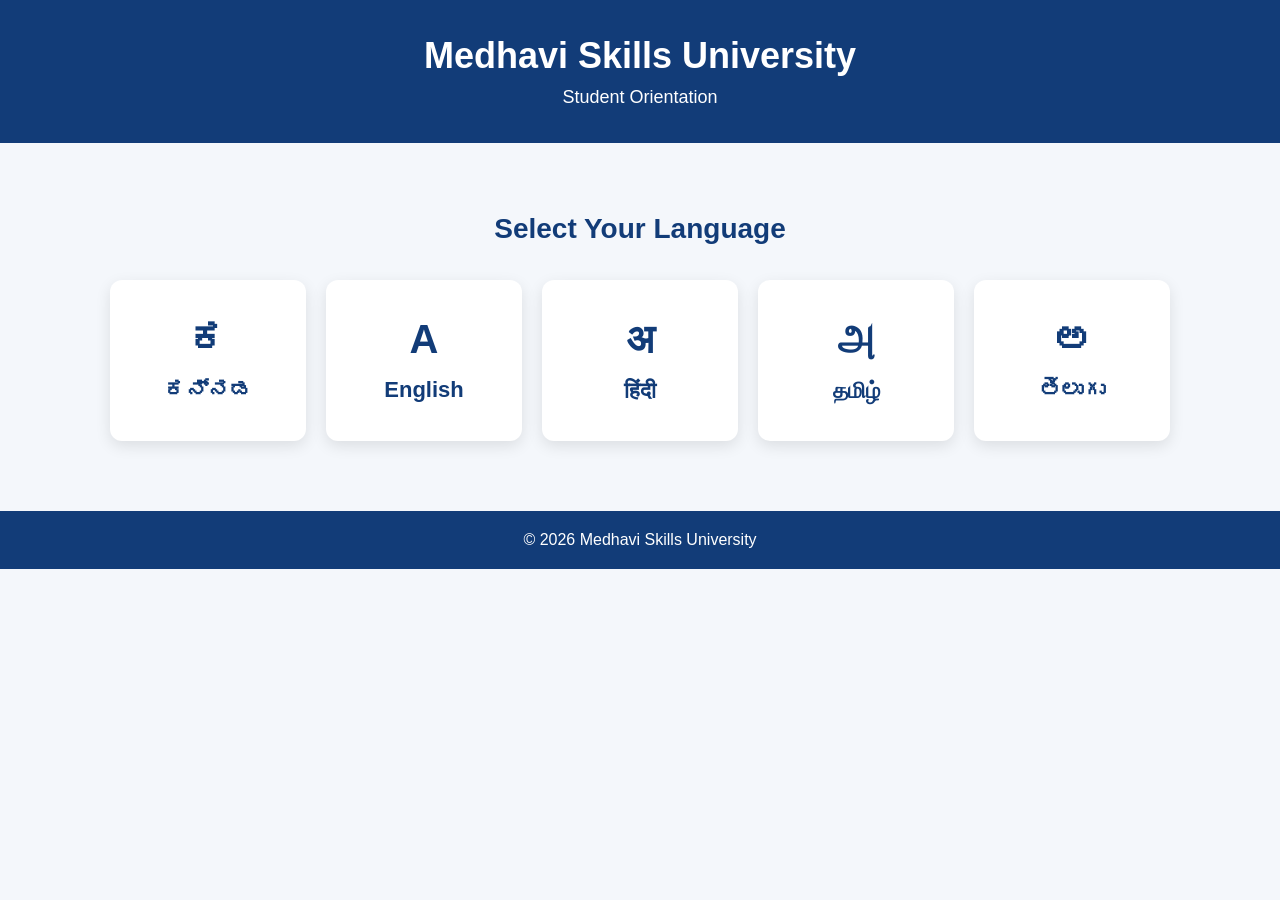
<file: index.html>
<!DOCTYPE html>
<html lang="en">
<head>
    <meta charset="UTF-8">
    <meta name="viewport" content="width=device-width, initial-scale=1.0">

    <title>Medhavi Skills University</title>

    <style>
        * {
            margin: 0;
            padding: 0;
            box-sizing: border-box;
        }

        body {
            font-family: Arial, sans-serif;
            background: #f4f7fb;
            min-height: 100vh;
        }

        .header {
            background: #123c78;
            color: white;
            text-align: center;
            padding: 35px 20px;
        }

        .header h1 {
            font-size: 36px;
            margin-bottom: 10px;
        }

        .header p {
            font-size: 18px;
        }

        .container {
            max-width: 1100px;
            margin: 50px auto;
            padding: 20px;
            text-align: center;
        }

        .container h2 {
            font-size: 28px;
            color: #123c78;
            margin-bottom: 35px;
        }

        .language-container {
            display: grid;
            grid-template-columns: repeat(5, 1fr);
            gap: 20px;
        }

        .language-box {
            text-decoration: none;
            background: white;
            padding: 35px 15px;
            border-radius: 12px;
            box-shadow: 0 5px 15px rgba(0, 0, 0, 0.1);
            color: #123c78;
            font-size: 22px;
            font-weight: bold;
            transition: 0.3s;
            border: 2px solid transparent;
        }

        .language-box:hover {
            background: #123c78;
            color: white;
            transform: translateY(-8px);
            border-color: #123c78;
        }

        .language-box span {
            display: block;
            font-size: 40px;
            margin-bottom: 15px;
        }

        .footer {
            margin-top: 50px;
            background: #123c78;
            color: white;
            text-align: center;
            padding: 20px;
        }

        @media (max-width: 800px) {
            .language-container {
                grid-template-columns: repeat(2, 1fr);
            }

            .header h1 {
                font-size: 28px;
            }
        }

        @media (max-width: 500px) {
            .language-container {
                grid-template-columns: 1fr;
            }
        }
    </style>
</head>

<body>

    <header class="header">
        <h1>Medhavi Skills University</h1>
        <p>Student Orientation</p>
    </header>

    <main class="container">

        <h2>Select Your Language</h2>

        <div class="language-container">

            <a href="kannada.html" class="language-box">
                <span>ಕ</span>
                ಕನ್ನಡ
            </a>

            <a href="MSU.html" class="language-box">
                <span>A</span>
                English
            </a>

            <a href="Hindi.html" class="language-box">
                <span>अ</span>
                हिंदी
            </a>

            <a href="Tamil.html" class="language-box">
                <span>அ</span>
                தமிழ்
            </a>

            <a href="Telugu.html" class="language-box">
                <span>అ</span>
                తెలుగు
            </a>

        </div>

    </main>

    <footer class="footer">
        <p>© 2026 Medhavi Skills University</p>
    </footer>

</body>
</html>
</file>
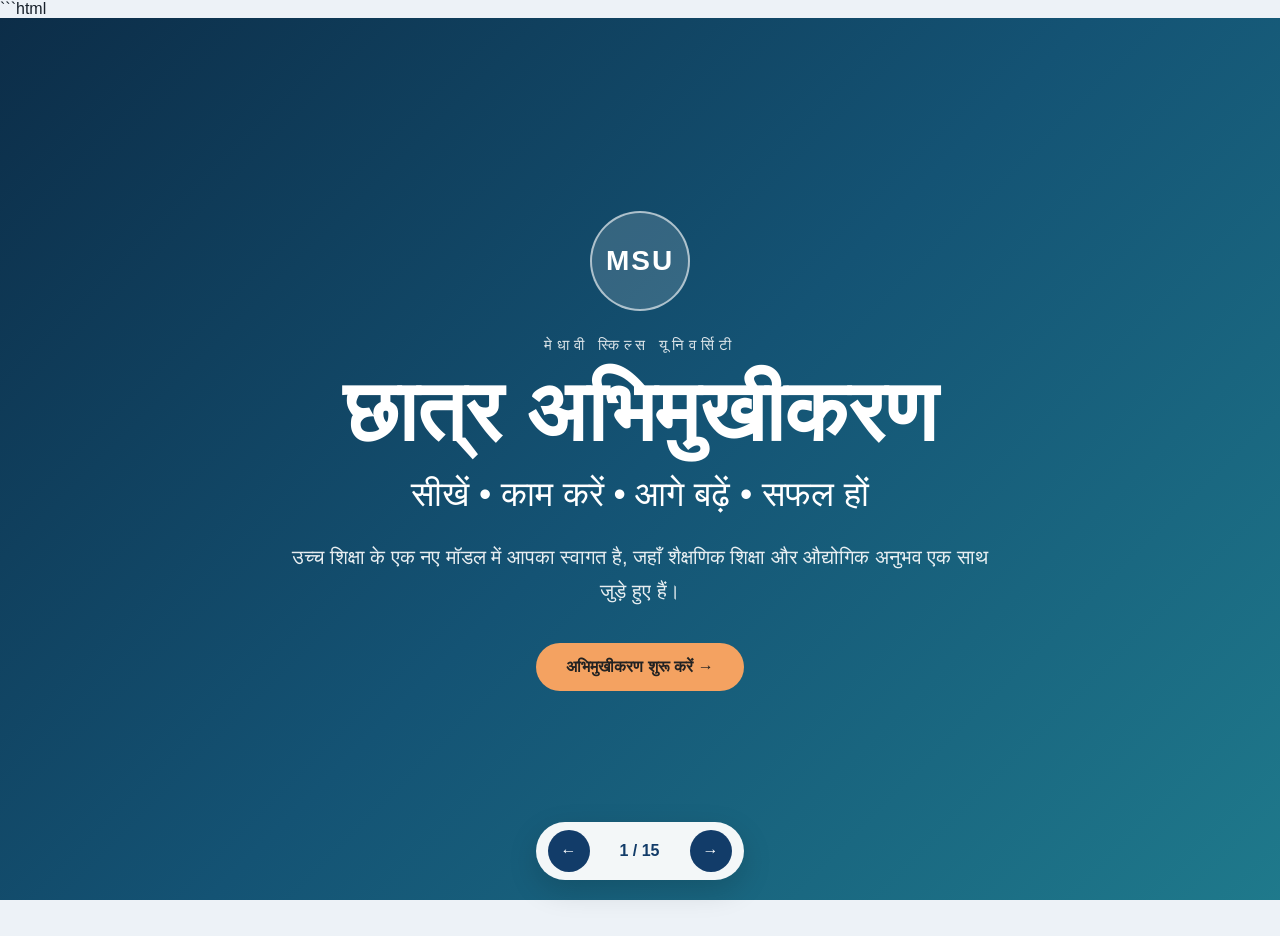
<file: Hindi.html>
```html
<!DOCTYPE html>
<html lang="hi">
<head>
    <meta charset="UTF-8">
    <meta name="viewport" content="width=device-width, initial-scale=1.0">

    <title>मेधावी स्किल्स यूनिवर्सिटी - छात्र अभिमुखीकरण</title>

    <style>/* ==========================================
   GLOBAL SETTINGS
========================================== */

* {
    margin: 0;
    padding: 0;
    box-sizing: border-box;
}


:root {

    --primary: #123c69;
    --secondary: #1d70a2;
    --accent: #f4a261;

    --light: #f5f8fc;
    --dark: #17202a;

    --white: #ffffff;
    --gray: #667085;

    --shadow:
        0 15px 40px rgba(0, 0, 0, 0.12);
}


html,
body {

    width: 100%;
    height: 100%;

    font-family:
        "Segoe UI",
        Arial,
        sans-serif;

    background:
        #edf2f7;

    color:
        var(--dark);

    overflow: hidden;
}


/* ==========================================
   PRESENTATION
========================================== */

.presentation {

    width: 100vw;
    height: 100vh;

    position: relative;

}


/* ==========================================
   SLIDES
========================================== */

.slide {

    position: absolute;

    inset: 0;

    width: 100%;
    height: 100%;

    padding:
        55px 8% 90px;

    background:
        var(--white);

    display: flex;

    flex-direction: column;

    justify-content: center;

    opacity: 0;

    transform:
        translateX(50px);

    pointer-events: none;

    transition:
        opacity 0.5s ease,
        transform 0.5s ease;

    overflow-y: auto;
}


.slide.active {

    opacity: 1;

    transform:
        translateX(0);

    pointer-events: auto;

}


/* ==========================================
   HERO SLIDE
========================================== */

.hero {

    background:
        linear-gradient(
            135deg,
            #0c2d48,
            #145374,
            #1f7a8c
        );

    color:
        var(--white);

    text-align:
        center;

    align-items:
        center;

}


.hero-content {

    max-width:
        850px;

}


.logo-circle {

    width:
        100px;

    height:
        100px;

    border-radius:
        50%;

    display:
        flex;

    justify-content:
        center;

    align-items:
        center;

    margin:
        0 auto 25px;

    background:
        rgba(255,255,255,0.15);

    border:
        2px solid rgba(255,255,255,0.6);

    font-size:
        28px;

    font-weight:
        800;

    letter-spacing:
        2px;
}


.small-title {

    letter-spacing:
        5px;

    font-size:
        15px;

    margin-bottom:
        15px;

    opacity:
        0.85;
}


.hero h1 {

    font-size:
        clamp(45px, 7vw, 85px);

    line-height:
        1;

    margin-bottom:
        20px;
}


.hero h2 {

    font-size:
        clamp(22px, 3vw, 35px);

    font-weight:
        400;

    margin-bottom:
        25px;
}


.intro-text {

    font-size:
        20px;

    line-height:
        1.7;

    max-width:
        700px;

    margin:
        auto auto 35px;

    opacity:
        0.9;
}


/* ==========================================
   BUTTON
========================================== */

button {

    border:
        none;

    padding:
        15px 30px;

    border-radius:
        30px;

    background:
        var(--accent);

    color:
        #222;

    font-size:
        16px;

    font-weight:
        700;

    cursor:
        pointer;

    transition:
        0.3s ease;
}


button:hover {

    transform:
        translateY(-3px);

    box-shadow:
        0 10px 25px rgba(0,0,0,0.2);
}


/* ==========================================
   SLIDE HEADER
========================================== */

.slide-header {

    display:
        flex;

    align-items:
        center;

    gap:
        20px;

    margin-bottom:
        35px;
}


.slide-header span {

    font-size:
        15px;

    font-weight:
        800;

    color:
        var(--accent);

    letter-spacing:
        2px;
}


.slide-header h2 {

    font-size:
        clamp(30px, 4vw, 52px);

    color:
        var(--primary);
}


.section-intro {

    font-size:
        19px;

    color:
        var(--gray);

    line-height:
        1.7;

    max-width:
        900px;

    margin-bottom:
        35px;
}


/* ==========================================
   INFORMATION CARDS
========================================== */

.content-grid {

    display:
        grid;

    grid-template-columns:
        repeat(3, 1fr);

    gap:
        25px;
}


.info-card {

    padding:
        30px;

    background:
        var(--light);

    border-radius:
        20px;

    border:
        1px solid #e1e7ef;

    transition:
        0.3s;
}


.info-card:hover {

    transform:
        translateY(-7px);

    box-shadow:
        var(--shadow);
}


.info-card.highlight {

    border-top:
        5px solid var(--accent);
}


.icon {

    font-size:
        40px;

    margin-bottom:
        15px;
}


.info-card h3 {

    color:
        var(--primary);

    margin-bottom:
        10px;

    font-size:
        22px;
}


.info-card p {

    color:
        var(--gray);

    line-height:
        1.6;
}


.quote-box {

    margin-top:
        35px;

    padding:
        25px 30px;

    border-left:
        5px solid var(--accent);

    background:
        #fff8ef;

    font-size:
        19px;

    line-height:
        1.7;
}


.quote-box span {

    color:
        var(--primary);

    font-weight:
        800;
}


/* ==========================================
   WISE
========================================== */

.wise-container {

    display:
        grid;

    grid-template-columns:
        1.1fr 1fr;

    gap:
        50px;

    align-items:
        center;
}


.wise-main {

    background:
        linear-gradient(
            135deg,
            #123c69,
            #1d70a2
        );

    color:
        white;

    padding:
        50px;

    border-radius:
        30px;

    box-shadow:
        var(--shadow);
}


.wise-logo {

    font-size:
        55px;

    font-weight:
        900;

    letter-spacing:
        5px;

    color:
        var(--accent);

    margin-bottom:
        20px;
}


.wise-main h1 {

    font-size:
        38px;

    margin-bottom:
        20px;
}


.wise-main p {

    font-size:
        18px;

    line-height:
        1.7;

    opacity:
        0.9;
}


.wise-points {

    display:
        flex;

    flex-direction:
        column;

    gap:
        20px;
}


.point {

    display:
        flex;

    gap:
        20px;

    padding:
        20px;

    border-radius:
        18px;

    background:
        var(--light);
}


.point > span {

    width:
        45px;

    height:
        45px;

    border-radius:
        50%;

    background:
        var(--primary);

    color:
        white;

    display:
        flex;

    justify-content:
        center;

    align-items:
        center;

    font-weight:
        800;

    flex-shrink:
        0;
}


.point h3 {

    color:
        var(--primary);

    margin-bottom:
        5px;
}


.point p {

    color:
        var(--gray);

    line-height:
        1.5;
}


.framework {

    display:
        flex;

    gap:
        15px;

    flex-wrap:
        wrap;

    margin-top:
        35px;
}


.framework span {

    padding:
        12px 20px;

    border-radius:
        30px;

    background:
        #e9f1f8;

    color:
        var(--primary);

    font-weight:
        700;
}


/* ==========================================
   LEARNING CYCLE
========================================== */

.cycle {

    display:
        flex;

    justify-content:
        center;

    align-items:
        center;

    gap:
        20px;

    margin:
        30px 0 45px;
}


.cycle-item {

    width:
        180px;

    text-align:
        center;
}


.circle {

    width:
        85px;

    height:
        85px;

    margin:
        auto auto 15px;

    border-radius:
        50%;

    display:
        flex;

    justify-content:
        center;

    align-items:
        center;

    background:
        var(--primary);

    color:
        white;

    font-size:
        22px;

    font-weight:
        800;

    box-shadow:
        0 10px 25px rgba(18,60,105,0.25);
}


.cycle-item h3 {

    color:
        var(--primary);

    margin-bottom:
        8px;
}


.cycle-item p {

    color:
        var(--gray);

    line-height:
        1.5;
}


.arrow {

    font-size:
        35px;

    color:
        var(--accent);

    font-weight:
        800;
}


.center-message {

    max-width:
        750px;

    margin:
        auto;

    padding:
        30px;

    text-align:
        center;

    background:
        var(--light);

    border-radius:
        20px;
}


.center-message h3 {

    font-size:
        27px;

    color:
        var(--primary);

    margin-bottom:
        10px;
}


.center-message p {

    color:
        var(--gray);

    line-height:
        1.6;
}


/* ==========================================
   BLENDED LEARNING
========================================== */

.blend-grid {

    display:
        grid;

    grid-template-columns:
        repeat(3,1fr);

    gap:
        25px;
}


.blend-card {

    padding:
        35px;

    border-radius:
        25px;

    text-align:
        center;

    background:
        var(--light);

    border:
        1px solid #e1e7ef;
}


.big-icon {

    font-size:
        55px;

    margin-bottom:
        15px;
}


.blend-card h3 {

    color:
        var(--primary);

    font-size:
        23px;

    margin-bottom:
        10px;
}


.blend-card p {

    color:
        var(--gray);

    line-height:
        1.6;
}


.formula {

    display:
        flex;

    justify-content:
        center;

    align-items:
        center;

    gap:
        15px;

    flex-wrap:
        wrap;

    margin-top:
        35px;

    font-weight:
        800;

    color:
        var(--primary);
}


.formula b {

    color:
        var(--accent);

    font-size:
        22px;
}


/* ==========================================
   LMS
========================================== */

.lms-window {

    max-width:
        1000px;

    width:
        100%;

    margin:
        auto;

    border-radius:
        20px;

    overflow:
        hidden;

    box-shadow:
        var(--shadow);

    border:
        1px solid #dce3eb;
}


.lms-top {

    background:
        var(--primary);

    color:
        white;

    padding:
        20px 25px;

    display:
        flex;

    justify-content:
        space-between;
}


.lms-content {

    display:
        grid;

    grid-template-columns:
        220px 1fr;

    min-height:
        300px;
}


.lms-menu {

    background:
        #f0f4f8;

    padding:
        20px;
}


.menu-item {

    padding:
        15px;

    margin-bottom:
        8px;

    border-radius:
        10px;

    color:
        var(--gray);
}


.active-menu {

    background:
        white;

    color:
        var(--primary);

    font-weight:
        700;

    box-shadow:
        0 5px 15px rgba(0,0,0,0.06);
}


.lms-main {

    padding:
        35px;
}


.lms-main h3 {

    font-size:
        27px;

    color:
        var(--primary);

    margin-bottom:
        25px;
}


.lms-cards {

    display:
        grid;

    grid-template-columns:
        repeat(3,1fr);

    gap:
        15px;
}


.lms-cards div {

    padding:
        20px;

    background:
        var(--light);

    border-radius:
        15px;
}


.lms-cards b {

    display:
        block;

    color:
        var(--primary);

    margin-bottom:
        10px;
}


.lms-cards small {

    color:
        var(--gray);

    line-height:
        1.5;
}


.tip {

    margin:
        25px auto 0;

    max-width:
        900px;

    padding:
        18px 25px;

    background:
        #fff8ef;

    border-radius:
        15px;

    color:
        #654b27;
}


/* ==========================================
   OJL TIMELINE
========================================== */

.timeline {

    max-width:
        900px;

    margin:
        auto;

    position:
        relative;
}


.timeline::before {

    content:
        "";

    position:
        absolute;

    left:
        22px;

    top:
        0;

    bottom:
        0;

    width:
        3px;

    background:
        #dce6ef;
}


.timeline-item {

    display:
        flex;

    gap:
        25px;

    position:
        relative;

    margin-bottom:
        22px;
}


.number {

    width:
        48px;

    height:
        48px;

    border-radius:
        50%;

    background:
        var(--primary);

    color:
        white;

    display:
        flex;

    justify-content:
        center;

    align-items:
        center;

    font-weight:
        800;

    z-index:
        1;

    flex-shrink:
        0;
}


.timeline-item h3 {

    color:
        var(--primary);

    margin-bottom:
        5px;
}


.timeline-item p {

    color:
        var(--gray);

    line-height:
        1.5;
}


/* ==========================================
   LOGBOOK
========================================== */

.logbook-layout {

    display:
        grid;

    grid-template-columns:
        1fr 1fr;

    gap:
        50px;

    align-items:
        center;

    max-width:
        1000px;

    margin:
        auto;
}


.logbook {

    background:
        white;

    border:
        1px solid #dce3eb;

    border-radius:
        15px;

    overflow:
        hidden;

    box-shadow:
        var(--shadow);
}


.logbook-header {

    padding:
        20px;

    background:
        var(--primary);

    color:
        white;

    text-align:
        center;

    font-weight:
        800;

    letter-spacing:
        2px;
}


.log-row {

    display:
        grid;

    grid-template-columns:
        120px 1fr;

    padding:
        17px 20px;

    border-bottom:
        1px solid #edf0f4;
}


.log-row b {

    color:
        var(--primary);
}


.log-row span {

    color:
        var(--gray);
}


.rules {

    padding:
        35px;

    background:
        var(--light);

    border-radius:
        20px;
}


.rules h3 {

    font-size:
        30px;

    color:
        var(--primary);

    margin-bottom:
        20px;
}


.rules ul {

    list-style:
        none;
}


.rules li {

    margin-bottom:
        15px;

    padding-left:
        30px;

    position:
        relative;

    color:
        var(--gray);
}


.rules li::before {

    content:
        "✓";

    position:
        absolute;

    left:
        0;

    color:
        var(--accent);

    font-weight:
        900;
}


/* ==========================================
   ASSESSMENT
========================================== */

.assessment {

    display:
        grid;

    grid-template-columns:
        1fr 1fr;

    gap:
        30px;
}


.assessment-block {

    padding:
        30px;

    border-radius:
        25px;

    background:
        var(--light);

    border:
        1px solid #dce3eb;
}


.assessment-block h3 {

    color:
        var(--primary);

    margin-bottom:
        25px;

    font-size:
        24px;
}


.split {

    display:
        grid;

    grid-template-columns:
        1fr 1fr;

    gap:
        20px;
}


.split > div {

    background:
        white;

    padding:
        25px;

    border-radius:
        15px;

    text-align:
        center;
}


.split strong {

    font-size:
        40px;

    color:
        var(--accent);

    display:
        block;
}


.split h4 {

    color:
        var(--primary);

    margin:
        8px 0 12px;
}


.split p {

    color:
        var(--gray);

    line-height:
        1.6;
}


/* ==========================================
   ABC
========================================== */

.abc-container {

    max-width:
        1000px;

    margin:
        auto;

    display:
        grid;

    grid-template-columns:
        200px 1fr;

    gap:
        50px;

    align-items:
        center;
}


.abc-icon {

    width:
        180px;

    height:
        180px;

    border-radius:
        35px;

    background:
        linear-gradient(
            135deg,
            #123c69,
            #1d70a2
        );

    color:
        white;

    display:
        flex;

    justify-content:
        center;

    align-items:
        center;

    font-size:
        45px;

    font-weight:
        900;

    box-shadow:
        var(--shadow);
}


.abc-content h2 {

    color:
        var(--primary);

    font-size:
        35px;

    margin-bottom:
        10px;
}


.abc-content > p {

    color:
        var(--gray);

    font-size:
        18px;

    margin-bottom:
        25px;
}


.abc-features {

    display:
        flex;

    flex-direction:
        column;

    gap:
        15px;
}


.abc-features div {

    display:
        flex;

    gap:
        15px;

    align-items:
        center;
}


.abc-features span {

    width:
        40px;

    height:
        40px;

    border-radius:
        50%;

    background:
        var(--accent);

    display:
        flex;

    align-items:
        center;

    justify-content:
        center;

    font-weight:
        800;
}


.abc-features p {

    color:
        var(--gray);

    line-height:
        1.5;
}


/* ==========================================
   DIGILOCKER
========================================== */

.digilocker {

    display:
        grid;

    grid-template-columns:
        300px 1fr;

    gap:
        70px;

    max-width:
        950px;

    margin:
        auto;

    align-items:
        center;
}


.phone {

    width:
        230px;

    height:
        440px;

    border-radius:
        30px;

    background:
        #1b1d21;

    padding:
        12px;

    box-shadow:
        var(--shadow);
}


.phone-screen {

    width:
        100%;

    height:
        100%;

    border-radius:
        22px;

    background:
        #f4f7fa;

    overflow:
        hidden;
}


.phone-top {

    background:
        var(--primary);

    color:
        white;

    padding:
        20px;

    font-weight:
        700;
}


.document {

    margin:
        35px 15px;

    padding:
        25px 15px;

    background:
        white;

    border-radius:
        12px;

    text-align:
        center;

    box-shadow:
        0 8px 20px rgba(0,0,0,0.08);
}


.document-logo {

    width:
        55px;

    height:
        55px;

    border-radius:
        50%;

    background:
        var(--primary);

    color:
        white;

    display:
        flex;

    justify-content:
        center;

    align-items:
        center;

    margin:
        0 auto 15px;

    font-weight:
        800;
}


.document h4 {

    color:
        var(--primary);

    margin-bottom:
        8px;
}


.document p {

    color:
        var(--gray);

    font-size:
        12px;
}


.verified {

    margin-top:
        20px;

    padding:
        8px;

    background:
        #eaf7ee;

    color:
        #24743c;

    border-radius:
        8px;

    font-size:
        12px;

    font-weight:
        700;
}


.digital-info h2 {

    color:
        var(--primary);

    font-size:
        35px;

    margin-bottom:
        15px;
}


.digital-info > p {

    color:
        var(--gray);

    line-height:
        1.7;

    margin-bottom:
        25px;
}


.digital-points {

    display:
        flex;

    flex-direction:
        column;

    gap:
        18px;
}


.digital-points div {

    display:
        flex;

    gap:
        15px;

    align-items:
        flex-start;
}


.digital-points span {

    color:
        #26834b;

    font-size:
        22px;

    font-weight:
        900;
}


.digital-points p {

    color:
        var(--gray);

    line-height:
        1.5;
}


/* ==========================================
   RESPONSIBILITIES
========================================== */

.responsibility-grid {

    display:
        grid;

    grid-template-columns:
        repeat(3, 1fr);

    gap:
        20px;
}


.responsibility {

    padding:
        25px;

    border-radius:
        20px;

    background:
        var(--light);

    text-align:
        center;

    transition:
        0.3s;
}


.responsibility:hover {

    transform:
        translateY(-5px);

    box-shadow:
        var(--shadow);
}


.res-icon {

    width:
        70px;

    height:
        70px;

    border-radius:
        50%;

    background:
        var(--primary);

    color:
        white;

    display:
        flex;

    justify-content:
        center;

    align-items:
        center;

    margin:
        0 auto 15px;

    font-weight:
        900;

    font-size:
        20px;
}


.responsibility h3 {

    color:
        var(--primary);

    margin-bottom:
        8px;
}


.responsibility p {

    color:
        var(--gray);

    line-height:
        1.5;
}


/* ==========================================
   SUCCESS ROAD
========================================== */

.success-road {

    display:
        grid;

    grid-template-columns:
        repeat(5, 1fr);

    gap:
        15px;

    max-width:
        1100px;

    margin:
        20px auto 35px;
}


.road-step {

    text-align:
        center;

    padding:
        20px 12px;

    position:
        relative;
}


.road-step span {

    display:
        flex;

    width:
        60px;

    height:
        60px;

    border-radius:
        50%;

    background:
        var(--primary);

    color:
        white;

    align-items:
        center;

    justify-content:
        center;

    margin:
        auto auto 15px;

    font-weight:
        900;
}


.road-step h3 {

    color:
        var(--primary);

    margin-bottom:
        8px;
}


.road-step p {

    color:
        var(--gray);

    font-size:
        14px;

    line-height:
        1.5;
}


.success-message {

    text-align:
        center;

    padding:
        30px;

    background:
        #fff8ef;

    border-radius:
        20px;
}


.success-message h2 {

    color:
        var(--primary);

    margin-bottom:
        10px;
}


.success-message p {

    color:
        var(--gray);
}


/* ==========================================
   PROFESSIONAL JOURNEY
========================================== */

.journey {

    display:
        flex;

    justify-content:
        center;

    align-items:
        center;

    gap:
        15px;

    max-width:
        1100px;

    margin:
        auto;
}


.journey-card {

    width:
        210px;

    min-height:
        180px;

    padding:
        25px;

    text-align:
        center;

    background:
        var(--light);

    border-radius:
        20px;

    border:
        1px solid #dce3eb;
}


.journey-number {

    width:
        50px;

    height:
        50px;

    border-radius:
        50%;

    background:
        var(--primary);

    color:
        white;

    display:
        flex;

    justify-content:
        center;

    align-items:
        center;

    margin:
        0 auto 15px;

    font-weight:
        800;
}


.journey-card h3 {

    color:
        var(--primary);

    margin-bottom:
        10px;
}


.journey-card p {

    color:
        var(--gray);

    line-height:
        1.5;
}


.journey-arrow {

    font-size:
        30px;

    color:
        var(--accent);

    font-weight:
        900;
}


/* ==========================================
   FINAL SLIDE
========================================== */

.final-slide {

    background:
        linear-gradient(
            135deg,
            #0c2d48,
            #145374,
            #1f7a8c
        );

    color:
        white;

    text-align:
        center;

    align-items:
        center;
}


.final-content {

    max-width:
        850px;
}


.final-content h1 {

    font-size:
        clamp(40px, 6vw, 70px);

    margin-bottom:
        20px;
}


.final-content > p {

    font-size:
        20px;

    line-height:
        1.7;

    opacity:
        0.9;
}


.quote {

    margin:
        35px 0;

    font-size:
        28px;

    font-style:
        italic;

    color:
        var(--accent);
}


.thankyou {

    font-size:
        35px !important;

    font-weight:
        800;

    margin-bottom:
        30px;
}


/* ==========================================
   NAVIGATION
========================================== */

.navigation {

    position:
        fixed;

    bottom:
        20px;

    left:
        50%;

    transform:
        translateX(-50%);

    display:
        flex;

    align-items:
        center;

    gap:
        20px;

    padding:
        8px 12px;

    background:
        rgba(255,255,255,0.95);

    border-radius:
        40px;

    box-shadow:
        0 10px 30px rgba(0,0,0,0.15);

    z-index:
        100;
}


.navigation button {

    width:
        42px;

    height:
        42px;

    padding:
        0;

    background:
        var(--primary);

    color:
        white;

    border-radius:
        50%;
}


#slideNumber {

    font-weight:
        700;

    color:
        var(--primary);

    min-width:
        60px;

    text-align:
        center;
}


/* ==========================================
   RESPONSIVE DESIGN
========================================== */

@media (max-width: 900px) {

    .slide {

        padding:
            35px 5% 85px;
    }


    .content-grid,
    .blend-grid,
    .responsibility-grid {

        grid-template-columns:
            1fr;

    }


    .wise-container,
    .logbook-layout,
    .assessment,
    .digilocker {

        grid-template-columns:
            1fr;

    }


    .cycle {

        flex-wrap:
            wrap;
    }


    .success-road {

        grid-template-columns:
            1fr 1fr;
    }


    .journey {

        flex-wrap:
            wrap;
    }


    .journey-arrow {

        display:
            none;
    }


    .abc-container {

        grid-template-columns:
            1fr;

        text-align:
            center;
    }


    .abc-icon {

        margin:
            auto;
    }

}


@media (max-width: 600px) {

    .slide-header h2 {

        font-size:
            28px;
    }


    .hero h1 {

        font-size:
            45px;
    }


    .lms-content {

        grid-template-columns:
            1fr;
    }


    .lms-menu {

        display:
            none;
    }


    .lms-cards {

        grid-template-columns:
            1fr;
    }


    .split {

        grid-template-columns:
            1fr;
    }


    .success-road {

        grid-template-columns:
            1fr;
    }


    .cycle .arrow {

        display:
            none;
    }

}
</style>


    <link rel="preconnect" href="https://fonts.googleapis.com">
    <link rel="preconnect" href="https://fonts.gstatic.com" crossorigin>
    <link href="https://fonts.googleapis.com/css2?family=Noto+Sans+Devanagari:wght@400;500;600;700;800&display=swap" rel="stylesheet">
</head>

<body>

<main class="presentation">

    <!-- =========================
         SLIDE 1
    ========================== -->

    <section class="slide active hero">

        <div class="hero-content">

            <div class="logo-circle">
                MSU
            </div>

            <p class="small-title">
                मेधावी स्किल्स यूनिवर्सिटी
            </p>

            <h1>
                छात्र अभिमुखीकरण
            </h1>

            <h2>
                सीखें • काम करें • आगे बढ़ें • सफल हों
            </h2>

            <p class="intro-text">
                उच्च शिक्षा के एक नए मॉडल में आपका स्वागत है,
                जहाँ शैक्षणिक शिक्षा और औद्योगिक अनुभव
                एक साथ जुड़े हुए हैं।
            </p>

            <button onclick="nextSlide()">
                अभिमुखीकरण शुरू करें →
            </button>

        </div>

    </section>


    <!-- =========================
         SLIDE 2
    ========================== -->

    <section class="slide">

        <div class="slide-header">
            <span>01</span>
            <h2>कौशल-आधारित शिक्षा क्यों?</h2>
        </div>

        <div class="content-grid">

            <div class="info-card highlight">

                <div class="icon">🎓</div>

                <h3>
                    पारंपरिक शिक्षा
                </h3>

                <p>
                    पारंपरिक उच्च शिक्षा में कभी-कभी
                    केवल शैक्षणिक ज्ञान पर अधिक ध्यान
                    दिया जाता है।
                </p>

            </div>


            <div class="info-card">

                <div class="icon">🛠️</div>

                <h3>
                    औद्योगिक कौशल
                </h3>

                <p>
                    आज के विद्यार्थियों को सैद्धांतिक ज्ञान
                    के साथ-साथ व्यावहारिक कौशल और
                    कार्यस्थल का अनुभव भी आवश्यक है।
                </p>

            </div>


            <div class="info-card">

                <div class="icon">💼</div>

                <h3>
                    रोजगार योग्यता
                </h3>

                <p>
                    इसका उद्देश्य ऐसे विद्यार्थियों को तैयार करना है
                    जो वास्तविक कार्यस्थल की जिम्मेदारियों को
                    निभाने के लिए तैयार हों।
                </p>

            </div>

        </div>


        <div class="quote-box">

            <strong>मुख्य उद्देश्य:</strong>

            केवल यह पूछने से

            <span>
                "आप क्या सीखते हैं?"
            </span>

            आगे बढ़कर यह समझना कि

            <span>
                "आप इसे कैसे सीखते हैं और लागू करते हैं?"
            </span>

        </div>

    </section>


    <!-- =========================
         SLIDE 3
    ========================== -->

    <section class="slide">

        <div class="slide-header">
            <span>02</span>
            <h2>WISE क्या है?</h2>
        </div>


        <div class="wise-container">

            <div class="wise-main">

                <div class="wise-logo">
                    WISE
                </div>

                <h1>
                    Work Integrated
                    Skill-based Education
                </h1>

                <p>
                    WISE एक ऐसा डिग्री मॉडल है जिसमें
                    अप्रेंटिसशिप या इंटर्नशिप को शामिल किया जाता है।
                    यह शैक्षणिक शिक्षा को वास्तविक कार्यस्थल
                    के व्यावहारिक अनुभव के साथ जोड़ता है।
                </p>

            </div>


            <div class="wise-points">

                <div class="point">

                    <span>01</span>

                    <div>

                        <h3>
                            कार्य-आधारित एकीकृत शिक्षा
                        </h3>

                        <p>
                            सीखने की प्रक्रिया को वास्तविक
                            कार्यस्थल की गतिविधियों से जोड़ा जाता है।
                        </p>

                    </div>

                </div>


                <div class="point">

                    <span>02</span>

                    <div>

                        <h3>
                            कौशल-आधारित शिक्षा
                        </h3>

                        <p>
                            विद्यार्थियों में सैद्धांतिक ज्ञान के साथ
                            व्यावहारिक कौशल विकसित किए जाते हैं।
                        </p>

                    </div>

                </div>


                <div class="point">

                    <span>03</span>

                    <div>

                        <h3>
                            औद्योगिक अनुभव
                        </h3>

                        <p>
                            विद्यार्थी कार्यस्थल की प्रक्रियाओं
                            और जिम्मेदारियों का अनुभव प्राप्त करते हैं।
                        </p>

                    </div>

                </div>

            </div>

        </div>


        <div class="framework">

            <span>UGC दिशानिर्देश</span>
            <span>NCrF</span>
            <span>NHEQF</span>
            <span>NEP 2020</span>

        </div>

    </section>


    <!-- =========================
         SLIDE 4
    ========================== -->

    <section class="slide">

        <div class="slide-header">
            <span>03</span>
            <h2>सीखें • काम करें • सीखते रहें</h2>
        </div>


        <div class="cycle">

            <div class="cycle-item">

                <div class="circle">01</div>

                <h3>
                    सीखें
                </h3>

                <p>
                    अवधारणाओं और मूलभूत विषयों को समझें।
                </p>

            </div>


            <div class="arrow">
                →
            </div>


            <div class="cycle-item">

                <div class="circle">02</div>

                <h3>
                    अभ्यास करें
                </h3>

                <p>
                    व्यावहारिक गतिविधियों के माध्यम से
                    अपने ज्ञान को लागू करें।
                </p>

            </div>


            <div class="arrow">
                →
            </div>


            <div class="cycle-item">

                <div class="circle">03</div>

                <h3>
                    काम करें
                </h3>

                <p>
                    वास्तविक कार्यस्थल की गतिविधियों
                    को पूरा करें।
                </p>

            </div>


            <div class="arrow">
                →
            </div>


            <div class="cycle-item">

                <div class="circle">04</div>

                <h3>
                    सुधार करें
                </h3>

                <p>
                    अनुभव और प्रतिक्रिया से
                    अपने कौशल में सुधार करें।
                </p>

            </div>

        </div>


        <div class="center-message">

            <h3>
                सीखना एक निरंतर प्रक्रिया है।
            </h3>

            <p>
                कक्षा में प्राप्त ज्ञान और औद्योगिक अनुभव
                आपकी पूरी सीखने की यात्रा में
                एक-दूसरे का समर्थन करते हैं।
            </p>

        </div>

    </section>


    <!-- =========================
         SLIDE 5
    ========================== -->

    <section class="slide">

        <div class="slide-header">
            <span>04</span>
            <h2>मिश्रित शिक्षण मॉडल</h2>
        </div>


        <p class="section-intro">

            आपकी सीखने की यात्रा में सैद्धांतिक शिक्षा,
            डिजिटल शिक्षा और व्यावहारिक औद्योगिक अनुभव
            शामिल हैं।

        </p>


        <div class="blend-grid">

            <div class="blend-card classroom">

                <div class="big-icon">
                    🏫
                </div>

                <h3>
                    भौतिक कक्षाएँ
                </h3>

                <p>
                    शिक्षक के मार्गदर्शन में सीखना
                    और कक्षा में संवाद।
                </p>

            </div>


            <div class="blend-card online">

                <div class="big-icon">
                    💻
                </div>

                <h3>
                    डिजिटल शिक्षा
                </h3>

                <p>
                    LMS के माध्यम से अध्ययन सामग्री,
                    क्विज़ और ऑनलाइन कक्षाएँ।
                </p>

            </div>


            <div class="blend-card industry">

                <div class="big-icon">
                    🏭
                </div>

                <h3>
                    औद्योगिक शिक्षा
                </h3>

                <p>
                    कार्यस्थल की गतिविधियों और
                    OJL के माध्यम से व्यावहारिक अनुभव।
                </p>

            </div>

        </div>


        <div class="formula">

            <span>कक्षा</span>

            <b>+</b>

            <span>LMS</span>

            <b>+</b>

            <span>उद्योग</span>

            <b>=</b>

            <strong>
                संपूर्ण शिक्षा
            </strong>

        </div>

    </section>


    <!-- =========================
         SLIDE 6
    ========================== -->

    <section class="slide">

        <div class="slide-header">
            <span>05</span>
            <h2>MSU LMS को समझना</h2>
        </div>


        <div class="lms-window">

            <div class="lms-top">

                <strong>
                    MSU LMS
                </strong>

                <span>
                    lms.msu.edu.in
                </span>

            </div>


            <div class="lms-content">

                <div class="lms-menu">

                    <div class="menu-item active-menu">
                        🏠 डैशबोर्ड
                    </div>

                    <div class="menu-item">
                        ✅ करने योग्य कार्य
                    </div>

                    <div class="menu-item">
                        📅 कैलेंडर
                    </div>

                    <div class="menu-item">
                        📚 अध्ययन सामग्री
                    </div>

                    <div class="menu-item">
                        🎥 लाइव कक्षा
                    </div>

                </div>


                <div class="lms-main">

                    <h3>
                        आपका डिजिटल शिक्षण स्थान
                    </h3>


                    <div class="lms-cards">

                        <div>

                            <b>
                                करने योग्य कार्य
                            </b>

                            <small>
                                असाइनमेंट और लंबित गतिविधियों
                                को ट्रैक करें।
                            </small>

                        </div>


                        <div>

                            <b>
                                अध्ययन सामग्री
                            </b>

                            <small>
                                अध्ययन सामग्री और
                                क्विज़ तक पहुँच प्राप्त करें।
                            </small>

                        </div>


                        <div>

                            <b>
                                लाइव कक्षा
                            </b>

                            <small>
                                शिक्षकों द्वारा निर्धारित
                                ऑनलाइन कक्षाओं में शामिल हों।
                            </small>

                        </div>

                    </div>

                </div>

            </div>

        </div>


        <div class="tip">

            💡 <strong>सुझाव:</strong>

            अपने LMS को नियमित रूप से चेक करें ताकि
            आप असाइनमेंट, क्विज़ या निर्धारित
            कक्षाओं को न चूकें।

        </div>

    </section>


    <!-- =========================
         SLIDE 7
    ========================== -->

    <section class="slide">

        <div class="slide-header">
            <span>06</span>
            <h2>On-the-Job Learning — OJL</h2>
        </div>


        <p class="section-intro">

            OJL आपके शैक्षणिक ज्ञान को
            उद्योग के मार्गदर्शन में प्राप्त होने वाले
            व्यावहारिक कार्यस्थल अनुभव से जोड़ता है।

        </p>


        <div class="timeline">


            <div class="timeline-item">

                <div class="number">
                    01
                </div>

                <div>

                    <h3>
                        LMS लॉगिन और लॉगबुक प्राप्त करें
                    </h3>

                    <p>
                        संबंधित शिक्षक से आवश्यक
                        LMS और OJL रिकॉर्ड प्राप्त करें।
                    </p>

                </div>

            </div>


            <div class="timeline-item">

                <div class="number">
                    02
                </div>

                <div>

                    <h3>
                        अपने विभाग में शामिल हों
                    </h3>

                    <p>
                        आपको आवंटित विभाग और
                        प्रशिक्षक को रिपोर्ट करें।
                    </p>

                </div>

            </div>


            <div class="timeline-item">

                <div class="number">
                    03
                </div>

                <div>

                    <h3>
                        दैनिक सीखने को रिकॉर्ड करें
                    </h3>

                    <p>
                        कार्य, उपकरण, फ्लोचार्ट और
                        महत्वपूर्ण सीख को लॉगबुक में दर्ज करें।
                    </p>

                </div>

            </div>


            <div class="timeline-item">

                <div class="number">
                    04
                </div>

                <div>

                    <h3>
                        मासिक प्रतिक्रिया प्राप्त करें
                    </h3>

                    <p>
                        प्रत्येक महीने के अंत में
                        अपने सुपरवाइज़र से प्रतिक्रिया प्राप्त करें।
                    </p>

                </div>

            </div>


            <div class="timeline-item">

                <div class="number">
                    05
                </div>

                <div>

                    <h3>
                        समीक्षा के लिए जमा करें
                    </h3>

                    <p>
                        नियमित मूल्यांकन के लिए
                        अपनी लॉगबुक शिक्षक को जमा करें।
                    </p>

                </div>

            </div>

        </div>

    </section>


    <!-- =========================
         SLIDE 8
    ========================== -->

    <section class="slide">

        <div class="slide-header">
            <span>07</span>
            <h2>अपनी OJL लॉगबुक कैसे बनाए रखें?</h2>
        </div>


        <div class="logbook-layout">

            <div class="logbook">

                <div class="logbook-header">
                    OJL लॉगबुक
                </div>


                <div class="log-row">

                    <b>
                        तारीख
                    </b>

                    <span>
                        दैनिक विवरण
                    </span>

                </div>


                <div class="log-row">

                    <b>
                        कार्य
                    </b>

                    <span>
                        किया गया कार्य
                    </span>

                </div>


                <div class="log-row">

                    <b>
                        उपकरण
                    </b>

                    <span>
                        उपयोग किए गए उपकरण / मशीन
                    </span>

                </div>


                <div class="log-row">

                    <b>
                        प्रक्रिया
                    </b>

                    <span>
                        प्रक्रिया / फ्लोचार्ट
                    </span>

                </div>


                <div class="log-row">

                    <b>
                        सीख
                    </b>

                    <span>
                        महत्वपूर्ण सीख / अवलोकन
                    </span>

                </div>

            </div>


            <div class="rules">

                <h3>
                    याद रखें
                </h3>


                <ul>

                    <li>
                        नियमित रूप से विवरण दर्ज करें।
                    </li>

                    <li>
                        वास्तव में किए गए कार्य को रिकॉर्ड करें।
                    </li>

                    <li>
                        उपकरण और प्रक्रियाओं का
                        स्पष्ट रूप से उल्लेख करें।
                    </li>

                    <li>
                        महत्वपूर्ण सीख को दर्ज करें।
                    </li>

                    <li>
                        नियमित समीक्षा और
                        प्रतिक्रिया प्राप्त करें।
                    </li>

                </ul>

            </div>

        </div>

    </section>


    <!-- =========================
         SLIDE 9
    ========================== -->

    <section class="slide">

        <div class="slide-header">
            <span>08</span>
            <h2>मूल्यांकन प्रणाली</h2>
        </div>


        <p class="section-intro">

            विद्यार्थी की प्रगति का मूल्यांकन
            Learning Outcome Based Education
            दृष्टिकोण के आधार पर किया जाता है।

        </p>


        <div class="assessment">


            <div class="assessment-block theory">

                <h3>
                    📘 सैद्धांतिक मूल्यांकन
                </h3>


                <div class="split">

                    <div>

                        <strong>
                            50%
                        </strong>

                        <h4>
                            आंतरिक
                        </h4>

                        <p>
                            क्विज़<br>
                            मिड-टर्म टेस्ट<br>
                            उपस्थिति
                        </p>

                    </div>


                    <div>

                        <strong>
                            50%
                        </strong>

                        <h4>
                            बाहरी
                        </h4>

                        <p>
                            व्यापक अंतिम परीक्षा
                        </p>

                    </div>

                </div>

            </div>


            <div class="assessment-block practical">

                <h3>
                    🛠️ व्यावहारिक मूल्यांकन
                </h3>


                <div class="split">

                    <div>

                        <strong>
                            50%
                        </strong>

                        <h4>
                            आंतरिक
                        </h4>

                        <p>
                            असाइनमेंट<br>
                            लॉगबुक समीक्षा<br>
                            प्रोजेक्ट कार्य
                        </p>

                    </div>


                    <div>

                        <strong>
                            50%
                        </strong>

                        <h4>
                            बाहरी
                        </h4>

                        <p>
                            कौशल परीक्षण<br>
                            मिनी प्रोजेक्ट<br>
                            पोर्टफोलियो<br>
                            वाइवा
                        </p>

                    </div>

                </div>

            </div>

        </div>

    </section>


    <!-- =========================
         SLIDE 10
    ========================== -->

    <section class="slide">

        <div class="slide-header">
            <span>09</span>
            <h2>Academic Bank of Credits — ABC</h2>
        </div>


        <div class="abc-container">

            <div class="abc-icon">
                ABC
            </div>


            <div class="abc-content">

                <h2>
                    आपके शैक्षणिक क्रेडिट डिजिटल रूप से सुरक्षित
                </h2>


                <p>
                    प्रत्येक विद्यार्थी को एक विशिष्ट
                    12 अंकों की ABC / APAAR ID प्राप्त होती है।
                </p>


                <div class="abc-features">

                    <div>

                        <span>
                            01
                        </span>

                        <p>
                            सीखने के मॉड्यूल और OJL के माध्यम से
                            अर्जित शैक्षणिक क्रेडिट को सुरक्षित रखता है।
                        </p>

                    </div>


                    <div>

                        <span>
                            02
                        </span>

                        <p>
                            आपकी शैक्षणिक यात्रा में
                            लचीलापन प्रदान करता है।
                        </p>

                    </div>


                    <div>

                        <span>
                            03
                        </span>

                        <p>
                            भविष्य की शैक्षणिक आवश्यकताओं के लिए
                            क्रेडिट डिजिटल रूप से रिकॉर्ड रहते हैं।
                        </p>

                    </div>

                </div>

            </div>

        </div>

    </section>


    <!-- =========================
         SLIDE 11
    ========================== -->

    <section class="slide">

        <div class="slide-header">
            <span>10</span>
            <h2>DigiLocker और डिजिटल प्रमाण-पत्र</h2>
        </div>


        <div class="digilocker">


            <div class="phone">

                <div class="phone-screen">

                    <div class="phone-top">
                        DigiLocker
                    </div>


                    <div class="document">

                        <div class="document-logo">
                            MSU
                        </div>


                        <h4>
                            शैक्षणिक प्रमाण-पत्र
                        </h4>


                        <p>
                            मेधावी स्किल्स यूनिवर्सिटी
                        </p>


                        <div class="verified">
                            ✓ डिजिटल रूप से सत्यापित
                        </div>

                    </div>

                </div>

            </div>


            <div class="digital-info">

                <h2>
                    आपके प्रमाण-पत्र डिजिटल रूप में उपलब्ध
                </h2>


                <p>
                    DigiLocker का उपयोग ABC ID और
                    डिजिटल शैक्षणिक प्रमाण-पत्र प्राप्त करने
                    की प्रक्रिया के एक भाग के रूप में किया जाता है।
                </p>


                <div class="digital-points">

                    <div>

                        <span>
                            ✓
                        </span>

                        <p>
                            Aadhaar के माध्यम से DigiLocker का
                            उपयोग करके पहचान सत्यापन।
                        </p>

                    </div>


                    <div>

                        <span>
                            ✓
                        </span>

                        <p>
                            आधिकारिक प्रमाण-पत्र और
                            अंक-पत्र डिजिटल रूप में उपलब्ध हो सकते हैं।
                        </p>

                    </div>


                    <div>

                        <span>
                            ✓
                        </span>

                        <p>
                            डिजिटल प्रमाण-पत्र शैक्षणिक दस्तावेज़ों
                            तक आसान पहुँच प्रदान करते हैं।
                        </p>

                    </div>

                </div>

            </div>

        </div>

    </section>


    <!-- =========================
         SLIDE 12
    ========================== -->

    <section class="slide">

        <div class="slide-header">
            <span>11</span>
            <h2>एक विद्यार्थी के रूप में आपकी जिम्मेदारियाँ</h2>
        </div>


        <div class="responsibility-grid">


            <div class="responsibility">

                <div class="res-icon">
                    75%
                </div>

                <h3>
                    उपस्थिति
                </h3>

                <p>
                    कक्षाओं में अनिवार्य 75% उपस्थिति
                    बनाए रखें।
                </p>

            </div>


            <div class="responsibility">

                <div class="res-icon">
                    75%
                </div>

                <h3>
                    LMS उपयोग
                </h3>

                <p>
                    LMS पर आवश्यक 75% कोर्स
                    गतिविधियों को पूरा करें।
                </p>

            </div>


            <div class="responsibility">

                <div class="res-icon">
                    📓
                </div>

                <h3>
                    OJL लॉगबुक
                </h3>

                <p>
                    अपनी OJL लॉगबुक को सही तरीके से
                    बनाए रखें और समय पर जमा करें।
                </p>

            </div>


            <div class="responsibility">

                <div class="res-icon">
                    📝
                </div>

                <h3>
                    मूल्यांकन
                </h3>

                <p>
                    क्विज़, टेस्ट, असाइनमेंट और
                    अन्य मूल्यांकन समय पर पूरा करें।
                </p>

            </div>


            <div class="responsibility">

                <div class="res-icon">
                    ⏰
                </div>

                <h3>
                    समयबद्धता
                </h3>

                <p>
                    अपने शैक्षणिक और औद्योगिक कार्यों को
                    निर्धारित समय में पूरा करें।
                </p>

            </div>


            <div class="responsibility">

                <div class="res-icon">
                    👔
                </div>

                <h3>
                    व्यावसायिकता
                </h3>

                <p>
                    कार्यस्थल के अनुशासन, ड्रेस कोड और
                    पेशेवर व्यवहार का पालन करें।
                </p>

            </div>

        </div>

    </section>


    <!-- =========================
         SLIDE 13
    ========================== -->

    <section class="slide">

        <div class="slide-header">
            <span>12</span>
            <h2>MSU यात्रा में सफल कैसे हों?</h2>
        </div>


        <div class="success-road">


            <div class="road-step">

                <span>
                    01
                </span>

                <h3>
                    उपस्थित रहें
                </h3>

                <p>
                    अपनी कक्षाओं और औद्योगिक गतिविधियों में
                    नियमित रूप से उपस्थित रहें।
                </p>

            </div>


            <div class="road-step">

                <span>
                    02
                </span>

                <h3>
                    सीखें
                </h3>

                <p>
                    LMS संसाधनों का उपयोग करें और
                    सीखने में सक्रिय रूप से भाग लें।
                </p>

            </div>


            <div class="road-step">

                <span>
                    03
                </span>

                <h3>
                    अभ्यास करें
                </h3>

                <p>
                    OJL और प्रोजेक्ट के दौरान
                    अपने ज्ञान को लागू करें।
                </p>

            </div>


            <div class="road-step">

                <span>
                    04
                </span>

                <h3>
                    रिकॉर्ड रखें
                </h3>

                <p>
                    अपनी लॉगबुक और शैक्षणिक
                    रिकॉर्ड व्यवस्थित रखें।
                </p>

            </div>


            <div class="road-step">

                <span>
                    05
                </span>

                <h3>
                    प्रदर्शन करें
                </h3>

                <p>
                    मूल्यांकन और कार्यस्थल की
                    जिम्मेदारियों को पूरा करें।
                </p>

            </div>

        </div>


        <div class="success-message">

            <h2>
                डिग्री + कौशल + औद्योगिक अनुभव
            </h2>

            <p>
                आपका लक्ष्य केवल डिग्री प्राप्त करना नहीं है,
                बल्कि व्यावहारिक कार्यस्थल अनुभव के साथ
                अपने करियर के लिए तैयार होना है।
            </p>

        </div>

    </section>


    <!-- =========================
         SLIDE 14
    ========================== -->

    <section class="slide">

        <div class="slide-header">
            <span>13</span>
            <h2>आपकी व्यावसायिक यात्रा</h2>
        </div>


        <div class="journey">


            <div class="journey-card">

                <div class="journey-number">
                    01
                </div>

                <h3>
                    विद्यार्थी
                </h3>

                <p>
                    अपनी शैक्षणिक नींव मजबूत करें।
                </p>

            </div>


            <div class="journey-arrow">
                →
            </div>


            <div class="journey-card">

                <div class="journey-number">
                    02
                </div>

                <h3>
                    सीखने वाला
                </h3>

                <p>
                    ज्ञान और कौशल विकसित करें।
                </p>

            </div>


            <div class="journey-arrow">
                →
            </div>


            <div class="journey-card">

                <div class="journey-number">
                    03
                </div>

                <h3>
                    औद्योगिक पेशेवर
                </h3>

                <p>
                    कार्यस्थल पर अपने ज्ञान
                    और कौशल को लागू करें।
                </p>

            </div>


            <div class="journey-arrow">
                →
            </div>


            <div class="journey-card">

                <div class="journey-number">
                    04
                </div>

                <h3>
                    करियर के लिए तैयार
                </h3>

                <p>
                    ज्ञान और अनुभव के साथ
                    स्नातक बनें।
                </p>

            </div>

        </div>

    </section>


    <!-- =========================
         SLIDE 15
    ========================== -->

    <section class="slide final-slide">

        <div class="final-content">

            <div class="logo-circle">
                MSU
            </div>


            <h1>
                आपकी यात्रा आज से शुरू होती है
            </h1>


            <p>
                निरंतर सीखें।
                जिम्मेदारी से काम करें।
                अपने कौशल विकसित करें।
                अपना भविष्य बनाएं।
            </p>


            <div class="quote">
                “मैं अभी भी सीख रहा हूँ।”
            </div>


            <p class="thankyou">
                धन्यवाद!
            </p>


            <button onclick="goToSlide(0)">
                ↻ फिर से शुरू करें
            </button>

        </div>

    </section>

</main>


<!-- =========================
     NAVIGATION
========================== -->

<div class="navigation">

    <button onclick="previousSlide()">
        ←
    </button>

    <span id="slideNumber">
        1 / 15
    </span>

    <button onclick="nextSlide()">
        →
    </button>

</div>


<!-- =========================
     JAVASCRIPT
========================== -->

<script>

let currentSlide = 0;

const slides =
    document.querySelectorAll(".slide");

const slideNumber =
    document.getElementById("slideNumber");


function showSlide(index) {

    if (index >= slides.length) {
        index = 0;
    }

    if (index < 0) {
        index = slides.length - 1;
    }

    slides.forEach((slide) => {
        slide.classList.remove("active");
    });

    slides[index].classList.add("active");

    currentSlide = index;

    slideNumber.textContent =
        `${currentSlide + 1} / ${slides.length}`;

}


function nextSlide() {

    showSlide(currentSlide + 1);

}


function previousSlide() {

    showSlide(currentSlide - 1);

}


function goToSlide(index) {

    showSlide(index);

}


/* Keyboard Navigation */

document.addEventListener(
    "keydown",
    function(event) {

        if (
            event.key === "ArrowRight" ||
            event.key === " "
        ) {

            event.preventDefault();

            nextSlide();

        }

        if (
            event.key === "ArrowLeft"
        ) {

            previousSlide();

        }

    }
);


/* Touch / Swipe Navigation */

let touchStartX = 0;

let touchEndX = 0;


document.addEventListener(
    "touchstart",
    function(event) {

        touchStartX =
            event.changedTouches[0].screenX;

    }
);


document.addEventListener(
    "touchend",
    function(event) {

        touchEndX =
            event.changedTouches[0].screenX;


        if (
            touchEndX <
            touchStartX - 50
        ) {

            nextSlide();

        }


        if (
            touchEndX >
            touchStartX + 50
        ) {

            previousSlide();

        }

    }
);

</script>

</body>
</html>
```
</file>
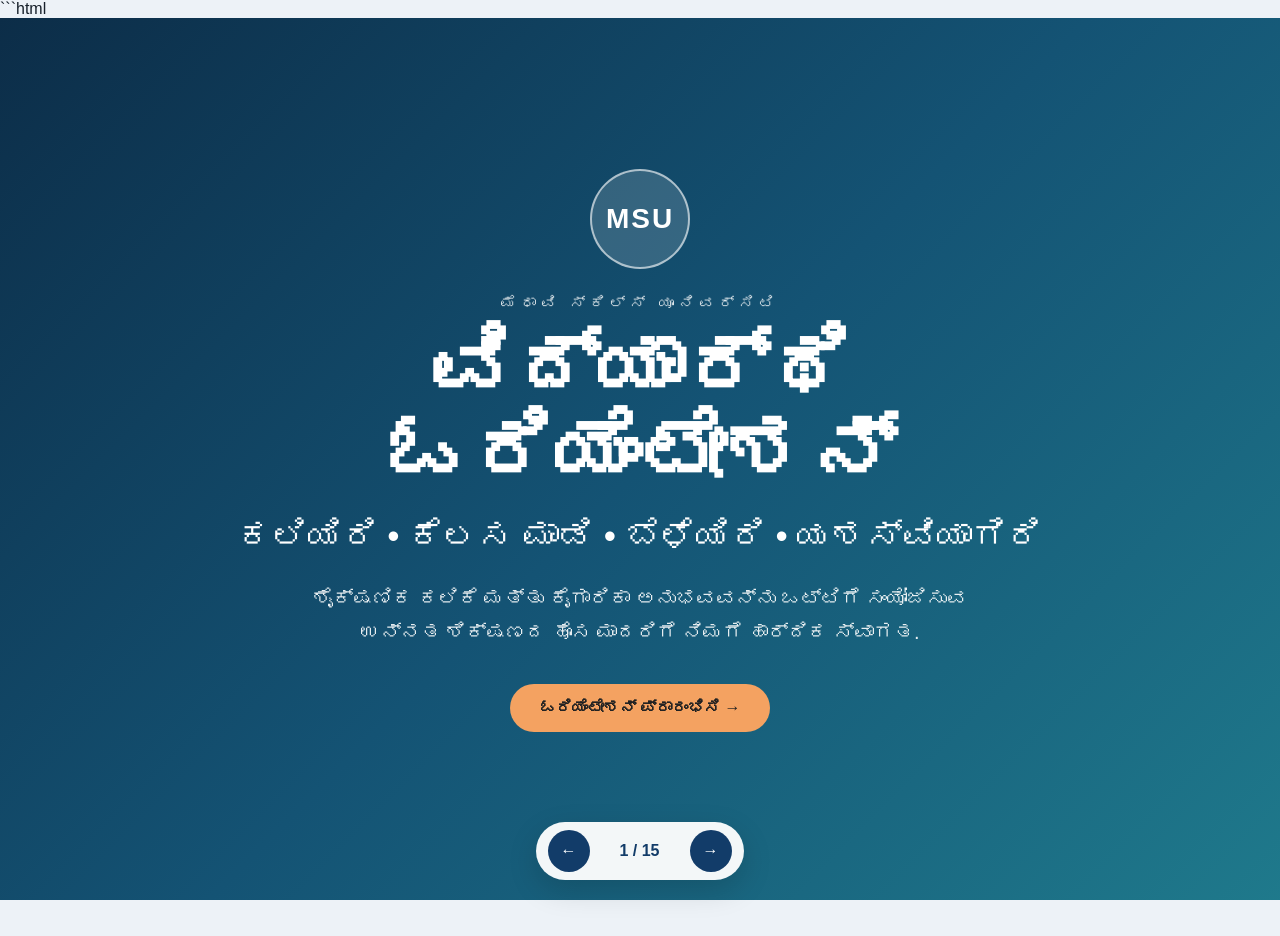
<file: kannada.html>
```html
<!DOCTYPE html>
<html lang="kn">
<head>
    <meta charset="UTF-8">
    <meta name="viewport" content="width=device-width, initial-scale=1.0">

    <title>ಮೆಧಾವಿ ಸ್ಕಿಲ್ಸ್ ಯೂನಿವರ್ಸಿಟಿ - ವಿದ್ಯಾರ್ಥಿ ಓರಿಯೆಂಟೇಶನ್</title>

    <style>/* ==========================================
   GLOBAL SETTINGS
========================================== */

* {
    margin: 0;
    padding: 0;
    box-sizing: border-box;
}


:root {

    --primary: #123c69;
    --secondary: #1d70a2;
    --accent: #f4a261;

    --light: #f5f8fc;
    --dark: #17202a;

    --white: #ffffff;
    --gray: #667085;

    --shadow:
        0 15px 40px rgba(0, 0, 0, 0.12);
}


html,
body {

    width: 100%;
    height: 100%;

    font-family:
        "Segoe UI",
        Arial,
        sans-serif;

    background:
        #edf2f7;

    color:
        var(--dark);

    overflow: hidden;
}


/* ==========================================
   PRESENTATION
========================================== */

.presentation {

    width: 100vw;
    height: 100vh;

    position: relative;

}


/* ==========================================
   SLIDES
========================================== */

.slide {

    position: absolute;

    inset: 0;

    width: 100%;
    height: 100%;

    padding:
        55px 8% 90px;

    background:
        var(--white);

    display: flex;

    flex-direction: column;

    justify-content: center;

    opacity: 0;

    transform:
        translateX(50px);

    pointer-events: none;

    transition:
        opacity 0.5s ease,
        transform 0.5s ease;

    overflow-y: auto;
}


.slide.active {

    opacity: 1;

    transform:
        translateX(0);

    pointer-events: auto;

}


/* ==========================================
   HERO SLIDE
========================================== */

.hero {

    background:
        linear-gradient(
            135deg,
            #0c2d48,
            #145374,
            #1f7a8c
        );

    color:
        var(--white);

    text-align:
        center;

    align-items:
        center;

}


.hero-content {

    max-width:
        850px;

}


.logo-circle {

    width:
        100px;

    height:
        100px;

    border-radius:
        50%;

    display:
        flex;

    justify-content:
        center;

    align-items:
        center;

    margin:
        0 auto 25px;

    background:
        rgba(255,255,255,0.15);

    border:
        2px solid rgba(255,255,255,0.6);

    font-size:
        28px;

    font-weight:
        800;

    letter-spacing:
        2px;
}


.small-title {

    letter-spacing:
        5px;

    font-size:
        15px;

    margin-bottom:
        15px;

    opacity:
        0.85;
}


.hero h1 {

    font-size:
        clamp(45px, 7vw, 85px);

    line-height:
        1;

    margin-bottom:
        20px;
}


.hero h2 {

    font-size:
        clamp(22px, 3vw, 35px);

    font-weight:
        400;

    margin-bottom:
        25px;
}


.intro-text {

    font-size:
        20px;

    line-height:
        1.7;

    max-width:
        700px;

    margin:
        auto auto 35px;

    opacity:
        0.9;
}


/* ==========================================
   BUTTON
========================================== */

button {

    border:
        none;

    padding:
        15px 30px;

    border-radius:
        30px;

    background:
        var(--accent);

    color:
        #222;

    font-size:
        16px;

    font-weight:
        700;

    cursor:
        pointer;

    transition:
        0.3s ease;
}


button:hover {

    transform:
        translateY(-3px);

    box-shadow:
        0 10px 25px rgba(0,0,0,0.2);
}


/* ==========================================
   SLIDE HEADER
========================================== */

.slide-header {

    display:
        flex;

    align-items:
        center;

    gap:
        20px;

    margin-bottom:
        35px;
}


.slide-header span {

    font-size:
        15px;

    font-weight:
        800;

    color:
        var(--accent);

    letter-spacing:
        2px;
}


.slide-header h2 {

    font-size:
        clamp(30px, 4vw, 52px);

    color:
        var(--primary);
}


.section-intro {

    font-size:
        19px;

    color:
        var(--gray);

    line-height:
        1.7;

    max-width:
        900px;

    margin-bottom:
        35px;
}


/* ==========================================
   INFORMATION CARDS
========================================== */

.content-grid {

    display:
        grid;

    grid-template-columns:
        repeat(3, 1fr);

    gap:
        25px;
}


.info-card {

    padding:
        30px;

    background:
        var(--light);

    border-radius:
        20px;

    border:
        1px solid #e1e7ef;

    transition:
        0.3s;
}


.info-card:hover {

    transform:
        translateY(-7px);

    box-shadow:
        var(--shadow);
}


.info-card.highlight {

    border-top:
        5px solid var(--accent);
}


.icon {

    font-size:
        40px;

    margin-bottom:
        15px;
}


.info-card h3 {

    color:
        var(--primary);

    margin-bottom:
        10px;

    font-size:
        22px;
}


.info-card p {

    color:
        var(--gray);

    line-height:
        1.6;
}


.quote-box {

    margin-top:
        35px;

    padding:
        25px 30px;

    border-left:
        5px solid var(--accent);

    background:
        #fff8ef;

    font-size:
        19px;

    line-height:
        1.7;
}


.quote-box span {

    color:
        var(--primary);

    font-weight:
        800;
}


/* ==========================================
   WISE
========================================== */

.wise-container {

    display:
        grid;

    grid-template-columns:
        1.1fr 1fr;

    gap:
        50px;

    align-items:
        center;
}


.wise-main {

    background:
        linear-gradient(
            135deg,
            #123c69,
            #1d70a2
        );

    color:
        white;

    padding:
        50px;

    border-radius:
        30px;

    box-shadow:
        var(--shadow);
}


.wise-logo {

    font-size:
        55px;

    font-weight:
        900;

    letter-spacing:
        5px;

    color:
        var(--accent);

    margin-bottom:
        20px;
}


.wise-main h1 {

    font-size:
        38px;

    margin-bottom:
        20px;
}


.wise-main p {

    font-size:
        18px;

    line-height:
        1.7;

    opacity:
        0.9;
}


.wise-points {

    display:
        flex;

    flex-direction:
        column;

    gap:
        20px;
}


.point {

    display:
        flex;

    gap:
        20px;

    padding:
        20px;

    border-radius:
        18px;

    background:
        var(--light);
}


.point > span {

    width:
        45px;

    height:
        45px;

    border-radius:
        50%;

    background:
        var(--primary);

    color:
        white;

    display:
        flex;

    justify-content:
        center;

    align-items:
        center;

    font-weight:
        800;

    flex-shrink:
        0;
}


.point h3 {

    color:
        var(--primary);

    margin-bottom:
        5px;
}


.point p {

    color:
        var(--gray);

    line-height:
        1.5;
}


.framework {

    display:
        flex;

    gap:
        15px;

    flex-wrap:
        wrap;

    margin-top:
        35px;
}


.framework span {

    padding:
        12px 20px;

    border-radius:
        30px;

    background:
        #e9f1f8;

    color:
        var(--primary);

    font-weight:
        700;
}


/* ==========================================
   LEARNING CYCLE
========================================== */

.cycle {

    display:
        flex;

    justify-content:
        center;

    align-items:
        center;

    gap:
        20px;

    margin:
        30px 0 45px;
}


.cycle-item {

    width:
        180px;

    text-align:
        center;
}


.circle {

    width:
        85px;

    height:
        85px;

    margin:
        auto auto 15px;

    border-radius:
        50%;

    display:
        flex;

    justify-content:
        center;

    align-items:
        center;

    background:
        var(--primary);

    color:
        white;

    font-size:
        22px;

    font-weight:
        800;

    box-shadow:
        0 10px 25px rgba(18,60,105,0.25);
}


.cycle-item h3 {

    color:
        var(--primary);

    margin-bottom:
        8px;
}


.cycle-item p {

    color:
        var(--gray);

    line-height:
        1.5;
}


.arrow {

    font-size:
        35px;

    color:
        var(--accent);

    font-weight:
        800;
}


.center-message {

    max-width:
        750px;

    margin:
        auto;

    padding:
        30px;

    text-align:
        center;

    background:
        var(--light);

    border-radius:
        20px;
}


.center-message h3 {

    font-size:
        27px;

    color:
        var(--primary);

    margin-bottom:
        10px;
}


.center-message p {

    color:
        var(--gray);

    line-height:
        1.6;
}


/* ==========================================
   BLENDED LEARNING
========================================== */

.blend-grid {

    display:
        grid;

    grid-template-columns:
        repeat(3,1fr);

    gap:
        25px;
}


.blend-card {

    padding:
        35px;

    border-radius:
        25px;

    text-align:
        center;

    background:
        var(--light);

    border:
        1px solid #e1e7ef;
}


.big-icon {

    font-size:
        55px;

    margin-bottom:
        15px;
}


.blend-card h3 {

    color:
        var(--primary);

    font-size:
        23px;

    margin-bottom:
        10px;
}


.blend-card p {

    color:
        var(--gray);

    line-height:
        1.6;
}


.formula {

    display:
        flex;

    justify-content:
        center;

    align-items:
        center;

    gap:
        15px;

    flex-wrap:
        wrap;

    margin-top:
        35px;

    font-weight:
        800;

    color:
        var(--primary);
}


.formula b {

    color:
        var(--accent);

    font-size:
        22px;
}


/* ==========================================
   LMS
========================================== */

.lms-window {

    max-width:
        1000px;

    width:
        100%;

    margin:
        auto;

    border-radius:
        20px;

    overflow:
        hidden;

    box-shadow:
        var(--shadow);

    border:
        1px solid #dce3eb;
}


.lms-top {

    background:
        var(--primary);

    color:
        white;

    padding:
        20px 25px;

    display:
        flex;

    justify-content:
        space-between;
}


.lms-content {

    display:
        grid;

    grid-template-columns:
        220px 1fr;

    min-height:
        300px;
}


.lms-menu {

    background:
        #f0f4f8;

    padding:
        20px;
}


.menu-item {

    padding:
        15px;

    margin-bottom:
        8px;

    border-radius:
        10px;

    color:
        var(--gray);
}


.active-menu {

    background:
        white;

    color:
        var(--primary);

    font-weight:
        700;

    box-shadow:
        0 5px 15px rgba(0,0,0,0.06);
}


.lms-main {

    padding:
        35px;
}


.lms-main h3 {

    font-size:
        27px;

    color:
        var(--primary);

    margin-bottom:
        25px;
}


.lms-cards {

    display:
        grid;

    grid-template-columns:
        repeat(3,1fr);

    gap:
        15px;
}


.lms-cards div {

    padding:
        20px;

    background:
        var(--light);

    border-radius:
        15px;
}


.lms-cards b {

    display:
        block;

    color:
        var(--primary);

    margin-bottom:
        10px;
}


.lms-cards small {

    color:
        var(--gray);

    line-height:
        1.5;
}


.tip {

    margin:
        25px auto 0;

    max-width:
        900px;

    padding:
        18px 25px;

    background:
        #fff8ef;

    border-radius:
        15px;

    color:
        #654b27;
}


/* ==========================================
   OJL TIMELINE
========================================== */

.timeline {

    max-width:
        900px;

    margin:
        auto;

    position:
        relative;
}


.timeline::before {

    content:
        "";

    position:
        absolute;

    left:
        22px;

    top:
        0;

    bottom:
        0;

    width:
        3px;

    background:
        #dce6ef;
}


.timeline-item {

    display:
        flex;

    gap:
        25px;

    position:
        relative;

    margin-bottom:
        22px;
}


.number {

    width:
        48px;

    height:
        48px;

    border-radius:
        50%;

    background:
        var(--primary);

    color:
        white;

    display:
        flex;

    justify-content:
        center;

    align-items:
        center;

    font-weight:
        800;

    z-index:
        1;

    flex-shrink:
        0;
}


.timeline-item h3 {

    color:
        var(--primary);

    margin-bottom:
        5px;
}


.timeline-item p {

    color:
        var(--gray);

    line-height:
        1.5;
}


/* ==========================================
   LOGBOOK
========================================== */

.logbook-layout {

    display:
        grid;

    grid-template-columns:
        1fr 1fr;

    gap:
        50px;

    align-items:
        center;

    max-width:
        1000px;

    margin:
        auto;
}


.logbook {

    background:
        white;

    border:
        1px solid #dce3eb;

    border-radius:
        15px;

    overflow:
        hidden;

    box-shadow:
        var(--shadow);
}


.logbook-header {

    padding:
        20px;

    background:
        var(--primary);

    color:
        white;

    text-align:
        center;

    font-weight:
        800;

    letter-spacing:
        2px;
}


.log-row {

    display:
        grid;

    grid-template-columns:
        120px 1fr;

    padding:
        17px 20px;

    border-bottom:
        1px solid #edf0f4;
}


.log-row b {

    color:
        var(--primary);
}


.log-row span {

    color:
        var(--gray);
}


.rules {

    padding:
        35px;

    background:
        var(--light);

    border-radius:
        20px;
}


.rules h3 {

    font-size:
        30px;

    color:
        var(--primary);

    margin-bottom:
        20px;
}


.rules ul {

    list-style:
        none;
}


.rules li {

    margin-bottom:
        15px;

    padding-left:
        30px;

    position:
        relative;

    color:
        var(--gray);
}


.rules li::before {

    content:
        "✓";

    position:
        absolute;

    left:
        0;

    color:
        var(--accent);

    font-weight:
        900;
}


/* ==========================================
   ASSESSMENT
========================================== */

.assessment {

    display:
        grid;

    grid-template-columns:
        1fr 1fr;

    gap:
        30px;
}


.assessment-block {

    padding:
        30px;

    border-radius:
        25px;

    background:
        var(--light);

    border:
        1px solid #dce3eb;
}


.assessment-block h3 {

    color:
        var(--primary);

    margin-bottom:
        25px;

    font-size:
        24px;
}


.split {

    display:
        grid;

    grid-template-columns:
        1fr 1fr;

    gap:
        20px;
}


.split > div {

    background:
        white;

    padding:
        25px;

    border-radius:
        15px;

    text-align:
        center;
}


.split strong {

    font-size:
        40px;

    color:
        var(--accent);

    display:
        block;
}


.split h4 {

    color:
        var(--primary);

    margin:
        8px 0 12px;
}


.split p {

    color:
        var(--gray);

    line-height:
        1.6;
}


/* ==========================================
   ABC
========================================== */

.abc-container {

    max-width:
        1000px;

    margin:
        auto;

    display:
        grid;

    grid-template-columns:
        200px 1fr;

    gap:
        50px;

    align-items:
        center;
}


.abc-icon {

    width:
        180px;

    height:
        180px;

    border-radius:
        35px;

    background:
        linear-gradient(
            135deg,
            #123c69,
            #1d70a2
        );

    color:
        white;

    display:
        flex;

    justify-content:
        center;

    align-items:
        center;

    font-size:
        45px;

    font-weight:
        900;

    box-shadow:
        var(--shadow);
}


.abc-content h2 {

    color:
        var(--primary);

    font-size:
        35px;

    margin-bottom:
        10px;
}


.abc-content > p {

    color:
        var(--gray);

    font-size:
        18px;

    margin-bottom:
        25px;
}


.abc-features {

    display:
        flex;

    flex-direction:
        column;

    gap:
        15px;
}


.abc-features div {

    display:
        flex;

    gap:
        15px;

    align-items:
        center;
}


.abc-features span {

    width:
        40px;

    height:
        40px;

    border-radius:
        50%;

    background:
        var(--accent);

    display:
        flex;

    align-items:
        center;

    justify-content:
        center;

    font-weight:
        800;
}


.abc-features p {

    color:
        var(--gray);

    line-height:
        1.5;
}


/* ==========================================
   DIGILOCKER
========================================== */

.digilocker {

    display:
        grid;

    grid-template-columns:
        300px 1fr;

    gap:
        70px;

    max-width:
        950px;

    margin:
        auto;

    align-items:
        center;
}


.phone {

    width:
        230px;

    height:
        440px;

    border-radius:
        30px;

    background:
        #1b1d21;

    padding:
        12px;

    box-shadow:
        var(--shadow);
}


.phone-screen {

    width:
        100%;

    height:
        100%;

    border-radius:
        22px;

    background:
        #f4f7fa;

    overflow:
        hidden;
}


.phone-top {

    background:
        var(--primary);

    color:
        white;

    padding:
        20px;

    font-weight:
        700;
}


.document {

    margin:
        35px 15px;

    padding:
        25px 15px;

    background:
        white;

    border-radius:
        12px;

    text-align:
        center;

    box-shadow:
        0 8px 20px rgba(0,0,0,0.08);
}


.document-logo {

    width:
        55px;

    height:
        55px;

    border-radius:
        50%;

    background:
        var(--primary);

    color:
        white;

    display:
        flex;

    justify-content:
        center;

    align-items:
        center;

    margin:
        0 auto 15px;

    font-weight:
        800;
}


.document h4 {

    color:
        var(--primary);

    margin-bottom:
        8px;
}


.document p {

    color:
        var(--gray);

    font-size:
        12px;
}


.verified {

    margin-top:
        20px;

    padding:
        8px;

    background:
        #eaf7ee;

    color:
        #24743c;

    border-radius:
        8px;

    font-size:
        12px;

    font-weight:
        700;
}


.digital-info h2 {

    color:
        var(--primary);

    font-size:
        35px;

    margin-bottom:
        15px;
}


.digital-info > p {

    color:
        var(--gray);

    line-height:
        1.7;

    margin-bottom:
        25px;
}


.digital-points {

    display:
        flex;

    flex-direction:
        column;

    gap:
        18px;
}


.digital-points div {

    display:
        flex;

    gap:
        15px;

    align-items:
        flex-start;
}


.digital-points span {

    color:
        #26834b;

    font-size:
        22px;

    font-weight:
        900;
}


.digital-points p {

    color:
        var(--gray);

    line-height:
        1.5;
}


/* ==========================================
   RESPONSIBILITIES
========================================== */

.responsibility-grid {

    display:
        grid;

    grid-template-columns:
        repeat(3, 1fr);

    gap:
        20px;
}


.responsibility {

    padding:
        25px;

    border-radius:
        20px;

    background:
        var(--light);

    text-align:
        center;

    transition:
        0.3s;
}


.responsibility:hover {

    transform:
        translateY(-5px);

    box-shadow:
        var(--shadow);
}


.res-icon {

    width:
        70px;

    height:
        70px;

    border-radius:
        50%;

    background:
        var(--primary);

    color:
        white;

    display:
        flex;

    justify-content:
        center;

    align-items:
        center;

    margin:
        0 auto 15px;

    font-weight:
        900;

    font-size:
        20px;
}


.responsibility h3 {

    color:
        var(--primary);

    margin-bottom:
        8px;
}


.responsibility p {

    color:
        var(--gray);

    line-height:
        1.5;
}


/* ==========================================
   SUCCESS ROAD
========================================== */

.success-road {

    display:
        grid;

    grid-template-columns:
        repeat(5, 1fr);

    gap:
        15px;

    max-width:
        1100px;

    margin:
        20px auto 35px;
}


.road-step {

    text-align:
        center;

    padding:
        20px 12px;

    position:
        relative;
}


.road-step span {

    display:
        flex;

    width:
        60px;

    height:
        60px;

    border-radius:
        50%;

    background:
        var(--primary);

    color:
        white;

    align-items:
        center;

    justify-content:
        center;

    margin:
        auto auto 15px;

    font-weight:
        900;
}


.road-step h3 {

    color:
        var(--primary);

    margin-bottom:
        8px;
}


.road-step p {

    color:
        var(--gray);

    font-size:
        14px;

    line-height:
        1.5;
}


.success-message {

    text-align:
        center;

    padding:
        30px;

    background:
        #fff8ef;

    border-radius:
        20px;
}


.success-message h2 {

    color:
        var(--primary);

    margin-bottom:
        10px;
}


.success-message p {

    color:
        var(--gray);
}


/* ==========================================
   PROFESSIONAL JOURNEY
========================================== */

.journey {

    display:
        flex;

    justify-content:
        center;

    align-items:
        center;

    gap:
        15px;

    max-width:
        1100px;

    margin:
        auto;
}


.journey-card {

    width:
        210px;

    min-height:
        180px;

    padding:
        25px;

    text-align:
        center;

    background:
        var(--light);

    border-radius:
        20px;

    border:
        1px solid #dce3eb;
}


.journey-number {

    width:
        50px;

    height:
        50px;

    border-radius:
        50%;

    background:
        var(--primary);

    color:
        white;

    display:
        flex;

    justify-content:
        center;

    align-items:
        center;

    margin:
        0 auto 15px;

    font-weight:
        800;
}


.journey-card h3 {

    color:
        var(--primary);

    margin-bottom:
        10px;
}


.journey-card p {

    color:
        var(--gray);

    line-height:
        1.5;
}


.journey-arrow {

    font-size:
        30px;

    color:
        var(--accent);

    font-weight:
        900;
}


/* ==========================================
   FINAL SLIDE
========================================== */

.final-slide {

    background:
        linear-gradient(
            135deg,
            #0c2d48,
            #145374,
            #1f7a8c
        );

    color:
        white;

    text-align:
        center;

    align-items:
        center;
}


.final-content {

    max-width:
        850px;
}


.final-content h1 {

    font-size:
        clamp(40px, 6vw, 70px);

    margin-bottom:
        20px;
}


.final-content > p {

    font-size:
        20px;

    line-height:
        1.7;

    opacity:
        0.9;
}


.quote {

    margin:
        35px 0;

    font-size:
        28px;

    font-style:
        italic;

    color:
        var(--accent);
}


.thankyou {

    font-size:
        35px !important;

    font-weight:
        800;

    margin-bottom:
        30px;
}


/* ==========================================
   NAVIGATION
========================================== */

.navigation {

    position:
        fixed;

    bottom:
        20px;

    left:
        50%;

    transform:
        translateX(-50%);

    display:
        flex;

    align-items:
        center;

    gap:
        20px;

    padding:
        8px 12px;

    background:
        rgba(255,255,255,0.95);

    border-radius:
        40px;

    box-shadow:
        0 10px 30px rgba(0,0,0,0.15);

    z-index:
        100;
}


.navigation button {

    width:
        42px;

    height:
        42px;

    padding:
        0;

    background:
        var(--primary);

    color:
        white;

    border-radius:
        50%;
}


#slideNumber {

    font-weight:
        700;

    color:
        var(--primary);

    min-width:
        60px;

    text-align:
        center;
}


/* ==========================================
   RESPONSIVE DESIGN
========================================== */

@media (max-width: 900px) {

    .slide {

        padding:
            35px 5% 85px;
    }


    .content-grid,
    .blend-grid,
    .responsibility-grid {

        grid-template-columns:
            1fr;

    }


    .wise-container,
    .logbook-layout,
    .assessment,
    .digilocker {

        grid-template-columns:
            1fr;

    }


    .cycle {

        flex-wrap:
            wrap;
    }


    .success-road {

        grid-template-columns:
            1fr 1fr;
    }


    .journey {

        flex-wrap:
            wrap;
    }


    .journey-arrow {

        display:
            none;
    }


    .abc-container {

        grid-template-columns:
            1fr;

        text-align:
            center;
    }


    .abc-icon {

        margin:
            auto;
    }

}


@media (max-width: 600px) {

    .slide-header h2 {

        font-size:
            28px;
    }


    .hero h1 {

        font-size:
            45px;
    }


    .lms-content {

        grid-template-columns:
            1fr;
    }


    .lms-menu {

        display:
            none;
    }


    .lms-cards {

        grid-template-columns:
            1fr;
    }


    .split {

        grid-template-columns:
            1fr;
    }


    .success-road {

        grid-template-columns:
            1fr;
    }


    .cycle .arrow {

        display:
            none;
    }

}
</style>


    <!-- Kannada Font -->
    <link rel="preconnect" href="https://fonts.googleapis.com">
    <link rel="preconnect" href="https://fonts.gstatic.com" crossorigin>
    <link href="https://fonts.googleapis.com/css2?family=Noto+Sans+Kannada:wght@400;500;600;700;800&display=swap" rel="stylesheet">
</head>

<body>

<main class="presentation">

    <!-- =========================
         SLIDE 1
    ========================== -->

    <section class="slide active hero">

        <div class="hero-content">

            <div class="logo-circle">
                MSU
            </div>

            <p class="small-title">
                ಮೆಧಾವಿ ಸ್ಕಿಲ್ಸ್ ಯೂನಿವರ್ಸಿಟಿ
            </p>

            <h1>
                ವಿದ್ಯಾರ್ಥಿ ಓರಿಯೆಂಟೇಶನ್
            </h1>

            <h2>
                ಕಲಿಯಿರಿ • ಕೆಲಸ ಮಾಡಿ • ಬೆಳೆಯಿರಿ • ಯಶಸ್ವಿಯಾಗಿರಿ
            </h2>

            <p class="intro-text">
                ಶೈಕ್ಷಣಿಕ ಕಲಿಕೆ ಮತ್ತು ಕೈಗಾರಿಕಾ ಅನುಭವವನ್ನು
                ಒಟ್ಟಿಗೆ ಸಂಯೋಜಿಸುವ ಉನ್ನತ ಶಿಕ್ಷಣದ ಹೊಸ ಮಾದರಿಗೆ
                ನಿಮಗೆ ಹಾರ್ದಿಕ ಸ್ವಾಗತ.
            </p>

            <button onclick="nextSlide()">
                ಓರಿಯೆಂಟೇಶನ್ ಪ್ರಾರಂಭಿಸಿ →
            </button>

        </div>

    </section>


    <!-- =========================
         SLIDE 2
    ========================== -->

    <section class="slide">

        <div class="slide-header">
            <span>01</span>
            <h2>ಕೌಶಲ್ಯ ಆಧಾರಿತ ಶಿಕ್ಷಣ ಏಕೆ?</h2>
        </div>

        <div class="content-grid">

            <div class="info-card highlight">
                <div class="icon">🎓</div>

                <h3>ಸಾಂಪ್ರದಾಯಿಕ ಶಿಕ್ಷಣ</h3>

                <p>
                    ಸಾಂಪ್ರದಾಯಿಕ ಉನ್ನತ ಶಿಕ್ಷಣದಲ್ಲಿ ಕೆಲವೊಮ್ಮೆ
                    ಶೈಕ್ಷಣಿಕ ಜ್ಞಾನಕ್ಕೆ ಹೆಚ್ಚಿನ ಪ್ರಾಮುಖ್ಯತೆ
                    ನೀಡಲಾಗುತ್ತದೆ.
                </p>
            </div>


            <div class="info-card">
                <div class="icon">🛠️</div>

                <h3>ಕೈಗಾರಿಕಾ ಕೌಶಲ್ಯಗಳು</h3>

                <p>
                    ಇಂದಿನ ವಿದ್ಯಾರ್ಥಿಗಳಿಗೆ ಸೈದ್ಧಾಂತಿಕ ಜ್ಞಾನದ
                    ಜೊತೆಗೆ ಪ್ರಾಯೋಗಿಕ ಕೌಶಲ್ಯಗಳು ಮತ್ತು
                    ಕಾರ್ಯಸ್ಥಳದ ಅನುಭವವೂ ಅಗತ್ಯ.
                </p>
            </div>


            <div class="info-card">
                <div class="icon">💼</div>

                <h3>ಉದ್ಯೋಗಾರ್ಹತೆ</h3>

                <p>
                    ನೈಜ ಕಾರ್ಯಸ್ಥಳದ ಜವಾಬ್ದಾರಿಗಳನ್ನು ನಿರ್ವಹಿಸಲು
                    ಸಿದ್ಧರಾಗಿರುವ ವಿದ್ಯಾರ್ಥಿಗಳನ್ನು ರೂಪಿಸುವುದು
                    ಇದರ ಪ್ರಮುಖ ಉದ್ದೇಶ.
                </p>
            </div>

        </div>


        <div class="quote-box">

            <strong>ಮುಖ್ಯ ಗಮನ:</strong>

            "ನೀವು ಏನು ಕಲಿಯುತ್ತೀರಿ?"
            ಎಂಬ ಪ್ರಶ್ನೆಯಿಂದ

            <span>
                "ನೀವು ಅದನ್ನು ಹೇಗೆ ಕಲಿತು ಅನ್ವಹಿಸಿಕೊಳ್ಳುತ್ತೀರಿ?"
            </span>

            ಎಂಬುದರ ಕಡೆಗೆ.

        </div>

    </section>


    <!-- =========================
         SLIDE 3
    ========================== -->

    <section class="slide">

        <div class="slide-header">
            <span>02</span>
            <h2>WISE ಎಂದರೇನು?</h2>
        </div>


        <div class="wise-container">

            <div class="wise-main">

                <div class="wise-logo">
                    WISE
                </div>

                <h1>
                    Work Integrated
                    Skill-based Education
                </h1>

                <p>
                    WISE ಎಂದರೆ ಕೆಲಸದ ಅನುಭವದೊಂದಿಗೆ ಸಂಯೋಜಿತವಾದ
                    ಕೌಶಲ್ಯ ಆಧಾರಿತ ಶಿಕ್ಷಣ. ಇದು ಶೈಕ್ಷಣಿಕ ಕಲಿಕೆಯನ್ನು
                    ಪ್ರಾಯೋಗಿಕ ಕಾರ್ಯಸ್ಥಳದ ಅನುಭವದೊಂದಿಗೆ
                    ಸಂಯೋಜಿಸುವ ಮಾದರಿಯಾಗಿದೆ.
                </p>

            </div>


            <div class="wise-points">

                <div class="point">

                    <span>01</span>

                    <div>
                        <h3>ಕೆಲಸದೊಂದಿಗೆ ಸಂಯೋಜಿತ ಕಲಿಕೆ</h3>

                        <p>
                            ಕಲಿಕೆಯನ್ನು ನೈಜ ಕಾರ್ಯಸ್ಥಳದ
                            ಚಟುವಟಿಕೆಗಳೊಂದಿಗೆ ಸಂಪರ್ಕಿಸಲಾಗುತ್ತದೆ.
                        </p>
                    </div>

                </div>


                <div class="point">

                    <span>02</span>

                    <div>
                        <h3>ಕೌಶಲ್ಯ ಆಧಾರಿತ</h3>

                        <p>
                            ಸೈದ್ಧಾಂತಿಕ ಜ್ಞಾನದ ಜೊತೆಗೆ
                            ಪ್ರಾಯೋಗಿಕ ಕೌಶಲ್ಯಗಳನ್ನು ಅಭಿವೃದ್ಧಿಪಡಿಸಲಾಗುತ್ತದೆ.
                        </p>
                    </div>

                </div>


                <div class="point">

                    <span>03</span>

                    <div>
                        <h3>ಕೈಗಾರಿಕಾ ಅನುಭವ</h3>

                        <p>
                            ವಿದ್ಯಾರ್ಥಿಗಳು ಕಾರ್ಯಸ್ಥಳದ ಪ್ರಕ್ರಿಯೆಗಳು
                            ಮತ್ತು ಜವಾಬ್ದಾರಿಗಳನ್ನು ಅನುಭವಿಸುತ್ತಾರೆ.
                        </p>
                    </div>

                </div>

            </div>

        </div>


        <div class="framework">

            <span>UGC ಮಾರ್ಗಸೂಚಿಗಳು</span>
            <span>NCrF</span>
            <span>NHEQF</span>
            <span>NEP 2020</span>

        </div>

    </section>


    <!-- =========================
         SLIDE 4
    ========================== -->

    <section class="slide">

        <div class="slide-header">
            <span>03</span>
            <h2>ಕಲಿಯಿರಿ • ಕೆಲಸ ಮಾಡಿ • ಕಲಿಕೆಯನ್ನು ಮುಂದುವರಿಸಿ</h2>
        </div>


        <div class="cycle">

            <div class="cycle-item">

                <div class="circle">01</div>

                <h3>ಕಲಿಯಿರಿ</h3>

                <p>
                    ಪರಿಕಲ್ಪನೆಗಳು ಮತ್ತು ಮೂಲಭೂತ ವಿಷಯಗಳನ್ನು
                    ಅರ್ಥಮಾಡಿಕೊಳ್ಳಿ.
                </p>

            </div>


            <div class="arrow">→</div>


            <div class="cycle-item">

                <div class="circle">02</div>

                <h3>ಅಭ್ಯಾಸ ಮಾಡಿ</h3>

                <p>
                    ಪ್ರಾಯೋಗಿಕ ಚಟುವಟಿಕೆಗಳ ಮೂಲಕ
                    ಜ್ಞಾನವನ್ನು ಅನ್ವಯಿಸಿ.
                </p>

            </div>


            <div class="arrow">→</div>


            <div class="cycle-item">

                <div class="circle">03</div>

                <h3>ಕೆಲಸ ಮಾಡಿ</h3>

                <p>
                    ನೈಜ ಕಾರ್ಯಸ್ಥಳದ ಚಟುವಟಿಕೆಗಳನ್ನು
                    ನಿರ್ವಹಿಸಿ.
                </p>

            </div>


            <div class="arrow">→</div>


            <div class="cycle-item">

                <div class="circle">04</div>

                <h3>ಸುಧಾರಿಸಿ</h3>

                <p>
                    ಅನುಭವ ಮತ್ತು ಪ್ರತಿಕ್ರಿಯೆಯಿಂದ
                    ನಿಮ್ಮನ್ನು ಸುಧಾರಿಸಿಕೊಳ್ಳಿ.
                </p>

            </div>

        </div>


        <div class="center-message">

            <h3>
                ಕಲಿಕೆ ನಿರಂತರವಾಗಿರುತ್ತದೆ.
            </h3>

            <p>
                ತರಗತಿಯ ಜ್ಞಾನ ಮತ್ತು ಕೈಗಾರಿಕಾ ಅನುಭವಗಳು
                ನಿಮ್ಮ ಸಂಪೂರ್ಣ ಕಲಿಕೆಯ ಪ್ರಯಾಣದಲ್ಲಿ
                ಪರಸ್ಪರ ಸಹಾಯ ಮಾಡುತ್ತವೆ.
            </p>

        </div>

    </section>


    <!-- =========================
         SLIDE 5
    ========================== -->

    <section class="slide">

        <div class="slide-header">
            <span>04</span>
            <h2>ಸಂಯೋಜಿತ ಕಲಿಕಾ ಮಾದರಿ</h2>
        </div>


        <p class="section-intro">
            ನಿಮ್ಮ ಕಲಿಕೆಯ ಪ್ರಯಾಣವು ಸೈದ್ಧಾಂತಿಕ ಶಿಕ್ಷಣ,
            ಡಿಜಿಟಲ್ ಕಲಿಕೆ ಮತ್ತು ಪ್ರಾಯೋಗಿಕ ಕೈಗಾರಿಕಾ
            ಅನುಭವವನ್ನು ಒಳಗೊಂಡಿರುತ್ತದೆ.
        </p>


        <div class="blend-grid">

            <div class="blend-card classroom">

                <div class="big-icon">🏫</div>

                <h3>ಭೌತಿಕ ತರಗತಿಗಳು</h3>

                <p>
                    ಅಧ್ಯಾಪಕರ ಮಾರ್ಗದರ್ಶನದ ಕಲಿಕೆ ಮತ್ತು
                    ತರಗತಿಯಲ್ಲಿನ ಸಂವಾದ.
                </p>

            </div>


            <div class="blend-card online">

                <div class="big-icon">💻</div>

                <h3>ಡಿಜಿಟಲ್ ಕಲಿಕೆ</h3>

                <p>
                    LMS ಮೂಲಕ ಕಲಿಕಾ ಸಂಪನ್ಮೂಲಗಳು,
                    ಕ್ವಿಜ್‌ಗಳು ಮತ್ತು ಆನ್‌ಲೈನ್ ತರಗತಿಗಳು.
                </p>

            </div>


            <div class="blend-card industry">

                <div class="big-icon">🏭</div>

                <h3>ಕೈಗಾರಿಕಾ ಕಲಿಕೆ</h3>

                <p>
                    ಕಾರ್ಯಸ್ಥಳದ ಚಟುವಟಿಕೆಗಳು ಮತ್ತು
                    OJL ಮೂಲಕ ಪ್ರಾಯೋಗಿಕ ಅನುಭವ.
                </p>

            </div>

        </div>


        <div class="formula">

            <span>ತರಗತಿ</span>
            <b>+</b>
            <span>LMS</span>
            <b>+</b>
            <span>ಕೈಗಾರಿಕೆ</span>
            <b>=</b>
            <strong>ಸಂಪೂರ್ಣ ಕಲಿಕೆ</strong>

        </div>

    </section>


    <!-- =========================
         SLIDE 6
    ========================== -->

    <section class="slide">

        <div class="slide-header">
            <span>05</span>
            <h2>MSU LMS ಅನ್ನು ಅರ್ಥಮಾಡಿಕೊಳ್ಳುವುದು</h2>
        </div>


        <div class="lms-window">

            <div class="lms-top">

                <strong>MSU LMS</strong>

                <span>
                    lms.msu.edu.in
                </span>

            </div>


            <div class="lms-content">

                <div class="lms-menu">

                    <div class="menu-item active-menu">
                        🏠 ಡ್ಯಾಶ್‌ಬೋರ್ಡ್
                    </div>

                    <div class="menu-item">
                        ✅ ಮಾಡಬೇಕಾದ ಕಾರ್ಯಗಳು
                    </div>

                    <div class="menu-item">
                        📅 ಕ್ಯಾಲೆಂಡರ್
                    </div>

                    <div class="menu-item">
                        📚 ಕಲಿಕಾ ಸಂಪನ್ಮೂಲಗಳು
                    </div>

                    <div class="menu-item">
                        🎥 ಲೈವ್ ತರಗತಿ
                    </div>

                </div>


                <div class="lms-main">

                    <h3>
                        ನಿಮ್ಮ ಡಿಜಿಟಲ್ ಕಲಿಕಾ ಸ್ಥಳ
                    </h3>


                    <div class="lms-cards">

                        <div>
                            <b>ಮಾಡಬೇಕಾದ ಕಾರ್ಯಗಳು</b>

                            <small>
                                ಅಸೈನ್‌ಮೆಂಟ್‌ಗಳು ಮತ್ತು
                                ಬಾಕಿ ಇರುವ ಚಟುವಟಿಕೆಗಳನ್ನು ಪರಿಶೀಲಿಸಿ.
                            </small>
                        </div>


                        <div>
                            <b>ಕಲಿಕಾ ಸಂಪನ್ಮೂಲಗಳು</b>

                            <small>
                                ಕಲಿಕಾ ಸಾಮಗ್ರಿಗಳು ಮತ್ತು
                                ಕ್ವಿಜ್‌ಗಳನ್ನು ಪ್ರವೇಶಿಸಿ.
                            </small>
                        </div>


                        <div>
                            <b>ಲೈವ್ ತರಗತಿ</b>

                            <small>
                                ಅಧ್ಯಾಪಕರು ನಿಗದಿಪಡಿಸಿದ
                                ಆನ್‌ಲೈನ್ ತರಗತಿಗಳಿಗೆ ಸೇರಿ.
                            </small>
                        </div>

                    </div>

                </div>

            </div>

        </div>


        <div class="tip">

            💡 <strong>ಸಲಹೆ:</strong>

            LMS ಅನ್ನು ನಿಯಮಿತವಾಗಿ ಪರಿಶೀಲಿಸಿ.
            ಅಸೈನ್‌ಮೆಂಟ್‌ಗಳು, ಕ್ವಿಜ್‌ಗಳು ಅಥವಾ
            ನಿಗದಿತ ತರಗತಿಗಳನ್ನು ತಪ್ಪಿಸಿಕೊಳ್ಳಬೇಡಿ.

        </div>

    </section>


    <!-- =========================
         SLIDE 7
    ========================== -->

    <section class="slide">

        <div class="slide-header">
            <span>06</span>
            <h2>On-the-Job Learning — OJL</h2>
        </div>


        <p class="section-intro">

            OJL ನಿಮ್ಮ ಶೈಕ್ಷಣಿಕ ಕಲಿಕೆಯನ್ನು
            ಕೈಗಾರಿಕಾ ಮಾರ್ಗದರ್ಶನದಡಿಯಲ್ಲಿ ನಡೆಯುವ
            ಪ್ರಾಯೋಗಿಕ ಕಾರ್ಯಸ್ಥಳದ ಅನುಭವದೊಂದಿಗೆ ಸಂಪರ್ಕಿಸುತ್ತದೆ.

        </p>


        <div class="timeline">

            <div class="timeline-item">

                <div class="number">01</div>

                <div>

                    <h3>
                        LMS ಲಾಗಿನ್ ಮತ್ತು ಲಾಗ್‌ಬುಕ್ ಪಡೆಯಿರಿ
                    </h3>

                    <p>
                        ಜವಾಬ್ದಾರಿಯಲ್ಲಿರುವ ಅಧ್ಯಾಪಕರಿಂದ
                        ಅಗತ್ಯವಿರುವ LMS ಮತ್ತು OJL ದಾಖಲೆಗಳನ್ನು ಪಡೆಯಿರಿ.
                    </p>

                </div>

            </div>


            <div class="timeline-item">

                <div class="number">02</div>

                <div>

                    <h3>
                        ನಿಮ್ಮ ವಿಭಾಗಕ್ಕೆ ಸೇರಿ
                    </h3>

                    <p>
                        ನಿಮಗೆ ನಿಯೋಜಿಸಲಾದ ವಿಭಾಗ ಮತ್ತು
                        ತರಬೇತಿದಾರರನ್ನು ಸಂಪರ್ಕಿಸಿ.
                    </p>

                </div>

            </div>


            <div class="timeline-item">

                <div class="number">03</div>

                <div>

                    <h3>
                        ದೈನಂದಿನ ಕಲಿಕೆಯನ್ನು ದಾಖಲಿಸಿ
                    </h3>

                    <p>
                        ಕಾರ್ಯಗಳು, ಉಪಕರಣಗಳು, ಫ್ಲೋಚಾರ್ಟ್‌ಗಳು
                        ಮತ್ತು ಪ್ರಮುಖ ಕಲಿಕೆಗಳನ್ನು ಲಾಗ್‌ಬುಕ್‌ನಲ್ಲಿ ದಾಖಲಿಸಿ.
                    </p>

                </div>

            </div>


            <div class="timeline-item">

                <div class="number">04</div>

                <div>

                    <h3>
                        ಮಾಸಿಕ ಪ್ರತಿಕ್ರಿಯೆ ಪಡೆಯಿರಿ
                    </h3>

                    <p>
                        ಪ್ರತಿ ತಿಂಗಳ ಕೊನೆಯಲ್ಲಿ ನಿಮ್ಮ
                        ಮೇಲ್ವಿಚಾರಕರಿಂದ ಪ್ರತಿಕ್ರಿಯೆ ಪಡೆಯಿರಿ.
                    </p>

                </div>

            </div>


            <div class="timeline-item">

                <div class="number">05</div>

                <div>

                    <h3>
                        ಪರಿಶೀಲನೆಗಾಗಿ ಸಲ್ಲಿಸಿ
                    </h3>

                    <p>
                        ನಿಯಮಿತ ಮೌಲ್ಯಮಾಪನಕ್ಕಾಗಿ
                        ನಿಮ್ಮ ಲಾಗ್‌ಬುಕ್ ಅನ್ನು ಅಧ್ಯಾಪಕರಿಗೆ ಸಲ್ಲಿಸಿ.
                    </p>

                </div>

            </div>

        </div>

    </section>


    <!-- =========================
         SLIDE 8
    ========================== -->

    <section class="slide">

        <div class="slide-header">
            <span>07</span>
            <h2>ನಿಮ್ಮ OJL ಲಾಗ್‌ಬುಕ್ ಅನ್ನು ಹೇಗೆ ನಿರ್ವಹಿಸುವುದು?</h2>
        </div>


        <div class="logbook-layout">

            <div class="logbook">

                <div class="logbook-header">
                    OJL ಲಾಗ್‌ಬುಕ್
                </div>


                <div class="log-row">

                    <b>ದಿನಾಂಕ</b>

                    <span>
                        ದೈನಂದಿನ ನಮೂದು
                    </span>

                </div>


                <div class="log-row">

                    <b>ಕಾರ್ಯ</b>

                    <span>
                        ನಿರ್ವಹಿಸಿದ ಕೆಲಸ
                    </span>

                </div>


                <div class="log-row">

                    <b>ಉಪಕರಣಗಳು</b>

                    <span>
                        ಬಳಸಿದ ಉಪಕರಣ / ಯಂತ್ರ
                    </span>

                </div>


                <div class="log-row">

                    <b>ಪ್ರಕ್ರಿಯೆ</b>

                    <span>
                        ಪ್ರಕ್ರಿಯೆ / ಫ್ಲೋಚಾರ್ಟ್
                    </span>

                </div>


                <div class="log-row">

                    <b>ಕಲಿಕೆ</b>

                    <span>
                        ಪ್ರಮುಖ ಕಲಿಕೆ / ಅವಲೋಕನ
                    </span>

                </div>

            </div>


            <div class="rules">

                <h3>
                    ನೆನಪಿನಲ್ಲಿಡಿ
                </h3>


                <ul>

                    <li>
                        ನಿಯಮಿತವಾಗಿ ನಮೂದುಗಳನ್ನು ಮಾಡಿ.
                    </li>

                    <li>
                        ನಿಜವಾಗಿ ನಿರ್ವಹಿಸಿದ ಕೆಲಸವನ್ನು ದಾಖಲಿಸಿ.
                    </li>

                    <li>
                        ಉಪಕರಣಗಳು ಮತ್ತು ಪ್ರಕ್ರಿಯೆಗಳನ್ನು
                        ಸ್ಪಷ್ಟವಾಗಿ ನಮೂದಿಸಿ.
                    </li>

                    <li>
                        ಪ್ರಮುಖ ಕಲಿಕೆಗಳನ್ನು ದಾಖಲಿಸಿ.
                    </li>

                    <li>
                        ನಿಯಮಿತ ಪರಿಶೀಲನೆ ಮತ್ತು
                        ಪ್ರತಿಕ್ರಿಯೆ ಪಡೆಯಿರಿ.
                    </li>

                </ul>

            </div>

        </div>

    </section>


    <!-- =========================
         SLIDE 9
    ========================== -->

    <section class="slide">

        <div class="slide-header">
            <span>08</span>
            <h2>ಮೌಲ್ಯಮಾಪನ ವ್ಯವಸ್ಥೆ</h2>
        </div>


        <p class="section-intro">

            ವಿದ್ಯಾರ್ಥಿಗಳ ಪ್ರಗತಿಯನ್ನು
            Learning Outcome Based Education
            ವಿಧಾನವನ್ನು ಆಧರಿಸಿ ಮೌಲ್ಯಮಾಪನ ಮಾಡಲಾಗುತ್ತದೆ.

        </p>


        <div class="assessment">


            <div class="assessment-block theory">

                <h3>
                    📘 ಸೈದ್ಧಾಂತಿಕ ಮೌಲ್ಯಮಾಪನ
                </h3>


                <div class="split">

                    <div>

                        <strong>50%</strong>

                        <h4>
                            ಆಂತರಿಕ
                        </h4>

                        <p>
                            ಕ್ವಿಜ್‌ಗಳು<br>
                            ಮಧ್ಯಂತರ ಪರೀಕ್ಷೆಗಳು<br>
                            ಹಾಜರಾತಿ
                        </p>

                    </div>


                    <div>

                        <strong>50%</strong>

                        <h4>
                            ಬಾಹ್ಯ
                        </h4>

                        <p>
                            ಸಮಗ್ರ ಅಂತಿಮ ಪರೀಕ್ಷೆ
                        </p>

                    </div>

                </div>

            </div>


            <div class="assessment-block practical">

                <h3>
                    🛠️ ಪ್ರಾಯೋಗಿಕ ಮೌಲ್ಯಮಾಪನ
                </h3>


                <div class="split">

                    <div>

                        <strong>50%</strong>

                        <h4>
                            ಆಂತರಿಕ
                        </h4>

                        <p>
                            ಅಸೈನ್‌ಮೆಂಟ್‌ಗಳು<br>
                            ಲಾಗ್‌ಬುಕ್ ಪರಿಶೀಲನೆ<br>
                            ಪ್ರಾಜೆಕ್ಟ್ ಕೆಲಸ
                        </p>

                    </div>


                    <div>

                        <strong>50%</strong>

                        <h4>
                            ಬಾಹ್ಯ
                        </h4>

                        <p>
                            ಕೌಶಲ್ಯ ಪರೀಕ್ಷೆಗಳು<br>
                            ಮಿನಿ ಪ್ರಾಜೆಕ್ಟ್‌ಗಳು<br>
                            ಪೋರ್ಟ್‌ಫೋಲಿಯೊ<br>
                            ವೈವಾ
                        </p>

                    </div>

                </div>

            </div>

        </div>

    </section>


    <!-- =========================
         SLIDE 10
    ========================== -->

    <section class="slide">

        <div class="slide-header">
            <span>09</span>
            <h2>Academic Bank of Credits — ABC</h2>
        </div>


        <div class="abc-container">

            <div class="abc-icon">
                ABC
            </div>


            <div class="abc-content">

                <h2>
                    ನಿಮ್ಮ ಶೈಕ್ಷಣಿಕ ಕ್ರೆಡಿಟ್‌ಗಳು ಡಿಜಿಟಲ್ ರೂಪದಲ್ಲಿ ಸಂಗ್ರಹವಾಗುತ್ತವೆ
                </h2>


                <p>
                    ಪ್ರತಿಯೊಬ್ಬ ವಿದ್ಯಾರ್ಥಿಗೂ ವಿಶಿಷ್ಟವಾದ
                    12 ಅಂಕಿಗಳ ABC / APAAR ID ಇರುತ್ತದೆ.
                </p>


                <div class="abc-features">

                    <div>

                        <span>01</span>

                        <p>
                            ಕಲಿಕಾ ಘಟಕಗಳು ಮತ್ತು OJL ಮೂಲಕ
                            ಗಳಿಸಿದ ಶೈಕ್ಷಣಿಕ ಕ್ರೆಡಿಟ್‌ಗಳನ್ನು ಸಂಗ್ರಹಿಸುತ್ತದೆ.
                        </p>

                    </div>


                    <div>

                        <span>02</span>

                        <p>
                            ನಿಮ್ಮ ಶೈಕ್ಷಣಿಕ ಪ್ರಯಾಣದಲ್ಲಿ
                            ಹೆಚ್ಚಿನ ನಮ್ಯತೆಯನ್ನು ಒದಗಿಸುತ್ತದೆ.
                        </p>

                    </div>


                    <div>

                        <span>03</span>

                        <p>
                            ಭವಿಷ್ಯದ ಶೈಕ್ಷಣಿಕ ಅಗತ್ಯಗಳಿಗಾಗಿ
                            ಕ್ರೆಡಿಟ್‌ಗಳನ್ನು ಡಿಜಿಟಲ್ ರೂಪದಲ್ಲಿ ದಾಖಲಿಸಲಾಗುತ್ತದೆ.
                        </p>

                    </div>

                </div>

            </div>

        </div>

    </section>


    <!-- =========================
         SLIDE 11
    ========================== -->

    <section class="slide">

        <div class="slide-header">
            <span>10</span>
            <h2>DigiLocker ಮತ್ತು ಡಿಜಿಟಲ್ ಪ್ರಮಾಣಪತ್ರಗಳು</h2>
        </div>


        <div class="digilocker">

            <div class="phone">

                <div class="phone-screen">

                    <div class="phone-top">
                        DigiLocker
                    </div>


                    <div class="document">

                        <div class="document-logo">
                            MSU
                        </div>

                        <h4>
                            ಶೈಕ್ಷಣಿಕ ಪ್ರಮಾಣಪತ್ರ
                        </h4>

                        <p>
                            ಮೆಧಾವಿ ಸ್ಕಿಲ್ಸ್ ಯೂನಿವರ್ಸಿಟಿ
                        </p>

                        <div class="verified">
                            ✓ ಡಿಜಿಟಲ್ ಪರಿಶೀಲನೆಗೊಂಡಿದೆ
                        </div>

                    </div>

                </div>

            </div>


            <div class="digital-info">

                <h2>
                    ನಿಮ್ಮ ಪ್ರಮಾಣಪತ್ರಗಳು ಡಿಜಿಟಲ್ ರೂಪದಲ್ಲಿ ಲಭ್ಯ
                </h2>


                <p>
                    ABC ID ಮತ್ತು ಡಿಜಿಟಲ್ ಶೈಕ್ಷಣಿಕ
                    ಪ್ರಮಾಣಪತ್ರಗಳನ್ನು ಪಡೆಯುವ ಪ್ರಕ್ರಿಯೆಯ
                    ಒಂದು ಭಾಗವಾಗಿ DigiLocker ಬಳಸಲಾಗುತ್ತದೆ.
                </p>


                <div class="digital-points">

                    <div>

                        <span>✓</span>

                        <p>
                            Aadhaar ಬಳಸಿ DigiLocker ಮೂಲಕ
                            ಗುರುತಿನ ದೃಢೀಕರಣ.
                        </p>

                    </div>


                    <div>

                        <span>✓</span>

                        <p>
                            ಅಧಿಕೃತ ಪ್ರಮಾಣಪತ್ರಗಳು ಮತ್ತು
                            ಅಂಕಪಟ್ಟಿಗಳು ಡಿಜಿಟಲ್ ರೂಪದಲ್ಲಿ ಲಭ್ಯವಿರಬಹುದು.
                        </p>

                    </div>


                    <div>

                        <span>✓</span>

                        <p>
                            ಡಿಜಿಟಲ್ ಪ್ರಮಾಣಪತ್ರಗಳು ಶೈಕ್ಷಣಿಕ
                            ದಾಖಲೆಗಳನ್ನು ಸುಲಭವಾಗಿ ಪ್ರವೇಶಿಸಲು ಸಹಾಯ ಮಾಡುತ್ತವೆ.
                        </p>

                    </div>

                </div>

            </div>

        </div>

    </section>


    <!-- =========================
         SLIDE 12
    ========================== -->

    <section class="slide">

        <div class="slide-header">
            <span>11</span>
            <h2>ವಿದ್ಯಾರ್ಥಿಯಾಗಿ ನಿಮ್ಮ ಜವಾಬ್ದಾರಿಗಳು</h2>
        </div>


        <div class="responsibility-grid">


            <div class="responsibility">

                <div class="res-icon">
                    75%
                </div>

                <h3>
                    ಹಾಜರಾತಿ
                </h3>

                <p>
                    ತರಗತಿಗಳಲ್ಲಿ ಕಡ್ಡಾಯವಾದ
                    75% ಹಾಜರಾತಿಯನ್ನು ಕಾಪಾಡಿಕೊಳ್ಳಿ.
                </p>

            </div>


            <div class="responsibility">

                <div class="res-icon">
                    75%
                </div>

                <h3>
                    LMS ಬಳಕೆ
                </h3>

                <p>
                    LMS ನಲ್ಲಿ ಅಗತ್ಯವಿರುವ
                    75% ಕೋರ್ಸ್ ಬಳಕೆಯನ್ನು ಪೂರ್ಣಗೊಳಿಸಿ.
                </p>

            </div>


            <div class="responsibility">

                <div class="res-icon">
                    📓
                </div>

                <h3>
                    OJL ಲಾಗ್‌ಬುಕ್
                </h3>

                <p>
                    ನಿಮ್ಮ OJL ಲಾಗ್‌ಬುಕ್ ಅನ್ನು
                    ಸರಿಯಾಗಿ ನಿರ್ವಹಿಸಿ ಮತ್ತು ಸಮಯಕ್ಕೆ ಸಲ್ಲಿಸಿ.
                </p>

            </div>


            <div class="responsibility">

                <div class="res-icon">
                    📝
                </div>

                <h3>
                    ಮೌಲ್ಯಮಾಪನಗಳು
                </h3>

                <p>
                    ಕ್ವಿಜ್‌ಗಳು, ಪರೀಕ್ಷೆಗಳು, ಅಸೈನ್‌ಮೆಂಟ್‌ಗಳು
                    ಮತ್ತು ಇತರ ಮೌಲ್ಯಮಾಪನಗಳನ್ನು ಜವಾಬ್ದಾರಿಯಿಂದ ಪೂರ್ಣಗೊಳಿಸಿ.
                </p>

            </div>


            <div class="responsibility">

                <div class="res-icon">
                    ⏰
                </div>

                <h3>
                    ಸಮಯಪಾಲನೆ
                </h3>

                <p>
                    ನಿಮ್ಮ ಶೈಕ್ಷಣಿಕ ಮತ್ತು ಕೈಗಾರಿಕಾ
                    ಕಾರ್ಯಗಳನ್ನು ನಿಗದಿತ ಸಮಯದೊಳಗೆ ಪೂರ್ಣಗೊಳಿಸಿ.
                </p>

            </div>


            <div class="responsibility">

                <div class="res-icon">
                    👔
                </div>

                <h3>
                    ವೃತ್ತಿಪರತೆ
                </h3>

                <p>
                    ಕಾರ್ಯಸ್ಥಳದ ಶಿಸ್ತು, ಉಡುಗೆ ನಿಯಮಗಳು
                    ಮತ್ತು ವೃತ್ತಿಪರ ನಡವಳಿಕೆಯನ್ನು ಪಾಲಿಸಿ.
                </p>

            </div>

        </div>

    </section>


    <!-- =========================
         SLIDE 13
    ========================== -->

    <section class="slide">

        <div class="slide-header">
            <span>12</span>
            <h2>MSU ಪ್ರಯಾಣದಲ್ಲಿ ಯಶಸ್ವಿಯಾಗುವುದು ಹೇಗೆ?</h2>
        </div>


        <div class="success-road">


            <div class="road-step">

                <span>01</span>

                <h3>
                    ಹಾಜರಾಗಿ
                </h3>

                <p>
                    ತರಗತಿಗಳು ಮತ್ತು ಕೈಗಾರಿಕಾ
                    ಚಟುವಟಿಕೆಗಳಿಗೆ ನಿಯಮಿತವಾಗಿ ಹಾಜರಾಗಿ.
                </p>

            </div>


            <div class="road-step">

                <span>02</span>

                <h3>
                    ಕಲಿಯಿರಿ
                </h3>

                <p>
                    LMS ಸಂಪನ್ಮೂಲಗಳನ್ನು ಬಳಸಿ ಮತ್ತು
                    ಕಲಿಕೆಯಲ್ಲಿ ಸಕ್ರಿಯವಾಗಿ ಭಾಗವಹಿಸಿ.
                </p>

            </div>


            <div class="road-step">

                <span>03</span>

                <h3>
                    ಅಭ್ಯಾಸ ಮಾಡಿ
                </h3>

                <p>
                    OJL ಮತ್ತು ಪ್ರಾಜೆಕ್ಟ್‌ಗಳ ಸಮಯದಲ್ಲಿ
                    ನಿಮ್ಮ ಜ್ಞಾನವನ್ನು ಅನ್ವಯಿಸಿ.
                </p>

            </div>


            <div class="road-step">

                <span>04</span>

                <h3>
                    ದಾಖಲಿಸಿ
                </h3>

                <p>
                    ನಿಮ್ಮ ಲಾಗ್‌ಬುಕ್ ಮತ್ತು
                    ಶೈಕ್ಷಣಿಕ ದಾಖಲೆಗಳನ್ನು ನಿರ್ವಹಿಸಿ.
                </p>

            </div>


            <div class="road-step">

                <span>05</span>

                <h3>
                    ಸಾಧಿಸಿ
                </h3>

                <p>
                    ಮೌಲ್ಯಮಾಪನಗಳು ಮತ್ತು ಕಾರ್ಯಸ್ಥಳದ
                    ಜವಾಬ್ದಾರಿಗಳನ್ನು ಪೂರ್ಣಗೊಳಿಸಿ.
                </p>

            </div>

        </div>


        <div class="success-message">

            <h2>
                ಪದವಿ + ಕೌಶಲ್ಯಗಳು + ಕೈಗಾರಿಕಾ ಅನುಭವ
            </h2>

            <p>
                ನಿಮ್ಮ ಗುರಿ ಕೇವಲ ಪದವಿಯೊಂದಿಗೆ ಪದವಿ ಪಡೆಯುವುದಲ್ಲ,
                ಪ್ರಾಯೋಗಿಕ ಕಾರ್ಯಸ್ಥಳದ ಅನುಭವದೊಂದಿಗೆ
                ವೃತ್ತಿಜೀವನಕ್ಕೆ ಸಿದ್ಧರಾಗುವುದು.
            </p>

        </div>

    </section>


    <!-- =========================
         SLIDE 14
    ========================== -->

    <section class="slide">

        <div class="slide-header">
            <span>13</span>
            <h2>ನಿಮ್ಮ ವೃತ್ತಿಪರ ಪಯಣ</h2>
        </div>


        <div class="journey">


            <div class="journey-card">

                <div class="journey-number">
                    01
                </div>

                <h3>
                    ವಿದ್ಯಾರ್ಥಿ
                </h3>

                <p>
                    ನಿಮ್ಮ ಶೈಕ್ಷಣಿಕ ಅಡಿಪಾಯವನ್ನು ನಿರ್ಮಿಸಿ.
                </p>

            </div>


            <div class="journey-arrow">
                →
            </div>


            <div class="journey-card">

                <div class="journey-number">
                    02
                </div>

                <h3>
                    ಕಲಿಯುವವರು
                </h3>

                <p>
                    ಜ್ಞಾನ ಮತ್ತು ಕೌಶಲ್ಯಗಳನ್ನು ಅಭಿವೃದ್ಧಿಪಡಿಸಿ.
                </p>

            </div>


            <div class="journey-arrow">
                →
            </div>


            <div class="journey-card">

                <div class="journey-number">
                    03
                </div>

                <h3>
                    ಕೈಗಾರಿಕಾ ವೃತ್ತಿಪರ
                </h3>

                <p>
                    ಕಾರ್ಯಸ್ಥಳದಲ್ಲಿ ನಿಮ್ಮ ಕಲಿಕೆಯನ್ನು ಅನ್ವಯಿಸಿ.
                </p>

            </div>


            <div class="journey-arrow">
                →
            </div>


            <div class="journey-card">

                <div class="journey-number">
                    04
                </div>

                <h3>
                    ವೃತ್ತಿಜೀವನಕ್ಕೆ ಸಿದ್ಧ
                </h3>

                <p>
                    ಜ್ಞಾನ ಮತ್ತು ಅನುಭವದೊಂದಿಗೆ ಪದವಿ ಪಡೆಯಿರಿ.
                </p>

            </div>

        </div>

    </section>


    <!-- =========================
         SLIDE 15
    ========================== -->

    <section class="slide final-slide">

        <div class="final-content">

            <div class="logo-circle">
                MSU
            </div>


            <h1>
                ನಿಮ್ಮ ಪಯಣ ಇಂದು ಪ್ರಾರಂಭವಾಗುತ್ತದೆ
            </h1>


            <p>
                ನಿರಂತರವಾಗಿ ಕಲಿಯಿರಿ.
                ಜವಾಬ್ದಾರಿಯಿಂದ ಕೆಲಸ ಮಾಡಿ.
                ನಿಮ್ಮ ಕೌಶಲ್ಯಗಳನ್ನು ಬೆಳೆಸಿಕೊಳ್ಳಿ.
                ನಿಮ್ಮ ಭವಿಷ್ಯವನ್ನು ನಿರ್ಮಿಸಿ.
            </p>


            <div class="quote">
                “ನಾನು ಇನ್ನೂ ಕಲಿಯುತ್ತಿದ್ದೇನೆ.”
            </div>


            <p class="thankyou">
                ಧನ್ಯವಾದಗಳು!
            </p>


            <button onclick="goToSlide(0)">
                ↻ ಮತ್ತೆ ಪ್ರಾರಂಭಿಸಿ
            </button>

        </div>

    </section>

</main>


<!-- =========================
     NAVIGATION
========================== -->

<div class="navigation">

    <button onclick="previousSlide()">
        ←
    </button>

    <span id="slideNumber">
        1 / 15
    </span>

    <button onclick="nextSlide()">
        →
    </button>

</div>


<!-- =========================
     JAVASCRIPT
========================== -->

<script>

let currentSlide = 0;

const slides =
    document.querySelectorAll(".slide");

const slideNumber =
    document.getElementById("slideNumber");


function showSlide(index) {

    if (index >= slides.length) {
        index = 0;
    }

    if (index < 0) {
        index = slides.length - 1;
    }

    slides.forEach((slide) => {
        slide.classList.remove("active");
    });

    slides[index].classList.add("active");

    currentSlide = index;

    slideNumber.textContent =
        `${currentSlide + 1} / ${slides.length}`;

}


function nextSlide() {
    showSlide(currentSlide + 1);
}


function previousSlide() {
    showSlide(currentSlide - 1);
}


function goToSlide(index) {
    showSlide(index);
}


/* Keyboard Navigation */

document.addEventListener(
    "keydown",
    function(event) {

        if (
            event.key === "ArrowRight" ||
            event.key === " "
        ) {

            event.preventDefault();

            nextSlide();

        }

        if (event.key === "ArrowLeft") {

            previousSlide();

        }

    }
);


/* Touch / Swipe Navigation */

let touchStartX = 0;

let touchEndX = 0;


document.addEventListener(
    "touchstart",
    function(event) {

        touchStartX =
            event.changedTouches[0].screenX;

    }
);


document.addEventListener(
    "touchend",
    function(event) {

        touchEndX =
            event.changedTouches[0].screenX;


        if (
            touchEndX <
            touchStartX - 50
        ) {

            nextSlide();

        }


        if (
            touchEndX >
            touchStartX + 50
        ) {

            previousSlide();

        }

    }
);

</script>

</body>
</html>
```
</file>
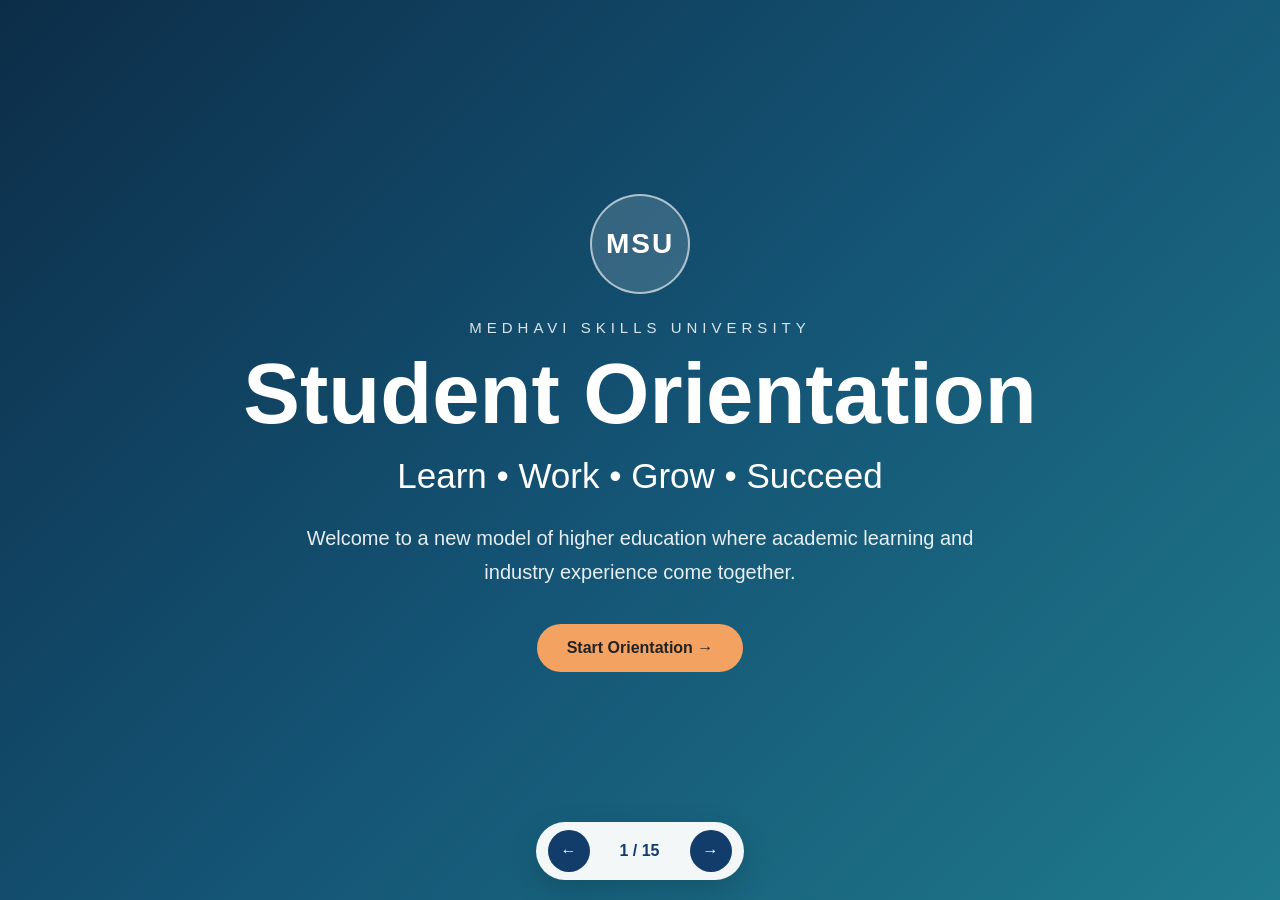
<file: MSU.html>
<!DOCTYPE html>
<html lang="en">
<head>
    <meta charset="UTF-8">
    <meta name="viewport" content="width=device-width, initial-scale=1.0">

    <title>Medhavi Skills University - Student Orientation</title>

   <style>/* ==========================================
   GLOBAL SETTINGS
========================================== */

* {
    margin: 0;
    padding: 0;
    box-sizing: border-box;
}


:root {

    --primary: #123c69;
    --secondary: #1d70a2;
    --accent: #f4a261;

    --light: #f5f8fc;
    --dark: #17202a;

    --white: #ffffff;
    --gray: #667085;

    --shadow:
        0 15px 40px rgba(0, 0, 0, 0.12);
}


html,
body {

    width: 100%;
    height: 100%;

    font-family:
        "Segoe UI",
        Arial,
        sans-serif;

    background:
        #edf2f7;

    color:
        var(--dark);

    overflow: hidden;
}


/* ==========================================
   PRESENTATION
========================================== */

.presentation {

    width: 100vw;
    height: 100vh;

    position: relative;

}


/* ==========================================
   SLIDES
========================================== */

.slide {

    position: absolute;

    inset: 0;

    width: 100%;
    height: 100%;

    padding:
        55px 8% 90px;

    background:
        var(--white);

    display: flex;

    flex-direction: column;

    justify-content: center;

    opacity: 0;

    transform:
        translateX(50px);

    pointer-events: none;

    transition:
        opacity 0.5s ease,
        transform 0.5s ease;

    overflow-y: auto;
}


.slide.active {

    opacity: 1;

    transform:
        translateX(0);

    pointer-events: auto;

}


/* ==========================================
   HERO SLIDE
========================================== */

.hero {

    background:
        linear-gradient(
            135deg,
            #0c2d48,
            #145374,
            #1f7a8c
        );

    color:
        var(--white);

    text-align:
        center;

    align-items:
        center;

}


.hero-content {

    max-width:
        850px;

}


.logo-circle {

    width:
        100px;

    height:
        100px;

    border-radius:
        50%;

    display:
        flex;

    justify-content:
        center;

    align-items:
        center;

    margin:
        0 auto 25px;

    background:
        rgba(255,255,255,0.15);

    border:
        2px solid rgba(255,255,255,0.6);

    font-size:
        28px;

    font-weight:
        800;

    letter-spacing:
        2px;
}


.small-title {

    letter-spacing:
        5px;

    font-size:
        15px;

    margin-bottom:
        15px;

    opacity:
        0.85;
}


.hero h1 {

    font-size:
        clamp(45px, 7vw, 85px);

    line-height:
        1;

    margin-bottom:
        20px;
}


.hero h2 {

    font-size:
        clamp(22px, 3vw, 35px);

    font-weight:
        400;

    margin-bottom:
        25px;
}


.intro-text {

    font-size:
        20px;

    line-height:
        1.7;

    max-width:
        700px;

    margin:
        auto auto 35px;

    opacity:
        0.9;
}


/* ==========================================
   BUTTON
========================================== */

button {

    border:
        none;

    padding:
        15px 30px;

    border-radius:
        30px;

    background:
        var(--accent);

    color:
        #222;

    font-size:
        16px;

    font-weight:
        700;

    cursor:
        pointer;

    transition:
        0.3s ease;
}


button:hover {

    transform:
        translateY(-3px);

    box-shadow:
        0 10px 25px rgba(0,0,0,0.2);
}


/* ==========================================
   SLIDE HEADER
========================================== */

.slide-header {

    display:
        flex;

    align-items:
        center;

    gap:
        20px;

    margin-bottom:
        35px;
}


.slide-header span {

    font-size:
        15px;

    font-weight:
        800;

    color:
        var(--accent);

    letter-spacing:
        2px;
}


.slide-header h2 {

    font-size:
        clamp(30px, 4vw, 52px);

    color:
        var(--primary);
}


.section-intro {

    font-size:
        19px;

    color:
        var(--gray);

    line-height:
        1.7;

    max-width:
        900px;

    margin-bottom:
        35px;
}


/* ==========================================
   INFORMATION CARDS
========================================== */

.content-grid {

    display:
        grid;

    grid-template-columns:
        repeat(3, 1fr);

    gap:
        25px;
}


.info-card {

    padding:
        30px;

    background:
        var(--light);

    border-radius:
        20px;

    border:
        1px solid #e1e7ef;

    transition:
        0.3s;
}


.info-card:hover {

    transform:
        translateY(-7px);

    box-shadow:
        var(--shadow);
}


.info-card.highlight {

    border-top:
        5px solid var(--accent);
}


.icon {

    font-size:
        40px;

    margin-bottom:
        15px;
}


.info-card h3 {

    color:
        var(--primary);

    margin-bottom:
        10px;

    font-size:
        22px;
}


.info-card p {

    color:
        var(--gray);

    line-height:
        1.6;
}


.quote-box {

    margin-top:
        35px;

    padding:
        25px 30px;

    border-left:
        5px solid var(--accent);

    background:
        #fff8ef;

    font-size:
        19px;

    line-height:
        1.7;
}


.quote-box span {

    color:
        var(--primary);

    font-weight:
        800;
}


/* ==========================================
   WISE
========================================== */

.wise-container {

    display:
        grid;

    grid-template-columns:
        1.1fr 1fr;

    gap:
        50px;

    align-items:
        center;
}


.wise-main {

    background:
        linear-gradient(
            135deg,
            #123c69,
            #1d70a2
        );

    color:
        white;

    padding:
        50px;

    border-radius:
        30px;

    box-shadow:
        var(--shadow);
}


.wise-logo {

    font-size:
        55px;

    font-weight:
        900;

    letter-spacing:
        5px;

    color:
        var(--accent);

    margin-bottom:
        20px;
}


.wise-main h1 {

    font-size:
        38px;

    margin-bottom:
        20px;
}


.wise-main p {

    font-size:
        18px;

    line-height:
        1.7;

    opacity:
        0.9;
}


.wise-points {

    display:
        flex;

    flex-direction:
        column;

    gap:
        20px;
}


.point {

    display:
        flex;

    gap:
        20px;

    padding:
        20px;

    border-radius:
        18px;

    background:
        var(--light);
}


.point > span {

    width:
        45px;

    height:
        45px;

    border-radius:
        50%;

    background:
        var(--primary);

    color:
        white;

    display:
        flex;

    justify-content:
        center;

    align-items:
        center;

    font-weight:
        800;

    flex-shrink:
        0;
}


.point h3 {

    color:
        var(--primary);

    margin-bottom:
        5px;
}


.point p {

    color:
        var(--gray);

    line-height:
        1.5;
}


.framework {

    display:
        flex;

    gap:
        15px;

    flex-wrap:
        wrap;

    margin-top:
        35px;
}


.framework span {

    padding:
        12px 20px;

    border-radius:
        30px;

    background:
        #e9f1f8;

    color:
        var(--primary);

    font-weight:
        700;
}


/* ==========================================
   LEARNING CYCLE
========================================== */

.cycle {

    display:
        flex;

    justify-content:
        center;

    align-items:
        center;

    gap:
        20px;

    margin:
        30px 0 45px;
}


.cycle-item {

    width:
        180px;

    text-align:
        center;
}


.circle {

    width:
        85px;

    height:
        85px;

    margin:
        auto auto 15px;

    border-radius:
        50%;

    display:
        flex;

    justify-content:
        center;

    align-items:
        center;

    background:
        var(--primary);

    color:
        white;

    font-size:
        22px;

    font-weight:
        800;

    box-shadow:
        0 10px 25px rgba(18,60,105,0.25);
}


.cycle-item h3 {

    color:
        var(--primary);

    margin-bottom:
        8px;
}


.cycle-item p {

    color:
        var(--gray);

    line-height:
        1.5;
}


.arrow {

    font-size:
        35px;

    color:
        var(--accent);

    font-weight:
        800;
}


.center-message {

    max-width:
        750px;

    margin:
        auto;

    padding:
        30px;

    text-align:
        center;

    background:
        var(--light);

    border-radius:
        20px;
}


.center-message h3 {

    font-size:
        27px;

    color:
        var(--primary);

    margin-bottom:
        10px;
}


.center-message p {

    color:
        var(--gray);

    line-height:
        1.6;
}


/* ==========================================
   BLENDED LEARNING
========================================== */

.blend-grid {

    display:
        grid;

    grid-template-columns:
        repeat(3,1fr);

    gap:
        25px;
}


.blend-card {

    padding:
        35px;

    border-radius:
        25px;

    text-align:
        center;

    background:
        var(--light);

    border:
        1px solid #e1e7ef;
}


.big-icon {

    font-size:
        55px;

    margin-bottom:
        15px;
}


.blend-card h3 {

    color:
        var(--primary);

    font-size:
        23px;

    margin-bottom:
        10px;
}


.blend-card p {

    color:
        var(--gray);

    line-height:
        1.6;
}


.formula {

    display:
        flex;

    justify-content:
        center;

    align-items:
        center;

    gap:
        15px;

    flex-wrap:
        wrap;

    margin-top:
        35px;

    font-weight:
        800;

    color:
        var(--primary);
}


.formula b {

    color:
        var(--accent);

    font-size:
        22px;
}


/* ==========================================
   LMS
========================================== */

.lms-window {

    max-width:
        1000px;

    width:
        100%;

    margin:
        auto;

    border-radius:
        20px;

    overflow:
        hidden;

    box-shadow:
        var(--shadow);

    border:
        1px solid #dce3eb;
}


.lms-top {

    background:
        var(--primary);

    color:
        white;

    padding:
        20px 25px;

    display:
        flex;

    justify-content:
        space-between;
}


.lms-content {

    display:
        grid;

    grid-template-columns:
        220px 1fr;

    min-height:
        300px;
}


.lms-menu {

    background:
        #f0f4f8;

    padding:
        20px;
}


.menu-item {

    padding:
        15px;

    margin-bottom:
        8px;

    border-radius:
        10px;

    color:
        var(--gray);
}


.active-menu {

    background:
        white;

    color:
        var(--primary);

    font-weight:
        700;

    box-shadow:
        0 5px 15px rgba(0,0,0,0.06);
}


.lms-main {

    padding:
        35px;
}


.lms-main h3 {

    font-size:
        27px;

    color:
        var(--primary);

    margin-bottom:
        25px;
}


.lms-cards {

    display:
        grid;

    grid-template-columns:
        repeat(3,1fr);

    gap:
        15px;
}


.lms-cards div {

    padding:
        20px;

    background:
        var(--light);

    border-radius:
        15px;
}


.lms-cards b {

    display:
        block;

    color:
        var(--primary);

    margin-bottom:
        10px;
}


.lms-cards small {

    color:
        var(--gray);

    line-height:
        1.5;
}


.tip {

    margin:
        25px auto 0;

    max-width:
        900px;

    padding:
        18px 25px;

    background:
        #fff8ef;

    border-radius:
        15px;

    color:
        #654b27;
}


/* ==========================================
   OJL TIMELINE
========================================== */

.timeline {

    max-width:
        900px;

    margin:
        auto;

    position:
        relative;
}


.timeline::before {

    content:
        "";

    position:
        absolute;

    left:
        22px;

    top:
        0;

    bottom:
        0;

    width:
        3px;

    background:
        #dce6ef;
}


.timeline-item {

    display:
        flex;

    gap:
        25px;

    position:
        relative;

    margin-bottom:
        22px;
}


.number {

    width:
        48px;

    height:
        48px;

    border-radius:
        50%;

    background:
        var(--primary);

    color:
        white;

    display:
        flex;

    justify-content:
        center;

    align-items:
        center;

    font-weight:
        800;

    z-index:
        1;

    flex-shrink:
        0;
}


.timeline-item h3 {

    color:
        var(--primary);

    margin-bottom:
        5px;
}


.timeline-item p {

    color:
        var(--gray);

    line-height:
        1.5;
}


/* ==========================================
   LOGBOOK
========================================== */

.logbook-layout {

    display:
        grid;

    grid-template-columns:
        1fr 1fr;

    gap:
        50px;

    align-items:
        center;

    max-width:
        1000px;

    margin:
        auto;
}


.logbook {

    background:
        white;

    border:
        1px solid #dce3eb;

    border-radius:
        15px;

    overflow:
        hidden;

    box-shadow:
        var(--shadow);
}


.logbook-header {

    padding:
        20px;

    background:
        var(--primary);

    color:
        white;

    text-align:
        center;

    font-weight:
        800;

    letter-spacing:
        2px;
}


.log-row {

    display:
        grid;

    grid-template-columns:
        120px 1fr;

    padding:
        17px 20px;

    border-bottom:
        1px solid #edf0f4;
}


.log-row b {

    color:
        var(--primary);
}


.log-row span {

    color:
        var(--gray);
}


.rules {

    padding:
        35px;

    background:
        var(--light);

    border-radius:
        20px;
}


.rules h3 {

    font-size:
        30px;

    color:
        var(--primary);

    margin-bottom:
        20px;
}


.rules ul {

    list-style:
        none;
}


.rules li {

    margin-bottom:
        15px;

    padding-left:
        30px;

    position:
        relative;

    color:
        var(--gray);
}


.rules li::before {

    content:
        "✓";

    position:
        absolute;

    left:
        0;

    color:
        var(--accent);

    font-weight:
        900;
}


/* ==========================================
   ASSESSMENT
========================================== */

.assessment {

    display:
        grid;

    grid-template-columns:
        1fr 1fr;

    gap:
        30px;
}


.assessment-block {

    padding:
        30px;

    border-radius:
        25px;

    background:
        var(--light);

    border:
        1px solid #dce3eb;
}


.assessment-block h3 {

    color:
        var(--primary);

    margin-bottom:
        25px;

    font-size:
        24px;
}


.split {

    display:
        grid;

    grid-template-columns:
        1fr 1fr;

    gap:
        20px;
}


.split > div {

    background:
        white;

    padding:
        25px;

    border-radius:
        15px;

    text-align:
        center;
}


.split strong {

    font-size:
        40px;

    color:
        var(--accent);

    display:
        block;
}


.split h4 {

    color:
        var(--primary);

    margin:
        8px 0 12px;
}


.split p {

    color:
        var(--gray);

    line-height:
        1.6;
}


/* ==========================================
   ABC
========================================== */

.abc-container {

    max-width:
        1000px;

    margin:
        auto;

    display:
        grid;

    grid-template-columns:
        200px 1fr;

    gap:
        50px;

    align-items:
        center;
}


.abc-icon {

    width:
        180px;

    height:
        180px;

    border-radius:
        35px;

    background:
        linear-gradient(
            135deg,
            #123c69,
            #1d70a2
        );

    color:
        white;

    display:
        flex;

    justify-content:
        center;

    align-items:
        center;

    font-size:
        45px;

    font-weight:
        900;

    box-shadow:
        var(--shadow);
}


.abc-content h2 {

    color:
        var(--primary);

    font-size:
        35px;

    margin-bottom:
        10px;
}


.abc-content > p {

    color:
        var(--gray);

    font-size:
        18px;

    margin-bottom:
        25px;
}


.abc-features {

    display:
        flex;

    flex-direction:
        column;

    gap:
        15px;
}


.abc-features div {

    display:
        flex;

    gap:
        15px;

    align-items:
        center;
}


.abc-features span {

    width:
        40px;

    height:
        40px;

    border-radius:
        50%;

    background:
        var(--accent);

    display:
        flex;

    align-items:
        center;

    justify-content:
        center;

    font-weight:
        800;
}


.abc-features p {

    color:
        var(--gray);

    line-height:
        1.5;
}


/* ==========================================
   DIGILOCKER
========================================== */

.digilocker {

    display:
        grid;

    grid-template-columns:
        300px 1fr;

    gap:
        70px;

    max-width:
        950px;

    margin:
        auto;

    align-items:
        center;
}


.phone {

    width:
        230px;

    height:
        440px;

    border-radius:
        30px;

    background:
        #1b1d21;

    padding:
        12px;

    box-shadow:
        var(--shadow);
}


.phone-screen {

    width:
        100%;

    height:
        100%;

    border-radius:
        22px;

    background:
        #f4f7fa;

    overflow:
        hidden;
}


.phone-top {

    background:
        var(--primary);

    color:
        white;

    padding:
        20px;

    font-weight:
        700;
}


.document {

    margin:
        35px 15px;

    padding:
        25px 15px;

    background:
        white;

    border-radius:
        12px;

    text-align:
        center;

    box-shadow:
        0 8px 20px rgba(0,0,0,0.08);
}


.document-logo {

    width:
        55px;

    height:
        55px;

    border-radius:
        50%;

    background:
        var(--primary);

    color:
        white;

    display:
        flex;

    justify-content:
        center;

    align-items:
        center;

    margin:
        0 auto 15px;

    font-weight:
        800;
}


.document h4 {

    color:
        var(--primary);

    margin-bottom:
        8px;
}


.document p {

    color:
        var(--gray);

    font-size:
        12px;
}


.verified {

    margin-top:
        20px;

    padding:
        8px;

    background:
        #eaf7ee;

    color:
        #24743c;

    border-radius:
        8px;

    font-size:
        12px;

    font-weight:
        700;
}


.digital-info h2 {

    color:
        var(--primary);

    font-size:
        35px;

    margin-bottom:
        15px;
}


.digital-info > p {

    color:
        var(--gray);

    line-height:
        1.7;

    margin-bottom:
        25px;
}


.digital-points {

    display:
        flex;

    flex-direction:
        column;

    gap:
        18px;
}


.digital-points div {

    display:
        flex;

    gap:
        15px;

    align-items:
        flex-start;
}


.digital-points span {

    color:
        #26834b;

    font-size:
        22px;

    font-weight:
        900;
}


.digital-points p {

    color:
        var(--gray);

    line-height:
        1.5;
}


/* ==========================================
   RESPONSIBILITIES
========================================== */

.responsibility-grid {

    display:
        grid;

    grid-template-columns:
        repeat(3, 1fr);

    gap:
        20px;
}


.responsibility {

    padding:
        25px;

    border-radius:
        20px;

    background:
        var(--light);

    text-align:
        center;

    transition:
        0.3s;
}


.responsibility:hover {

    transform:
        translateY(-5px);

    box-shadow:
        var(--shadow);
}


.res-icon {

    width:
        70px;

    height:
        70px;

    border-radius:
        50%;

    background:
        var(--primary);

    color:
        white;

    display:
        flex;

    justify-content:
        center;

    align-items:
        center;

    margin:
        0 auto 15px;

    font-weight:
        900;

    font-size:
        20px;
}


.responsibility h3 {

    color:
        var(--primary);

    margin-bottom:
        8px;
}


.responsibility p {

    color:
        var(--gray);

    line-height:
        1.5;
}


/* ==========================================
   SUCCESS ROAD
========================================== */

.success-road {

    display:
        grid;

    grid-template-columns:
        repeat(5, 1fr);

    gap:
        15px;

    max-width:
        1100px;

    margin:
        20px auto 35px;
}


.road-step {

    text-align:
        center;

    padding:
        20px 12px;

    position:
        relative;
}


.road-step span {

    display:
        flex;

    width:
        60px;

    height:
        60px;

    border-radius:
        50%;

    background:
        var(--primary);

    color:
        white;

    align-items:
        center;

    justify-content:
        center;

    margin:
        auto auto 15px;

    font-weight:
        900;
}


.road-step h3 {

    color:
        var(--primary);

    margin-bottom:
        8px;
}


.road-step p {

    color:
        var(--gray);

    font-size:
        14px;

    line-height:
        1.5;
}


.success-message {

    text-align:
        center;

    padding:
        30px;

    background:
        #fff8ef;

    border-radius:
        20px;
}


.success-message h2 {

    color:
        var(--primary);

    margin-bottom:
        10px;
}


.success-message p {

    color:
        var(--gray);
}


/* ==========================================
   PROFESSIONAL JOURNEY
========================================== */

.journey {

    display:
        flex;

    justify-content:
        center;

    align-items:
        center;

    gap:
        15px;

    max-width:
        1100px;

    margin:
        auto;
}


.journey-card {

    width:
        210px;

    min-height:
        180px;

    padding:
        25px;

    text-align:
        center;

    background:
        var(--light);

    border-radius:
        20px;

    border:
        1px solid #dce3eb;
}


.journey-number {

    width:
        50px;

    height:
        50px;

    border-radius:
        50%;

    background:
        var(--primary);

    color:
        white;

    display:
        flex;

    justify-content:
        center;

    align-items:
        center;

    margin:
        0 auto 15px;

    font-weight:
        800;
}


.journey-card h3 {

    color:
        var(--primary);

    margin-bottom:
        10px;
}


.journey-card p {

    color:
        var(--gray);

    line-height:
        1.5;
}


.journey-arrow {

    font-size:
        30px;

    color:
        var(--accent);

    font-weight:
        900;
}


/* ==========================================
   FINAL SLIDE
========================================== */

.final-slide {

    background:
        linear-gradient(
            135deg,
            #0c2d48,
            #145374,
            #1f7a8c
        );

    color:
        white;

    text-align:
        center;

    align-items:
        center;
}


.final-content {

    max-width:
        850px;
}


.final-content h1 {

    font-size:
        clamp(40px, 6vw, 70px);

    margin-bottom:
        20px;
}


.final-content > p {

    font-size:
        20px;

    line-height:
        1.7;

    opacity:
        0.9;
}


.quote {

    margin:
        35px 0;

    font-size:
        28px;

    font-style:
        italic;

    color:
        var(--accent);
}


.thankyou {

    font-size:
        35px !important;

    font-weight:
        800;

    margin-bottom:
        30px;
}


/* ==========================================
   NAVIGATION
========================================== */

.navigation {

    position:
        fixed;

    bottom:
        20px;

    left:
        50%;

    transform:
        translateX(-50%);

    display:
        flex;

    align-items:
        center;

    gap:
        20px;

    padding:
        8px 12px;

    background:
        rgba(255,255,255,0.95);

    border-radius:
        40px;

    box-shadow:
        0 10px 30px rgba(0,0,0,0.15);

    z-index:
        100;
}


.navigation button {

    width:
        42px;

    height:
        42px;

    padding:
        0;

    background:
        var(--primary);

    color:
        white;

    border-radius:
        50%;
}


#slideNumber {

    font-weight:
        700;

    color:
        var(--primary);

    min-width:
        60px;

    text-align:
        center;
}


/* ==========================================
   RESPONSIVE DESIGN
========================================== */

@media (max-width: 900px) {

    .slide {

        padding:
            35px 5% 85px;
    }


    .content-grid,
    .blend-grid,
    .responsibility-grid {

        grid-template-columns:
            1fr;

    }


    .wise-container,
    .logbook-layout,
    .assessment,
    .digilocker {

        grid-template-columns:
            1fr;

    }


    .cycle {

        flex-wrap:
            wrap;
    }


    .success-road {

        grid-template-columns:
            1fr 1fr;
    }


    .journey {

        flex-wrap:
            wrap;
    }


    .journey-arrow {

        display:
            none;
    }


    .abc-container {

        grid-template-columns:
            1fr;

        text-align:
            center;
    }


    .abc-icon {

        margin:
            auto;
    }

}


@media (max-width: 600px) {

    .slide-header h2 {

        font-size:
            28px;
    }


    .hero h1 {

        font-size:
            45px;
    }


    .lms-content {

        grid-template-columns:
            1fr;
    }


    .lms-menu {

        display:
            none;
    }


    .lms-cards {

        grid-template-columns:
            1fr;
    }


    .split {

        grid-template-columns:
            1fr;
    }


    .success-road {

        grid-template-columns:
            1fr;
    }


    .cycle .arrow {

        display:
            none;
    }

}
</style>

</head>

<body>

    <!-- =========================
         PRESENTATION CONTAINER
    ========================== -->

    <main class="presentation">

        <!-- SLIDE 1 -->
        <section class="slide active hero">

            <div class="hero-content">

                <div class="logo-circle">
                    MSU
                </div>

                <p class="small-title">
                    MEDHAVI SKILLS UNIVERSITY
                </p>

                <h1>
                    Student Orientation
                </h1>

                <h2>
                    Learn • Work • Grow • Succeed
                </h2>

                <p class="intro-text">
                    Welcome to a new model of higher education where
                    academic learning and industry experience come together.
                </p>

                <button onclick="nextSlide()">
                    Start Orientation →
                </button>

            </div>

        </section>


        <!-- SLIDE 2 -->
        <section class="slide">

            <div class="slide-header">
                <span>01</span>
                <h2>Why Skill-Based Education?</h2>
            </div>

            <div class="content-grid">

                <div class="info-card highlight">
                    <div class="icon">🎓</div>
                    <h3>Traditional Education</h3>
                    <p>
                        Traditional higher education can sometimes focus
                        mainly on academic knowledge.
                    </p>
                </div>

                <div class="info-card">
                    <div class="icon">🛠️</div>
                    <h3>Industry Skills</h3>
                    <p>
                        Today's learners need practical skills and
                        workplace exposure along with theoretical knowledge.
                    </p>
                </div>

                <div class="info-card">
                    <div class="icon">💼</div>
                    <h3>Employability</h3>
                    <p>
                        The objective is to develop learners who are
                        prepared for real workplace responsibilities.
                    </p>
                </div>

            </div>

            <div class="quote-box">
                <strong>The focus:</strong>
                From simply asking
                <span>"What do you learn?"</span>
                to understanding
                <span>"How do you learn and apply it?"</span>
            </div>

        </section>


        <!-- SLIDE 3 -->
        <section class="slide">

            <div class="slide-header">
                <span>02</span>
                <h2>What is WISE?</h2>
            </div>

            <div class="wise-container">

                <div class="wise-main">

                    <div class="wise-logo">
                        WISE
                    </div>

                    <h1>
                        Work Integrated
                        Skill-based Education
                    </h1>

                    <p>
                        WISE is an apprenticeship or internship-embedded
                        degree model that combines academic learning
                        with practical workplace experience.
                    </p>

                </div>

                <div class="wise-points">

                    <div class="point">
                        <span>01</span>
                        <div>
                            <h3>Work Integrated</h3>
                            <p>
                                Learning is connected with real workplace
                                activities.
                            </p>
                        </div>
                    </div>

                    <div class="point">
                        <span>02</span>
                        <div>
                            <h3>Skill-Based</h3>
                            <p>
                                Students develop practical skills along
                                with theoretical knowledge.
                            </p>
                        </div>
                    </div>

                    <div class="point">
                        <span>03</span>
                        <div>
                            <h3>Industry Exposure</h3>
                            <p>
                                Students experience workplace processes
                                and responsibilities.
                            </p>
                        </div>
                    </div>

                </div>

            </div>

            <div class="framework">
                <span>UGC Guidelines</span>
                <span>NCrF</span>
                <span>NHEQF</span>
                <span>NEP 2020</span>
            </div>

        </section>


        <!-- SLIDE 4 -->
        <section class="slide">

            <div class="slide-header">
                <span>03</span>
                <h2>Learn to Work • Work to Learn</h2>
            </div>

            <div class="cycle">

                <div class="cycle-item">
                    <div class="circle">01</div>
                    <h3>Learn</h3>
                    <p>
                        Understand concepts and fundamentals.
                    </p>
                </div>

                <div class="arrow">→</div>

                <div class="cycle-item">
                    <div class="circle">02</div>
                    <h3>Practice</h3>
                    <p>
                        Apply knowledge through practical activities.
                    </p>
                </div>

                <div class="arrow">→</div>

                <div class="cycle-item">
                    <div class="circle">03</div>
                    <h3>Work</h3>
                    <p>
                        Perform real workplace activities.
                    </p>
                </div>

                <div class="arrow">→</div>

                <div class="cycle-item">
                    <div class="circle">04</div>
                    <h3>Improve</h3>
                    <p>
                        Learn from experience and feedback.
                    </p>
                </div>

            </div>

            <div class="center-message">
                <h3>Learning becomes continuous.</h3>
                <p>
                    Classroom knowledge and industry experience support
                    each other throughout your journey.
                </p>
            </div>

        </section>


        <!-- SLIDE 5 -->
        <section class="slide">

            <div class="slide-header">
                <span>04</span>
                <h2>Blended Learning Model</h2>
            </div>

            <p class="section-intro">
                Your learning journey combines theoretical education,
                digital learning and practical industry exposure.
            </p>

            <div class="blend-grid">

                <div class="blend-card classroom">
                    <div class="big-icon">🏫</div>
                    <h3>Physical Classes</h3>
                    <p>
                        Faculty-led learning and classroom interaction.
                    </p>
                </div>

                <div class="blend-card online">
                    <div class="big-icon">💻</div>
                    <h3>Digital Learning</h3>
                    <p>
                        Learning resources, quizzes and online sessions
                        through the LMS.
                    </p>
                </div>

                <div class="blend-card industry">
                    <div class="big-icon">🏭</div>
                    <h3>Industry Learning</h3>
                    <p>
                        Practical exposure through workplace activities
                        and OJL.
                    </p>
                </div>

            </div>

            <div class="formula">
                <span>CLASSROOM</span>
                <b>+</b>
                <span>LMS</span>
                <b>+</b>
                <span>INDUSTRY</span>
                <b>=</b>
                <strong>COMPLETE LEARNING</strong>
            </div>

        </section>


        <!-- SLIDE 6 -->
        <section class="slide">

            <div class="slide-header">
                <span>05</span>
                <h2>Understanding the MSU LMS</h2>
            </div>

            <div class="lms-window">

                <div class="lms-top">
                    <strong>MSU LMS</strong>
                    <span>lms.msu.edu.in</span>
                </div>

                <div class="lms-content">

                    <div class="lms-menu">
                        <div class="menu-item active-menu">
                            🏠 Dashboard
                        </div>

                        <div class="menu-item">
                            ✅ To-Do
                        </div>

                        <div class="menu-item">
                            📅 Calendar
                        </div>

                        <div class="menu-item">
                            📚 Explore
                        </div>

                        <div class="menu-item">
                            🎥 Live Class
                        </div>
                    </div>

                    <div class="lms-main">

                        <h3>
                            Your Digital Learning Space
                        </h3>

                        <div class="lms-cards">

                            <div>
                                <b>To-Do</b>
                                <small>
                                    Track assignments and pending activities.
                                </small>
                            </div>

                            <div>
                                <b>Explore</b>
                                <small>
                                    Access learning materials and quizzes.
                                </small>
                            </div>

                            <div>
                                <b>Live Class</b>
                                <small>
                                    Join faculty-scheduled online sessions.
                                </small>
                            </div>

                        </div>

                    </div>

                </div>

            </div>

            <div class="tip">
                💡 <strong>Tip:</strong>
                Check your LMS regularly so that you do not miss
                assignments, quizzes or scheduled sessions.
            </div>

        </section>


        <!-- SLIDE 7 -->
        <section class="slide">

            <div class="slide-header">
                <span>06</span>
                <h2>On-the-Job Learning — OJL</h2>
            </div>

            <p class="section-intro">
                OJL connects your academic learning with practical
                workplace experience under industry guidance.
            </p>

            <div class="timeline">

                <div class="timeline-item">
                    <div class="number">01</div>
                    <div>
                        <h3>Collect Your LMS Login & Logbook</h3>
                        <p>
                            Collect the required learning and OJL records
                            from the faculty in charge.
                        </p>
                    </div>
                </div>

                <div class="timeline-item">
                    <div class="number">02</div>
                    <div>
                        <h3>Join Your Department</h3>
                        <p>
                            Report to your allocated department and
                            instructor.
                        </p>
                    </div>
                </div>

                <div class="timeline-item">
                    <div class="number">03</div>
                    <div>
                        <h3>Record Daily Learning</h3>
                        <p>
                            Maintain your logbook with tasks, tools,
                            flowcharts and key learnings.
                        </p>
                    </div>
                </div>

                <div class="timeline-item">
                    <div class="number">04</div>
                    <div>
                        <h3>Get Monthly Feedback</h3>
                        <p>
                            Your supervisor should provide feedback
                            at the end of every month.
                        </p>
                    </div>
                </div>

                <div class="timeline-item">
                    <div class="number">05</div>
                    <div>
                        <h3>Submit for Review</h3>
                        <p>
                            Submit your logbook to the faculty for
                            regular evaluation.
                        </p>
                    </div>
                </div>

            </div>

        </section>


        <!-- SLIDE 8 -->
        <section class="slide">

            <div class="slide-header">
                <span>07</span>
                <h2>How to Maintain Your OJL Logbook</h2>
            </div>

            <div class="logbook-layout">

                <div class="logbook">

                    <div class="logbook-header">
                        OJL LOGBOOK
                    </div>

                    <div class="log-row">
                        <b>Date</b>
                        <span>Daily entry</span>
                    </div>

                    <div class="log-row">
                        <b>Task</b>
                        <span>Work performed</span>
                    </div>

                    <div class="log-row">
                        <b>Tools</b>
                        <span>Tools / equipment used</span>
                    </div>

                    <div class="log-row">
                        <b>Process</b>
                        <span>Process / flowchart</span>
                    </div>

                    <div class="log-row">
                        <b>Learning</b>
                        <span>Key learning / observation</span>
                    </div>

                </div>

                <div class="rules">

                    <h3>Remember</h3>

                    <ul>
                        <li>Make entries regularly.</li>
                        <li>Record actual work performed.</li>
                        <li>Clearly mention tools and processes.</li>
                        <li>Capture important learnings.</li>
                        <li>Get regular review and feedback.</li>
                    </ul>

                </div>

            </div>

        </section>


        <!-- SLIDE 9 -->
        <section class="slide">

            <div class="slide-header">
                <span>08</span>
                <h2>Assessment Framework</h2>
            </div>

            <p class="section-intro">
                Student progress is evaluated using a Learning Outcome
                Based Education approach.
            </p>

            <div class="assessment">

                <div class="assessment-block theory">

                    <h3>📘 Theoretical Assessment</h3>

                    <div class="split">

                        <div>
                            <strong>50%</strong>
                            <h4>Internal</h4>
                            <p>
                                Quizzes<br>
                                Mid-Term Tests<br>
                                Attendance
                            </p>
                        </div>

                        <div>
                            <strong>50%</strong>
                            <h4>External</h4>
                            <p>
                                Comprehensive
                                End-Term Examination
                            </p>
                        </div>

                    </div>

                </div>


                <div class="assessment-block practical">

                    <h3>🛠️ Practical Assessment</h3>

                    <div class="split">

                        <div>
                            <strong>50%</strong>
                            <h4>Internal</h4>
                            <p>
                                Assignments<br>
                                Logbook Reviews<br>
                                Project Work
                            </p>
                        </div>

                        <div>
                            <strong>50%</strong>
                            <h4>External</h4>
                            <p>
                                Skill Tests<br>
                                Mini Projects<br>
                                Portfolio<br>
                                Viva
                            </p>
                        </div>

                    </div>

                </div>

            </div>

        </section>


        <!-- SLIDE 10 -->
        <section class="slide">

            <div class="slide-header">
                <span>09</span>
                <h2>Academic Bank of Credits — ABC</h2>
            </div>

            <div class="abc-container">

                <div class="abc-icon">
                    ABC
                </div>

                <div class="abc-content">

                    <h2>
                        Your Academic Credits, Digitally Stored
                    </h2>

                    <p>
                        Every student receives a unique 12-digit
                        ABC / APAAR ID.
                    </p>

                    <div class="abc-features">

                        <div>
                            <span>01</span>
                            <p>
                                Stores academic credits earned through
                                learning modules and OJL.
                            </p>
                        </div>

                        <div>
                            <span>02</span>
                            <p>
                                Supports flexibility in the academic
                                journey.
                            </p>
                        </div>

                        <div>
                            <span>03</span>
                            <p>
                                Credits remain digitally recorded for
                                future academic requirements.
                            </p>
                        </div>

                    </div>

                </div>

            </div>

        </section>


        <!-- SLIDE 11 -->
        <section class="slide">

            <div class="slide-header">
                <span>10</span>
                <h2>DigiLocker & Digital Credentials</h2>
            </div>

            <div class="digilocker">

                <div class="phone">

                    <div class="phone-screen">

                        <div class="phone-top">
                            DigiLocker
                        </div>

                        <div class="document">
                            <div class="document-logo">
                                MSU
                            </div>

                            <h4>
                                Academic Certificate
                            </h4>

                            <p>
                                Medhavi Skills University
                            </p>

                            <div class="verified">
                                ✓ Digitally Verified
                            </div>
                        </div>

                    </div>

                </div>

                <div class="digital-info">

                    <h2>
                        Your Credentials, Digitally Available
                    </h2>

                    <p>
                        DigiLocker is used as part of the process for
                        generating the ABC ID and digital academic
                        credentials.
                    </p>

                    <div class="digital-points">

                        <div>
                            <span>✓</span>
                            <p>
                                Identity authentication through DigiLocker
                                using Aadhaar.
                            </p>
                        </div>

                        <div>
                            <span>✓</span>
                            <p>
                                Official certificates and mark sheets can
                                be digitally available.
                            </p>
                        </div>

                        <div>
                            <span>✓</span>
                            <p>
                                Digital credentials provide convenient
                                access to academic documents.
                            </p>
                        </div>

                    </div>

                </div>

            </div>

        </section>


        <!-- SLIDE 12 -->
        <section class="slide">

            <div class="slide-header">
                <span>11</span>
                <h2>Your Responsibilities as a Student</h2>
            </div>

            <div class="responsibility-grid">

                <div class="responsibility">
                    <div class="res-icon">75%</div>
                    <h3>Attendance</h3>
                    <p>
                        Maintain the mandatory 75% attendance
                        in classes.
                    </p>
                </div>

                <div class="responsibility">
                    <div class="res-icon">75%</div>
                    <h3>LMS Consumption</h3>
                    <p>
                        Complete the required 75% course
                        consumption on the LMS.
                    </p>
                </div>

                <div class="responsibility">
                    <div class="res-icon">📓</div>
                    <h3>OJL Logbook</h3>
                    <p>
                        Maintain and submit your OJL logbook
                        on time.
                    </p>
                </div>

                <div class="responsibility">
                    <div class="res-icon">📝</div>
                    <h3>Assessments</h3>
                    <p>
                        Complete quizzes, tests, assignments
                        and other assessments diligently.
                    </p>
                </div>

                <div class="responsibility">
                    <div class="res-icon">⏰</div>
                    <h3>Timeliness</h3>
                    <p>
                        Complete your academic and industry
                        tasks within the required timelines.
                    </p>
                </div>

                <div class="responsibility">
                    <div class="res-icon">👔</div>
                    <h3>Professionalism</h3>
                    <p>
                        Follow workplace discipline, dress code
                        and professional behaviour.
                    </p>
                </div>

            </div>

        </section>


        <!-- SLIDE 13 -->
        <section class="slide">

            <div class="slide-header">
                <span>12</span>
                <h2>How to Succeed in Your MSU Journey</h2>
            </div>

            <div class="success-road">

                <div class="road-step">
                    <span>01</span>
                    <h3>Attend</h3>
                    <p>
                        Attend your classes and industry activities regularly.
                    </p>
                </div>

                <div class="road-step">
                    <span>02</span>
                    <h3>Learn</h3>
                    <p>
                        Use LMS resources and actively participate in learning.
                    </p>
                </div>

                <div class="road-step">
                    <span>03</span>
                    <h3>Practice</h3>
                    <p>
                        Apply your knowledge during OJL and projects.
                    </p>
                </div>

                <div class="road-step">
                    <span>04</span>
                    <h3>Document</h3>
                    <p>
                        Maintain your logbook and academic records.
                    </p>
                </div>

                <div class="road-step">
                    <span>05</span>
                    <h3>Perform</h3>
                    <p>
                        Complete assessments and workplace responsibilities.
                    </p>
                </div>

            </div>

            <div class="success-message">
                <h2>
                    Degree + Skills + Industry Experience
                </h2>

                <p>
                    Your goal is to graduate not only with a degree,
                    but also with practical workplace experience.
                </p>
            </div>

        </section>


        <!-- SLIDE 14 -->
        <section class="slide">

            <div class="slide-header">
                <span>13</span>
                <h2>Your Professional Journey</h2>
            </div>

            <div class="journey">

                <div class="journey-card">
                    <div class="journey-number">01</div>
                    <h3>Student</h3>
                    <p>
                        Build your academic foundation.
                    </p>
                </div>

                <div class="journey-arrow">→</div>

                <div class="journey-card">
                    <div class="journey-number">02</div>
                    <h3>Learner</h3>
                    <p>
                        Develop knowledge and skills.
                    </p>
                </div>

                <div class="journey-arrow">→</div>

                <div class="journey-card">
                    <div class="journey-number">03</div>
                    <h3>Industry Professional</h3>
                    <p>
                        Apply your learning at the workplace.
                    </p>
                </div>

                <div class="journey-arrow">→</div>

                <div class="journey-card">
                    <div class="journey-number">04</div>
                    <h3>Career Ready</h3>
                    <p>
                        Graduate with knowledge and experience.
                    </p>
                </div>

            </div>

        </section>


        <!-- SLIDE 15 -->
        <section class="slide final-slide">

            <div class="final-content">

                <div class="logo-circle">
                    MSU
                </div>

                <h1>
                    Your Journey Starts Today
                </h1>

                <p>
                    Learn continuously. Work responsibly.
                    Build your skills. Create your future.
                </p>

                <div class="quote">
                    “I am still learning.”
                </div>

                <p class="thankyou">
                    Thank You!
                </p>

                <button onclick="goToSlide(0)">
                    ↻ Start Again
                </button>

            </div>

        </section>

    </main>


    <!-- =========================
         NAVIGATION
    ========================== -->

    <div class="navigation">

        <button onclick="previousSlide()">
            ←
        </button>

        <span id="slideNumber">
            1 / 15
        </span>

        <button onclick="nextSlide()">
            →
        </button>

    </div>


    <!-- =========================
         JAVASCRIPT
    ========================== -->

    <script>

        let currentSlide = 0;

        const slides =
            document.querySelectorAll(".slide");

        const slideNumber =
            document.getElementById("slideNumber");


        function showSlide(index) {

            if (index >= slides.length) {
                index = 0;
            }

            if (index < 0) {
                index = slides.length - 1;
            }

            slides.forEach((slide) => {
                slide.classList.remove("active");
            });

            slides[index].classList.add("active");

            currentSlide = index;

            slideNumber.textContent =
                `${currentSlide + 1} / ${slides.length}`;
        }


        function nextSlide() {
            showSlide(currentSlide + 1);
        }


        function previousSlide() {
            showSlide(currentSlide - 1);
        }


        function goToSlide(index) {
            showSlide(index);
        }


        /* Keyboard Navigation */

        document.addEventListener(
            "keydown",
            function(event) {

                if (event.key === "ArrowRight" ||
                    event.key === " ") {

                    nextSlide();

                }

                if (event.key === "ArrowLeft") {

                    previousSlide();

                }

            }
        );


        /* Touch / Swipe Navigation */

        let touchStartX = 0;

        let touchEndX = 0;


        document.addEventListener(
            "touchstart",
            function(event) {

                touchStartX =
                    event.changedTouches[0].screenX;

            }
        );


        document.addEventListener(
            "touchend",
            function(event) {

                touchEndX =
                    event.changedTouches[0].screenX;

                if (touchEndX < touchStartX - 50) {
                    nextSlide();
                }

                if (touchEndX > touchStartX + 50) {
                    previousSlide();
                }

            }
        );

    </script>

</body>
</html>
</file>
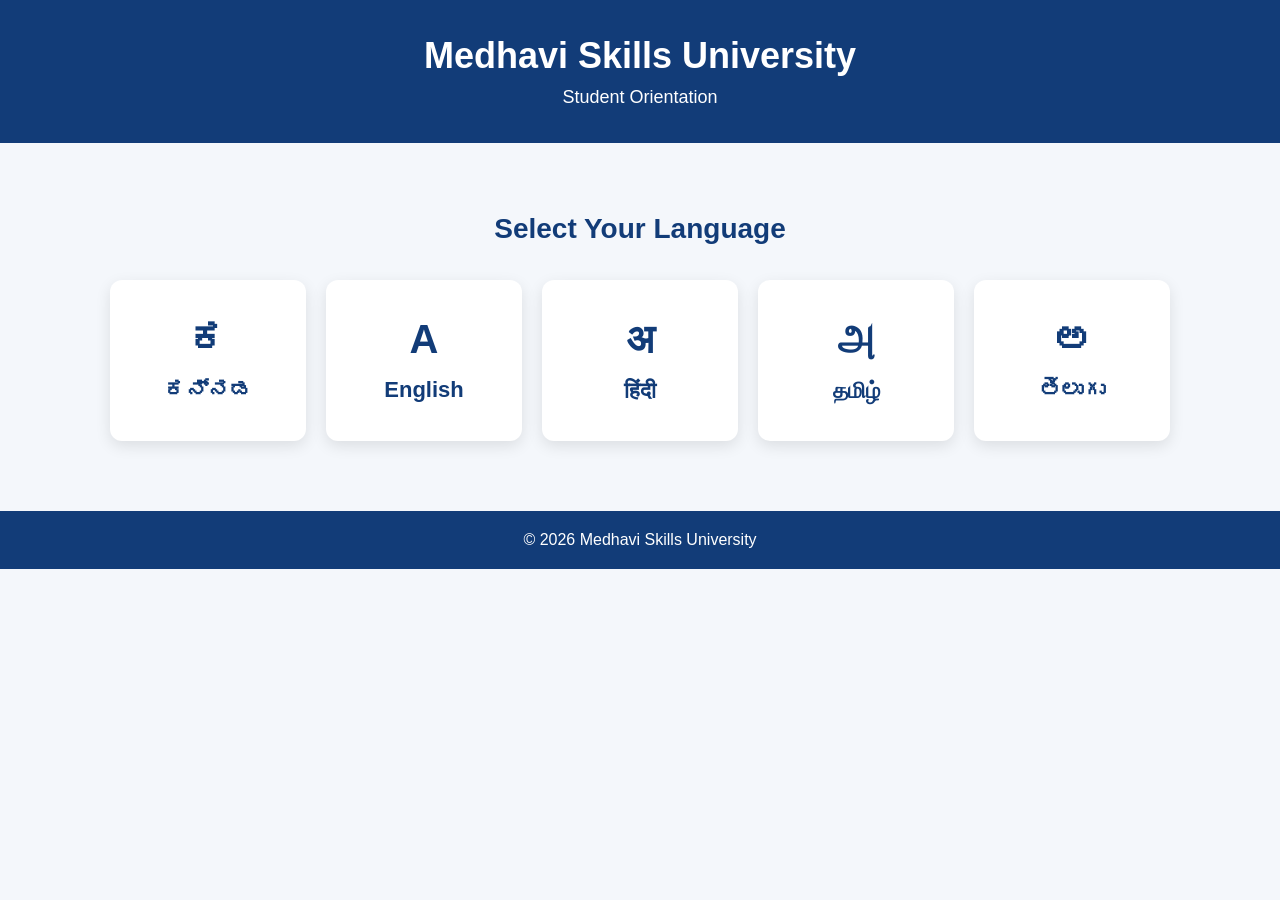
<file: MSU_Orientation.html>
<!DOCTYPE html>
<html lang="en">
<head>
    <meta charset="UTF-8">
    <meta name="viewport" content="width=device-width, initial-scale=1.0">

    <title>Medhavi Skills University</title>

    <style>
        * {
            margin: 0;
            padding: 0;
            box-sizing: border-box;
        }

        body {
            font-family: Arial, sans-serif;
            background: #f4f7fb;
            min-height: 100vh;
        }

        .header {
            background: #123c78;
            color: white;
            text-align: center;
            padding: 35px 20px;
        }

        .header h1 {
            font-size: 36px;
            margin-bottom: 10px;
        }

        .header p {
            font-size: 18px;
        }

        .container {
            max-width: 1100px;
            margin: 50px auto;
            padding: 20px;
            text-align: center;
        }

        .container h2 {
            font-size: 28px;
            color: #123c78;
            margin-bottom: 35px;
        }

        .language-container {
            display: grid;
            grid-template-columns: repeat(5, 1fr);
            gap: 20px;
        }

        .language-box {
            text-decoration: none;
            background: white;
            padding: 35px 15px;
            border-radius: 12px;
            box-shadow: 0 5px 15px rgba(0, 0, 0, 0.1);
            color: #123c78;
            font-size: 22px;
            font-weight: bold;
            transition: 0.3s;
            border: 2px solid transparent;
        }

        .language-box:hover {
            background: #123c78;
            color: white;
            transform: translateY(-8px);
            border-color: #123c78;
        }

        .language-box span {
            display: block;
            font-size: 40px;
            margin-bottom: 15px;
        }

        .footer {
            margin-top: 50px;
            background: #123c78;
            color: white;
            text-align: center;
            padding: 20px;
        }

        @media (max-width: 800px) {
            .language-container {
                grid-template-columns: repeat(2, 1fr);
            }

            .header h1 {
                font-size: 28px;
            }
        }

        @media (max-width: 500px) {
            .language-container {
                grid-template-columns: 1fr;
            }
        }
    </style>
</head>

<body>

    <header class="header">
        <h1>Medhavi Skills University</h1>
        <p>Student Orientation</p>
    </header>

    <main class="container">

        <h2>Select Your Language</h2>

        <div class="language-container">

            <a href="kannada.html" class="language-box">
                <span>ಕ</span>
                ಕನ್ನಡ
            </a>

            <a href="MSU.html" class="language-box">
                <span>A</span>
                English
            </a>

            <a href="Hindi.html" class="language-box">
                <span>अ</span>
                हिंदी
            </a>

            <a href="Tamil.html" class="language-box">
                <span>அ</span>
                தமிழ்
            </a>

            <a href="Telugu.html" class="language-box">
                <span>అ</span>
                తెలుగు
            </a>

        </div>

    </main>

    <footer class="footer">
        <p>© 2026 Medhavi Skills University</p>
    </footer>

</body>
</html>
</file>
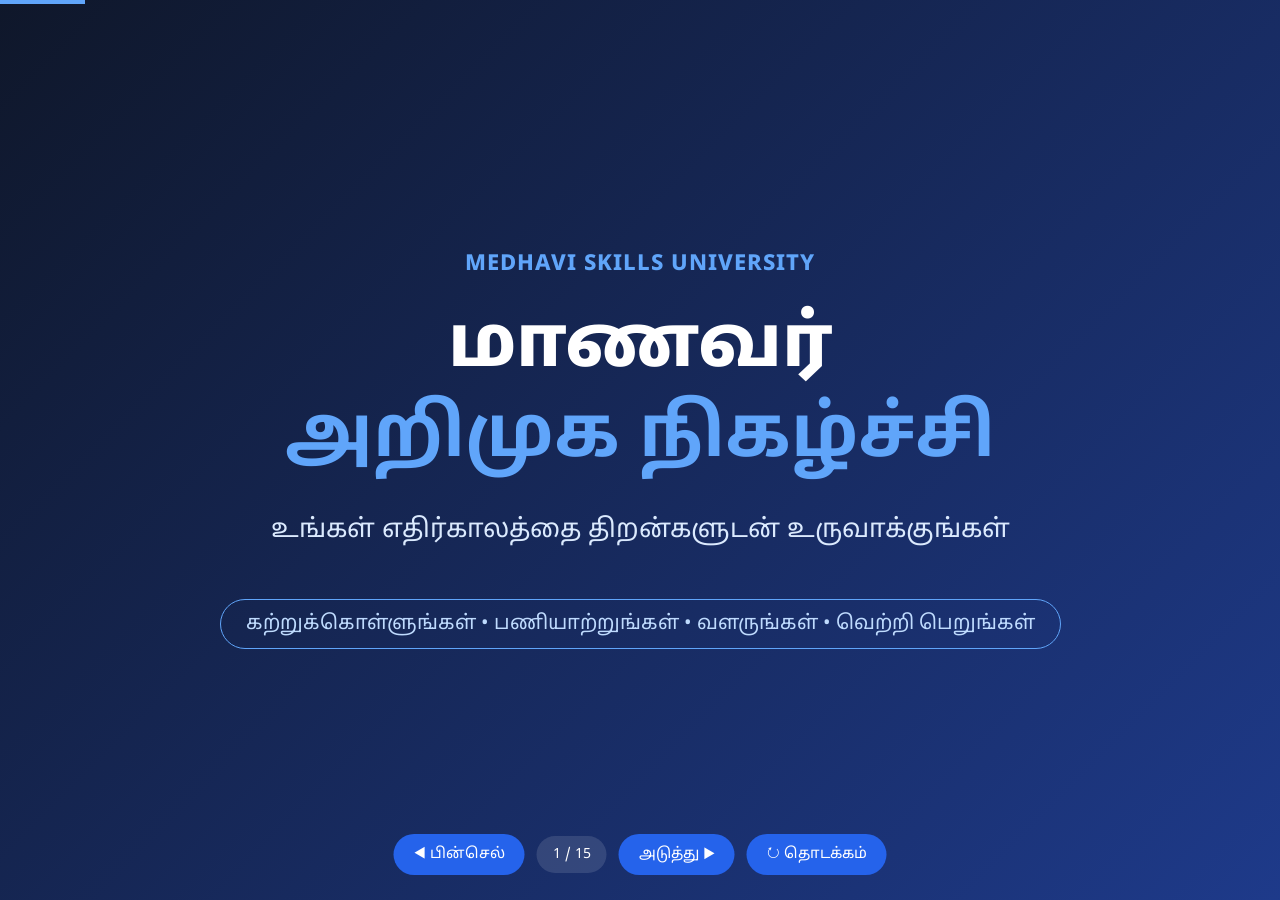
<file: Tamil.html>
<!DOCTYPE html>
<html lang="ta">
<head>
    <meta charset="UTF-8">
    <meta name="viewport" content="width=device-width, initial-scale=1.0">

    <title>Medhavi Skills University - மாணவர் அறிமுக நிகழ்ச்சி</title>

    <link rel="preconnect" href="https://fonts.googleapis.com">
    <link rel="preconnect" href="https://fonts.gstatic.com" crossorigin>
    <link href="https://fonts.googleapis.com/css2?family=Noto+Sans+Tamil:wght@400;500;600;700;800&display=swap" rel="stylesheet">

    <style>
        * {
            margin: 0;
            padding: 0;
            box-sizing: border-box;
        }

        body {
            font-family: "Noto Sans Tamil", "Segoe UI", Arial, sans-serif;
            background: #111827;
            color: #ffffff;
            overflow: hidden;
        }

        .presentation {
            width: 100vw;
            height: 100vh;
            position: relative;
        }

        .slide {
            position: absolute;
            inset: 0;
            display: none;
            align-items: center;
            justify-content: center;
            padding: 50px;
            background: linear-gradient(135deg, #0f172a, #1e3a8a);
        }

        .slide.active {
            display: flex;
            animation: fadeIn 0.5s ease;
        }

        @keyframes fadeIn {
            from {
                opacity: 0;
                transform: translateX(20px);
            }
            to {
                opacity: 1;
                transform: translateX(0);
            }
        }

        .content {
            width: 100%;
            max-width: 1150px;
            text-align: center;
        }

        .logo {
            font-size: 22px;
            font-weight: 800;
            color: #60a5fa;
            margin-bottom: 25px;
            letter-spacing: 1px;
        }

        h1 {
            font-size: clamp(38px, 6vw, 72px);
            line-height: 1.25;
            margin-bottom: 25px;
            font-weight: 800;
        }

        h2 {
            font-size: clamp(30px, 4vw, 52px);
            margin-bottom: 25px;
            color: #93c5fd;
            line-height: 1.35;
        }

        h3 {
            font-size: 28px;
            margin-bottom: 15px;
            color: #bfdbfe;
        }

        p {
            font-size: clamp(18px, 2vw, 25px);
            line-height: 1.8;
            color: #e5e7eb;
        }

        .subtitle {
            font-size: 26px;
            color: #dbeafe;
            margin-bottom: 20px;
        }

        .tagline {
            display: inline-block;
            margin-top: 25px;
            padding: 12px 25px;
            border: 1px solid #60a5fa;
            border-radius: 30px;
            color: #bfdbfe;
            font-size: 20px;
        }

        .cards {
            display: grid;
            grid-template-columns: repeat(3, 1fr);
            gap: 25px;
            margin-top: 30px;
        }

        .card {
            background: rgba(255, 255, 255, 0.09);
            border: 1px solid rgba(255, 255, 255, 0.15);
            border-radius: 20px;
            padding: 30px 22px;
            backdrop-filter: blur(8px);
            transition: 0.3s;
        }

        .card:hover {
            transform: translateY(-5px);
            background: rgba(255, 255, 255, 0.13);
        }

        .icon {
            font-size: 48px;
            margin-bottom: 15px;
        }

        .card p {
            font-size: 17px;
        }

        .steps {
            display: grid;
            grid-template-columns: repeat(4, 1fr);
            gap: 20px;
            margin-top: 35px;
        }

        .step {
            padding: 25px 15px;
            border-radius: 18px;
            background: rgba(255,255,255,0.08);
            border: 1px solid rgba(255,255,255,0.15);
        }

        .number {
            width: 50px;
            height: 50px;
            margin: 0 auto 15px;
            display: flex;
            align-items: center;
            justify-content: center;
            border-radius: 50%;
            background: #2563eb;
            font-size: 22px;
            font-weight: bold;
        }

        .timeline {
            max-width: 850px;
            margin: 30px auto;
            text-align: left;
        }

        .timeline-item {
            display: flex;
            gap: 20px;
            margin-bottom: 22px;
            padding: 18px;
            border-left: 4px solid #60a5fa;
            background: rgba(255,255,255,0.07);
            border-radius: 0 15px 15px 0;
        }

        .timeline-item strong {
            min-width: 180px;
            color: #93c5fd;
            font-size: 19px;
        }

        .timeline-item span {
            color: #e5e7eb;
            font-size: 18px;
        }

        .checklist {
            max-width: 800px;
            margin: 30px auto;
            text-align: left;
        }

        .check {
            padding: 16px 20px;
            margin: 12px 0;
            background: rgba(255,255,255,0.08);
            border-radius: 12px;
            font-size: 20px;
            color: #e5e7eb;
        }

        .check::before {
            content: "✓";
            color: #4ade80;
            font-weight: bold;
            margin-right: 12px;
        }

        .quote {
            max-width: 900px;
            margin: 35px auto;
            padding: 30px;
            border-radius: 20px;
            background: rgba(255,255,255,0.08);
            border-left: 5px solid #60a5fa;
        }

        .quote p {
            font-size: 25px;
            font-style: italic;
        }

        .controls {
            position: fixed;
            bottom: 25px;
            left: 50%;
            transform: translateX(-50%);
            display: flex;
            align-items: center;
            gap: 12px;
            z-index: 100;
        }

        button {
            border: none;
            padding: 11px 20px;
            border-radius: 25px;
            background: #2563eb;
            color: white;
            cursor: pointer;
            font-family: inherit;
            font-size: 15px;
            transition: 0.3s;
        }

        button:hover {
            background: #3b82f6;
            transform: translateY(-2px);
        }

        .counter {
            background: rgba(255,255,255,0.12);
            padding: 10px 16px;
            border-radius: 20px;
            font-size: 14px;
        }

        .progress {
            position: fixed;
            top: 0;
            left: 0;
            height: 4px;
            background: #60a5fa;
            width: 0%;
            transition: width 0.3s;
            z-index: 200;
        }

        .highlight {
            color: #60a5fa;
            font-weight: 700;
        }

        .big-number {
            font-size: 70px;
            font-weight: 800;
            color: #60a5fa;
        }

        @media (max-width: 800px) {
            .slide {
                padding: 25px;
                overflow-y: auto;
            }

            .cards,
            .steps {
                grid-template-columns: 1fr;
            }

            .timeline-item {
                flex-direction: column;
                gap: 5px;
            }

            .timeline-item strong {
                min-width: auto;
            }

            h1 {
                font-size: 42px;
            }

            h2 {
                font-size: 32px;
            }

            .controls {
                bottom: 12px;
            }
        }
    </style>
</head>

<body>

<div class="presentation">

    <div class="progress" id="progress"></div>

    <!-- Slide 1 -->
    <section class="slide active">
        <div class="content">

            <div class="logo">
                MEDHAVI SKILLS UNIVERSITY
            </div>

            <h1>
                மாணவர்<br>
                <span class="highlight">அறிமுக நிகழ்ச்சி</span>
            </h1>

            <p class="subtitle">
                உங்கள் எதிர்காலத்தை திறன்களுடன் உருவாக்குங்கள்
            </p>

            <div class="tagline">
                கற்றுக்கொள்ளுங்கள் • பணியாற்றுங்கள் • வளருங்கள் • வெற்றி பெறுங்கள்
            </div>

        </div>
    </section>


    <!-- Slide 2 -->
    <section class="slide">
        <div class="content">

            <h2>
                திறன் அடிப்படையிலான கல்வி ஏன்?
            </h2>

            <p>
                இன்றைய வேலைவாய்ப்பு சந்தையில் புத்தக அறிவு மட்டுமல்லாமல்,
                நடைமுறை திறன்கள் மற்றும் தொழில்துறை அனுபவமும் மிகவும் முக்கியமானவை.
            </p>

            <div class="cards">

                <div class="card">
                    <div class="icon">🎓</div>

                    <h3>அறிவு</h3>

                    <p>
                        உங்கள் பாடத்திட்டத்துடன் தொடர்புடைய அடிப்படை மற்றும்
                        தொழில்நுட்ப அறிவைப் பெறுங்கள்.
                    </p>
                </div>


                <div class="card">
                    <div class="icon">🛠️</div>

                    <h3>திறன்கள்</h3>

                    <p>
                        நடைமுறைப் பயிற்சியின் மூலம் வேலைக்கு தேவையான
                        திறன்களை வளர்த்துக் கொள்ளுங்கள்.
                    </p>
                </div>


                <div class="card">
                    <div class="icon">🏢</div>

                    <h3>தொழில்துறை அனுபவம்</h3>

                    <p>
                        உண்மையான தொழில்துறை சூழலில் பணியாற்றி
                        நடைமுறை அனுபவத்தைப் பெறுங்கள்.
                    </p>
                </div>

            </div>

        </div>
    </section>


    <!-- Slide 3 -->
    <section class="slide">
        <div class="content">

            <h2>
                WISE என்றால் என்ன?
            </h2>

            <p>
                WISE என்பது மாணவர்களின் கற்றல் மற்றும் பணியிட அனுபவத்தை
                ஒருங்கிணைக்கும் ஒரு அணுகுமுறையாகும்.
            </p>

            <div class="steps">

                <div class="step">
                    <div class="number">1</div>

                    <h3>Work</h3>

                    <p>
                        தொழில்துறையில் பணியாற்றுங்கள்
                    </p>
                </div>


                <div class="step">
                    <div class="number">2</div>

                    <h3>Integrate</h3>

                    <p>
                        பணியையும் கல்வியையும் இணைக்குங்கள்
                    </p>
                </div>


                <div class="step">
                    <div class="number">3</div>

                    <h3>Study</h3>

                    <p>
                        தொடர்ந்து படித்து கற்றுக்கொள்ளுங்கள்
                    </p>
                </div>


                <div class="step">
                    <div class="number">4</div>

                    <h3>Experience</h3>

                    <p>
                        நடைமுறை அனுபவத்தைப் பெறுங்கள்
                    </p>
                </div>

            </div>

        </div>
    </section>


    <!-- Slide 4 -->
    <section class="slide">
        <div class="content">

            <h2>
                கற்றுக்கொள்ளுங்கள் • பணியாற்றுங்கள் • தொடர்ந்து கற்றுக்கொள்ளுங்கள்
            </h2>

            <div class="timeline">

                <div class="timeline-item">

                    <strong>
                        வகுப்பறை
                    </strong>

                    <span>
                        பாடத்துடன் தொடர்புடைய அடிப்படை மற்றும்
                        கோட்பாட்டு அறிவைப் பெறுங்கள்.
                    </span>

                </div>


                <div class="timeline-item">

                    <strong>
                        தொழில்துறை
                    </strong>

                    <span>
                        நீங்கள் கற்றுக்கொண்டவற்றை உண்மையான பணியிடத்தில்
                        நடைமுறைப்படுத்துங்கள்.
                    </span>

                </div>


                <div class="timeline-item">

                    <strong>
                        அனுபவம்
                    </strong>

                    <span>
                        பணியின் மூலம் புதிய திறன்கள் மற்றும்
                        பிரச்சினை தீர்க்கும் திறனை வளர்த்துக் கொள்ளுங்கள்.
                    </span>

                </div>


                <div class="timeline-item">

                    <strong>
                        முன்னேற்றம்
                    </strong>

                    <span>
                        உங்கள் திறன்களை தொடர்ந்து மேம்படுத்தி
                        உங்கள் தொழில் வாழ்க்கையில் முன்னேறுங்கள்.
                    </span>

                </div>

            </div>

        </div>
    </section>


    <!-- Slide 5 -->
    <section class="slide">
        <div class="content">

            <h2>
                கலப்பு கற்றல் முறை
            </h2>

            <p>
                MSU-வில் உங்கள் கல்வி என்பது ஆன்லைன் கற்றல்,
                வகுப்பறை கற்றல் மற்றும் தொழில்துறை அடிப்படையிலான
                கற்றல் ஆகியவற்றின் ஒருங்கிணைப்பாகும்.
            </p>

            <div class="cards">

                <div class="card">

                    <div class="icon">💻</div>

                    <h3>
                        ஆன்லைன் கற்றல்
                    </h3>

                    <p>
                        LMS மூலம் வீடியோக்கள், வினாடி வினாக்கள்
                        மற்றும் பிற கற்றல் வளங்களைப் பயன்படுத்துங்கள்.
                    </p>

                </div>


                <div class="card">

                    <div class="icon">👨‍🏫</div>

                    <h3>
                        வகுப்பறை
                    </h3>

                    <p>
                        பயிற்றுநர்களின் உதவியுடன் பாடங்களை
                        விரிவாகக் கற்றுக்கொள்ளுங்கள்.
                    </p>

                </div>


                <div class="card">

                    <div class="icon">🏭</div>

                    <h3>
                        தொழில்துறை கற்றல்
                    </h3>

                    <p>
                        உங்கள் பணியிடத்தில் நடைமுறை அனுபவத்தைப் பெறுங்கள்.
                    </p>

                </div>

            </div>

        </div>
    </section>


    <!-- Slide 6 -->
    <section class="slide">
        <div class="content">

            <h2>
                MSU LMS-ஐப் புரிந்துகொள்வோம்
            </h2>

            <p>
                LMS என்பது உங்கள் கல்விப் பயணத்தில்
                முக்கியமான டிஜிட்டல் தளமாகும்.
            </p>

            <div class="checklist">

                <div class="check">
                    உங்கள் LMS கணக்கில் தொடர்ந்து உள்நுழையுங்கள்.
                </div>

                <div class="check">
                    உங்களுக்கு ஒதுக்கப்பட்ட பாடங்களைச் சரிபாருங்கள்.
                </div>

                <div class="check">
                    வீடியோக்கள் மற்றும் கற்றல் உள்ளடக்கங்களை முடிக்கவும்.
                </div>

                <div class="check">
                    வினாடி வினாக்களை குறிப்பிட்ட நேரத்தில் முடிக்கவும்.
                </div>

                <div class="check">
                    Mid-Term மற்றும் பிற கல்விசார் செயல்பாடுகளை கவனியுங்கள்.
                </div>

            </div>

        </div>
    </section>


    <!-- Slide 7 -->
    <section class="slide">
        <div class="content">

            <h2>
                On-the-Job Learning — OJL
            </h2>

            <p>
                OJL என்பது நீங்கள் பணியிடத்தில் பெறும் நடைமுறை கற்றல் ஆகும்.
                இது உங்கள் கல்வியை உண்மையான தொழில்துறை அனுபவத்துடன் இணைக்கிறது.
            </p>

            <div class="cards">

                <div class="card">

                    <div class="icon">🔧</div>

                    <h3>
                        உண்மையான பணி
                    </h3>

                    <p>
                        உங்கள் பணியுடன் தொடர்புடைய உண்மையான பணிகளைச் செய்யுங்கள்.
                    </p>

                </div>


                <div class="card">

                    <div class="icon">📝</div>

                    <h3>
                        லாக்புக்
                    </h3>

                    <p>
                        தினமும் செய்த பணிகள் மற்றும் கற்றுக்கொண்ட
                        விஷயங்களைப் பதிவு செய்யுங்கள்.
                    </p>

                </div>


                <div class="card">

                    <div class="icon">📈</div>

                    <h3>
                        திறன் வளர்ச்சி
                    </h3>

                    <p>
                        பணியிட அனுபவத்தின் மூலம் உங்கள் தொழில்நுட்ப
                        மற்றும் தொழில்முறை திறன்களை மேம்படுத்துங்கள்.
                    </p>

                </div>

            </div>

        </div>
    </section>


    <!-- Slide 8 -->
    <section class="slide">
        <div class="content">

            <h2>
                உங்கள் OJL லாக்புக்கை எவ்வாறு பராமரிப்பது?
            </h2>

            <p>
                OJL லாக்புக்கை தொடர்ந்து மற்றும் சரியான தகவல்களுடன்
                பதிவு செய்ய வேண்டும்.
            </p>

            <div class="steps">

                <div class="step">

                    <div class="number">1</div>

                    <h3>
                        பணி
                    </h3>

                    <p>
                        அன்றைய தினம் செய்த பணியை பதிவு செய்யுங்கள்.
                    </p>

                </div>


                <div class="step">

                    <div class="number">2</div>

                    <h3>
                        கவனிப்புகள்
                    </h3>

                    <p>
                        நீங்கள் கவனித்த முக்கியமான விஷயங்களை எழுதுங்கள்.
                    </p>

                </div>


                <div class="step">

                    <div class="number">3</div>

                    <h3>
                        திறன்கள்
                    </h3>

                    <p>
                        நீங்கள் கற்றுக்கொண்ட புதிய திறன்களை பதிவு செய்யுங்கள்.
                    </p>

                </div>


                <div class="step">

                    <div class="number">4</div>

                    <h3>
                        சரிபார்ப்பு
                    </h3>

                    <p>
                        தேவையான இடங்களில் Supervisor/Trainer
                        சரிபார்ப்பைப் பெறுங்கள்.
                    </p>

                </div>

            </div>

        </div>
    </section>


    <!-- Slide 9 -->
    <section class="slide">
        <div class="content">

            <h2>
                மதிப்பீட்டு முறை
            </h2>

            <p>
                உங்கள் கற்றல் பல்வேறு கல்விசார் மற்றும்
                நடைமுறை செயல்பாடுகளின் மூலம் மதிப்பீடு செய்யப்படும்.
            </p>

            <div class="cards">

                <div class="card">

                    <div class="big-number">
                        25
                    </div>

                    <h3>
                        Mid-Term
                    </h3>

                    <p>
                        உள்மதிப்பீட்டில் Mid-Term செயல்பாடுகளுக்கு
                        முக்கியத்துவம் வழங்கப்படுகிறது.
                    </p>

                </div>


                <div class="card">

                    <div class="big-number">
                        ✓
                    </div>

                    <h3>
                        LMS
                    </h3>

                    <p>
                        LMS வீடியோக்கள், வினாடி வினாக்கள் மற்றும்
                        பிற செயல்பாடுகளை சரியான நேரத்தில் முடிக்கவும்.
                    </p>

                </div>


                <div class="card">

                    <div class="big-number">
                        OJL
                    </div>

                    <h3>
                        நடைமுறை
                    </h3>

                    <p>
                        OJL மூலம் உங்கள் நடைமுறை கற்றல் மற்றும்
                        பணியிட அனுபவம் மதிப்பீடு செய்யப்படும்.
                    </p>

                </div>

            </div>

        </div>
    </section>


    <!-- Slide 10 -->
    <section class="slide">
        <div class="content">

            <h2>
                Academic Bank of Credits — ABC
            </h2>

            <p>
                Academic Bank of Credits (ABC) என்பது மாணவர்களின்
                கல்வி கிரெடிட்களை டிஜிட்டல் முறையில் சேமிக்க
                பயன்படுத்தப்படும் அமைப்பாகும்.
            </p>

            <div class="cards">

                <div class="card">

                    <div class="icon">🏦</div>

                    <h3>
                        கிரெடிட் சேமிப்பு
                    </h3>

                    <p>
                        உங்கள் கல்வி கிரெடிட்கள் டிஜிட்டல் முறையில் பதிவு செய்யப்படும்.
                    </p>

                </div>


                <div class="card">

                    <div class="icon">🔐</div>

                    <h3>
                        டிஜிட்டல் பதிவு
                    </h3>

                    <p>
                        உங்கள் கல்வி பதிவுகளை பாதுகாப்பாக நிர்வகிக்க உதவுகிறது.
                    </p>

                </div>


                <div class="card">

                    <div class="icon">🎓</div>

                    <h3>
                        கல்வித் தொடர்ச்சி
                    </h3>

                    <p>
                        உங்கள் உயர்கல்விப் பயணத்தில் கிரெடிட்களை
                        நிர்வகிக்க உதவுகிறது.
                    </p>

                </div>

            </div>

        </div>
    </section>


    <!-- Slide 11 -->
    <section class="slide">
        <div class="content">

            <h2>
                DigiLocker மற்றும் டிஜிட்டல் சான்றிதழ்கள்
            </h2>

            <p>
                DigiLocker போன்ற டிஜிட்டல் சேவைகள் மூலம் உங்கள்
                கல்வி ஆவணங்களை டிஜிட்டல் வடிவில் அணுகலாம்.
            </p>

            <div class="checklist">

                <div class="check">
                    உங்கள் DigiLocker கணக்கை சரியாக நிர்வகிக்கவும்.
                </div>

                <div class="check">
                    தேவையான நேரங்களில் உங்கள் டிஜிட்டல் கல்வி ஆவணங்களை அணுகவும்.
                </div>

                <div class="check">
                    உங்கள் தனிப்பட்ட விவரங்கள் சரியாக உள்ளதா என்பதைச் சரிபார்க்கவும்.
                </div>

                <div class="check">
                    தேவையானபோது உங்கள் டிஜிட்டல் ஆவணங்களைப் பயன்படுத்தவும்.
                </div>

            </div>

        </div>
    </section>


    <!-- Slide 12 -->
    <section class="slide">
        <div class="content">

            <h2>
                மாணவராக உங்கள் பொறுப்புகள்
            </h2>

            <div class="checklist">

                <div class="check">
                    வகுப்புகள் மற்றும் பயிற்சி நிகழ்ச்சிகளில் தொடர்ந்து கலந்து கொள்ளுங்கள்.
                </div>

                <div class="check">
                    LMS செயல்பாடுகளை குறிப்பிட்ட நேரத்தில் முடிக்கவும்.
                </div>

                <div class="check">
                    OJL லாக்புக்கை தினமும் புதுப்பிக்கவும்.
                </div>

                <div class="check">
                    தேர்வுகள் மற்றும் மதிப்பீடுகளுக்கு முன்கூட்டியே தயாராகுங்கள்.
                </div>

                <div class="check">
                    Trainer, Supervisor மற்றும் Academic Team வழங்கும்
                    வழிகாட்டுதல்களைப் பின்பற்றுங்கள்.
                </div>

                <div class="check">
                    உங்கள் கல்விப் பதிவுகள் மற்றும் தனிப்பட்ட விவரங்களை சரியாக பராமரிக்கவும்.
                </div>

            </div>

        </div>
    </section>


    <!-- Slide 13 -->
    <section class="slide">
        <div class="content">

            <h2>
                MSU பயணத்தில் வெற்றி பெறுவது எப்படி?
            </h2>

            <div class="steps">

                <div class="step">

                    <div class="number">1</div>

                    <h3>
                        வருகை
                    </h3>

                    <p>
                        தொடர்ந்து வகுப்புகளில் கலந்து கொள்ளுங்கள்.
                    </p>

                </div>


                <div class="step">

                    <div class="number">2</div>

                    <h3>
                        கற்றல்
                    </h3>

                    <p>
                        தினமும் புதிய விஷயங்களைக் கற்றுக்கொள்ளுங்கள்.
                    </p>

                </div>


                <div class="step">

                    <div class="number">3</div>

                    <h3>
                        பயிற்சி
                    </h3>

                    <p>
                        கற்றுக்கொண்டவற்றை பணியிடத்தில் பயன்படுத்துங்கள்.
                    </p>

                </div>


                <div class="step">

                    <div class="number">4</div>

                    <h3>
                        முன்னேற்றம்
                    </h3>

                    <p>
                        உங்கள் திறன்களை தொடர்ந்து மேம்படுத்துங்கள்.
                    </p>

                </div>

            </div>

            <div class="quote">

                <p>
                    “ஒவ்வொரு நாளும் நீங்கள் செய்யும் சிறிய முன்னேற்றங்களே
                    எதிர்காலத்தில் பெரிய வெற்றிகளுக்கு வழிவகுக்கும்.”
                </p>

            </div>

        </div>
    </section>


    <!-- Slide 14 -->
    <section class="slide">
        <div class="content">

            <div class="logo">
                YOUR CAREER JOURNEY
            </div>

            <h2>
                உங்கள் தொழில் பயணம்
            </h2>

            <p>
                MSU-வில் நீங்கள் பெறும் கல்வி, தொழில்துறை அனுபவம்
                மற்றும் திறன்கள் உங்கள் எதிர்கால தொழில் வாழ்க்கைக்கு
                வலுவான அடித்தளமாக அமையும்.
            </p>

            <div class="cards">

                <div class="card">

                    <div class="icon">📚</div>

                    <h3>
                        கல்வி
                    </h3>

                    <p>
                        உங்கள் கல்விசார் அறிவை மேம்படுத்துங்கள்.
                    </p>

                </div>


                <div class="card">

                    <div class="icon">⚙️</div>

                    <h3>
                        திறன்
                    </h3>

                    <p>
                        தொழில்துறைக்கு தேவையான தொழில்நுட்ப
                        திறன்களை வளர்த்துக் கொள்ளுங்கள்.
                    </p>

                </div>


                <div class="card">

                    <div class="icon">🚀</div>

                    <h3>
                        தொழில் வாழ்க்கை
                    </h3>

                    <p>
                        உங்கள் எதிர்கால தொழில் இலக்குகளை நோக்கி முன்னேறுங்கள்.
                    </p>

                </div>

            </div>

        </div>
    </section>


    <!-- Slide 15 -->
    <section class="slide">
        <div class="content">

            <div class="logo">
                MEDHAVI SKILLS UNIVERSITY
            </div>

            <h1>
                உங்கள் பயணம்<br>
                <span class="highlight">
                    இன்றே தொடங்குகிறது!
                </span>
            </h1>

            <p class="subtitle">
                கற்றுக்கொள்ளுங்கள் • திறன்களை வளர்த்துக் கொள்ளுங்கள் • வளருங்கள் • வெற்றி பெறுங்கள்
            </p>

            <div class="quote">

                <p>
                    “உங்கள் எதிர்காலம் உங்கள் கைகளிலேயே உள்ளது.
                    தினமும் கற்றுக்கொள்ளுங்கள், தினமும் முன்னேறுங்கள்.”
                </p>

            </div>

            <div class="tagline">
                உங்கள் வெற்றிகரமான தொழில் வாழ்க்கைக்கு நல்வாழ்த்துகள்!
            </div>

        </div>
    </section>

</div>


<!-- Controls -->

<div class="controls">

    <button onclick="previousSlide()">
        ◀ பின்செல்
    </button>

    <div class="counter">
        <span id="current">1</span>
        /
        <span id="total">15</span>
    </div>

    <button onclick="nextSlide()">
        அடுத்து ▶
    </button>

    <button onclick="restartPresentation()">
        ↻ தொடக்கம்
    </button>

</div>


<script>

    const slides = document.querySelectorAll(".slide");

    const totalSlides = slides.length;

    let currentSlide = 0;

    document.getElementById("total").textContent =
        totalSlides;


    function showSlide(index) {

        if (index < 0) {

            currentSlide = totalSlides - 1;

        }

        else if (index >= totalSlides) {

            currentSlide = 0;

        }

        else {

            currentSlide = index;

        }


        slides.forEach((slide, i) => {

            slide.classList.toggle(
                "active",
                i === currentSlide
            );

        });


        document.getElementById("current").textContent =
            currentSlide + 1;


        const progress =
            ((currentSlide + 1) / totalSlides) * 100;


        document.getElementById("progress").style.width =
            progress + "%";

    }


    function nextSlide() {

        showSlide(currentSlide + 1);

    }


    function previousSlide() {

        showSlide(currentSlide - 1);

    }


    function restartPresentation() {

        showSlide(0);

    }


    /* Keyboard Navigation */

    document.addEventListener(
        "keydown",
        function(event) {

            if (
                event.key === "ArrowRight" ||
                event.key === "ArrowDown" ||
                event.key === "PageDown" ||
                event.key === " "
            ) {

                event.preventDefault();

                nextSlide();

            }


            if (
                event.key === "ArrowLeft" ||
                event.key === "ArrowUp" ||
                event.key === "PageUp"
            ) {

                event.preventDefault();

                previousSlide();

            }


            if (event.key === "Home") {

                restartPresentation();

            }


            if (event.key === "End") {

                showSlide(totalSlides - 1);

            }

        }
    );


    /* Touch / Swipe Navigation */

    let touchStartX = 0;

    let touchEndX = 0;


    document.addEventListener(
        "touchstart",
        function(event) {

            touchStartX =
                event.changedTouches[0].screenX;

        }
    );


    document.addEventListener(
        "touchend",
        function(event) {

            touchEndX =
                event.changedTouches[0].screenX;


            const difference =
                touchStartX - touchEndX;


            if (Math.abs(difference) > 50) {

                if (difference > 0) {

                    nextSlide();

                }

                else {

                    previousSlide();

                }

            }

        }
    );


    /* Initialize */

    showSlide(0);

</script>

</body>
</html>
</file>
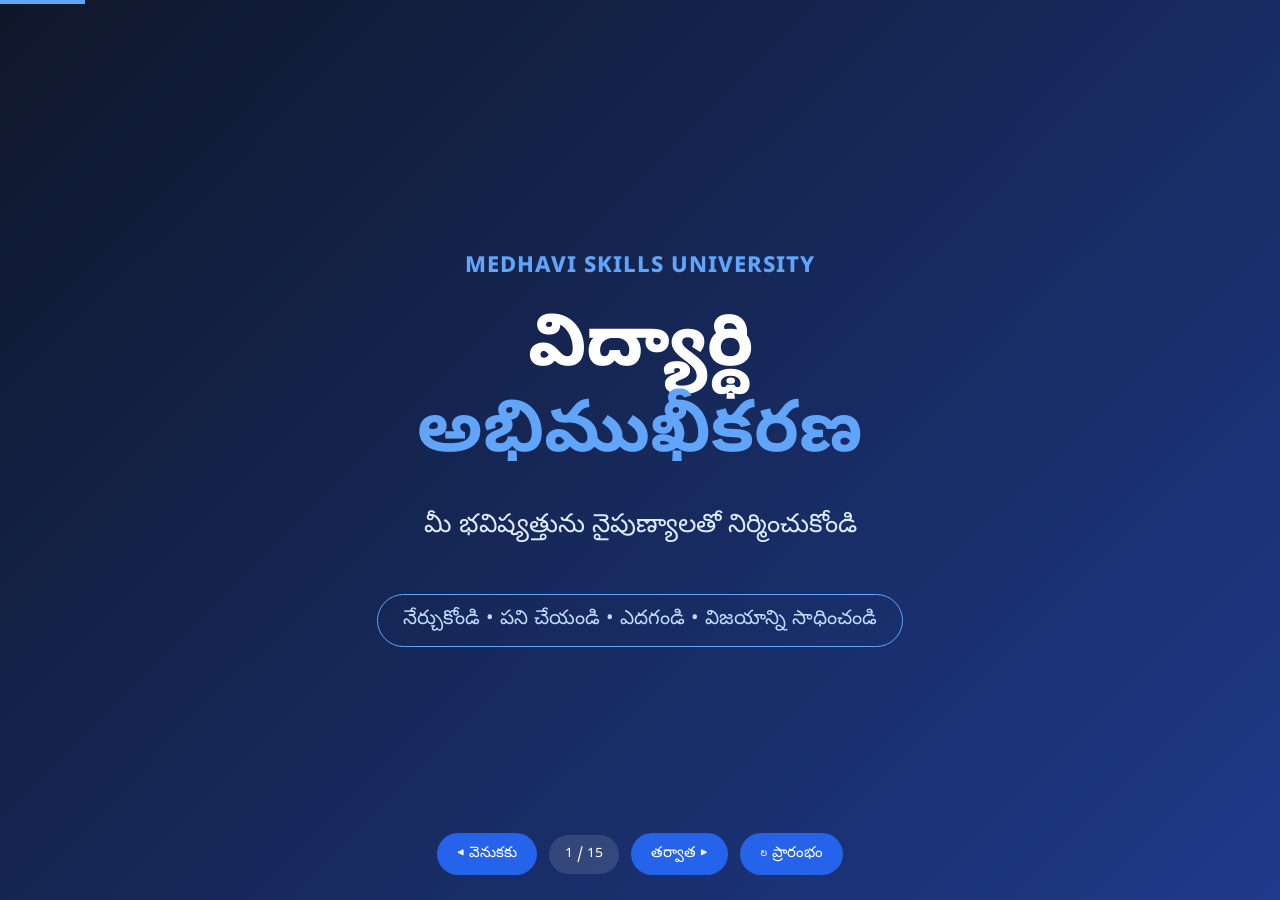
<file: Telugu.html>
<!DOCTYPE html>
<html lang="te">
<head>
    <meta charset="UTF-8">
    <meta name="viewport" content="width=device-width, initial-scale=1.0">

    <title>Medhavi Skills University - విద్యార్థి అభిముఖీకరణ</title>

    <link rel="preconnect" href="https://fonts.googleapis.com">
    <link rel="preconnect" href="https://fonts.gstatic.com" crossorigin>
    <link href="https://fonts.googleapis.com/css2?family=Noto+Sans+Telugu:wght@400;500;600;700;800&display=swap" rel="stylesheet">

    <style>
        * {
            margin: 0;
            padding: 0;
            box-sizing: border-box;
        }

        body {
            font-family: "Noto Sans Telugu", "Segoe UI", Arial, sans-serif;
            background: #111827;
            color: #ffffff;
            overflow: hidden;
        }

        .presentation {
            width: 100vw;
            height: 100vh;
            position: relative;
        }

        .slide {
            position: absolute;
            inset: 0;
            display: none;
            align-items: center;
            justify-content: center;
            padding: 50px;
            background: linear-gradient(135deg, #0f172a, #1e3a8a);
        }

        .slide.active {
            display: flex;
            animation: fadeIn 0.5s ease;
        }

        @keyframes fadeIn {
            from {
                opacity: 0;
                transform: translateX(20px);
            }
            to {
                opacity: 1;
                transform: translateX(0);
            }
        }

        .content {
            width: 100%;
            max-width: 1150px;
            text-align: center;
        }

        .logo {
            font-size: 22px;
            font-weight: 800;
            color: #60a5fa;
            margin-bottom: 25px;
            letter-spacing: 1px;
        }

        h1 {
            font-size: clamp(38px, 6vw, 72px);
            line-height: 1.2;
            margin-bottom: 25px;
            font-weight: 800;
        }

        h2 {
            font-size: clamp(30px, 4vw, 52px);
            margin-bottom: 25px;
            color: #93c5fd;
        }

        h3 {
            font-size: 28px;
            margin-bottom: 15px;
            color: #bfdbfe;
        }

        p {
            font-size: clamp(18px, 2vw, 25px);
            line-height: 1.7;
            color: #e5e7eb;
        }

        .subtitle {
            font-size: 26px;
            color: #dbeafe;
            margin-bottom: 20px;
        }

        .tagline {
            display: inline-block;
            margin-top: 25px;
            padding: 12px 25px;
            border: 1px solid #60a5fa;
            border-radius: 30px;
            color: #bfdbfe;
            font-size: 20px;
        }

        .cards {
            display: grid;
            grid-template-columns: repeat(3, 1fr);
            gap: 25px;
            margin-top: 30px;
        }

        .card {
            background: rgba(255, 255, 255, 0.09);
            border: 1px solid rgba(255, 255, 255, 0.15);
            border-radius: 20px;
            padding: 30px 22px;
            backdrop-filter: blur(8px);
            transition: 0.3s;
        }

        .card:hover {
            transform: translateY(-5px);
            background: rgba(255, 255, 255, 0.13);
        }

        .icon {
            font-size: 48px;
            margin-bottom: 15px;
        }

        .card p {
            font-size: 17px;
        }

        .steps {
            display: grid;
            grid-template-columns: repeat(4, 1fr);
            gap: 20px;
            margin-top: 35px;
        }

        .step {
            padding: 25px 15px;
            border-radius: 18px;
            background: rgba(255,255,255,0.08);
            border: 1px solid rgba(255,255,255,0.15);
        }

        .number {
            width: 50px;
            height: 50px;
            margin: 0 auto 15px;
            display: flex;
            align-items: center;
            justify-content: center;
            border-radius: 50%;
            background: #2563eb;
            font-size: 22px;
            font-weight: bold;
        }

        .timeline {
            max-width: 850px;
            margin: 30px auto;
            text-align: left;
        }

        .timeline-item {
            display: flex;
            gap: 20px;
            margin-bottom: 22px;
            padding: 18px;
            border-left: 4px solid #60a5fa;
            background: rgba(255,255,255,0.07);
            border-radius: 0 15px 15px 0;
        }

        .timeline-item strong {
            min-width: 180px;
            color: #93c5fd;
            font-size: 19px;
        }

        .timeline-item span {
            color: #e5e7eb;
            font-size: 18px;
        }

        .checklist {
            max-width: 800px;
            margin: 30px auto;
            text-align: left;
        }

        .check {
            padding: 16px 20px;
            margin: 12px 0;
            background: rgba(255,255,255,0.08);
            border-radius: 12px;
            font-size: 20px;
            color: #e5e7eb;
        }

        .check::before {
            content: "✓";
            color: #4ade80;
            font-weight: bold;
            margin-right: 12px;
        }

        .quote {
            max-width: 900px;
            margin: 35px auto;
            padding: 30px;
            border-radius: 20px;
            background: rgba(255,255,255,0.08);
            border-left: 5px solid #60a5fa;
        }

        .quote p {
            font-size: 25px;
            font-style: italic;
        }

        .controls {
            position: fixed;
            bottom: 25px;
            left: 50%;
            transform: translateX(-50%);
            display: flex;
            align-items: center;
            gap: 12px;
            z-index: 100;
        }

        button {
            border: none;
            padding: 11px 20px;
            border-radius: 25px;
            background: #2563eb;
            color: white;
            cursor: pointer;
            font-family: inherit;
            font-size: 15px;
            transition: 0.3s;
        }

        button:hover {
            background: #3b82f6;
            transform: translateY(-2px);
        }

        .counter {
            background: rgba(255,255,255,0.12);
            padding: 10px 16px;
            border-radius: 20px;
            font-size: 14px;
        }

        .progress {
            position: fixed;
            top: 0;
            left: 0;
            height: 4px;
            background: #60a5fa;
            width: 0%;
            transition: width 0.3s;
            z-index: 200;
        }

        .highlight {
            color: #60a5fa;
            font-weight: 700;
        }

        .big-number {
            font-size: 70px;
            font-weight: 800;
            color: #60a5fa;
        }

        @media (max-width: 800px) {
            .slide {
                padding: 25px;
                overflow-y: auto;
            }

            .cards,
            .steps {
                grid-template-columns: 1fr;
            }

            .timeline-item {
                flex-direction: column;
                gap: 5px;
            }

            .timeline-item strong {
                min-width: auto;
            }

            h1 {
                font-size: 42px;
            }

            h2 {
                font-size: 32px;
            }

            .controls {
                bottom: 12px;
            }
        }
    </style>
</head>

<body>

<div class="presentation">

    <div class="progress" id="progress"></div>

    <!-- Slide 1 -->
    <section class="slide active">
        <div class="content">
            <div class="logo">MEDHAVI SKILLS UNIVERSITY</div>

            <h1>విద్యార్థి<br>
                <span class="highlight">అభిముఖీకరణ</span>
            </h1>

            <p class="subtitle">
                మీ భవిష్యత్తును నైపుణ్యాలతో నిర్మించుకోండి
            </p>

            <div class="tagline">
                నేర్చుకోండి • పని చేయండి • ఎదగండి • విజయాన్ని సాధించండి
            </div>
        </div>
    </section>

    <!-- Slide 2 -->
    <section class="slide">
        <div class="content">
            <h2>నైపుణ్య ఆధారిత విద్య ఎందుకు?</h2>

            <p>
                నేటి ఉద్యోగ మార్కెట్‌లో కేవలం పుస్తక జ్ఞానం మాత్రమే కాకుండా,
                ప్రాక్టికల్ నైపుణ్యాలు మరియు పరిశ్రమ అనుభవం కూడా ఎంతో ముఖ్యమైనవి.
            </p>

            <div class="cards">
                <div class="card">
                    <div class="icon">🎓</div>
                    <h3>జ్ఞానం</h3>
                    <p>
                        మీ కోర్సుకు సంబంధించిన ప్రాథమిక మరియు సాంకేతిక జ్ఞానాన్ని పొందండి.
                    </p>
                </div>

                <div class="card">
                    <div class="icon">🛠️</div>
                    <h3>నైపుణ్యాలు</h3>
                    <p>
                        ప్రాక్టికల్ శిక్షణ ద్వారా ఉద్యోగానికి అవసరమైన నైపుణ్యాలను అభివృద్ధి చేసుకోండి.
                    </p>
                </div>

                <div class="card">
                    <div class="icon">🏢</div>
                    <h3>పరిశ్రమ అనుభవం</h3>
                    <p>
                        వాస్తవ పరిశ్రమ వాతావరణంలో పని చేస్తూ అనుభవాన్ని పొందండి.
                    </p>
                </div>
            </div>
        </div>
    </section>

    <!-- Slide 3 -->
    <section class="slide">
        <div class="content">
            <h2>WISE అంటే ఏమిటి?</h2>

            <p>
                WISE అనేది విద్యార్థి నేర్చుకోవడం మరియు పని అనుభవాన్ని
                సమన్వయం చేసే విధానం.
            </p>

            <div class="steps">
                <div class="step">
                    <div class="number">1</div>
                    <h3>Work</h3>
                    <p>పరిశ్రమలో పని చేయండి</p>
                </div>

                <div class="step">
                    <div class="number">2</div>
                    <h3>Integrate</h3>
                    <p>పని మరియు విద్యను అనుసంధానించండి</p>
                </div>

                <div class="step">
                    <div class="number">3</div>
                    <h3>Study</h3>
                    <p>క్రమం తప్పకుండా చదవండి</p>
                </div>

                <div class="step">
                    <div class="number">4</div>
                    <h3>Experience</h3>
                    <p>ప్రాక్టికల్ అనుభవాన్ని పొందండి</p>
                </div>
            </div>
        </div>
    </section>

    <!-- Slide 4 -->
    <section class="slide">
        <div class="content">
            <h2>నేర్చుకోండి • పని చేయండి • నేర్చుకుంటూనే ఉండండి</h2>

            <div class="timeline">

                <div class="timeline-item">
                    <strong>తరగతి గది</strong>
                    <span>
                        విషయానికి సంబంధించిన ప్రాథమిక మరియు సైద్ధాంతిక జ్ఞానాన్ని పొందండి.
                    </span>
                </div>

                <div class="timeline-item">
                    <strong>పరిశ్రమ</strong>
                    <span>
                        నేర్చుకున్న విషయాలను వాస్తవ పని ప్రదేశంలో అమలు చేయండి.
                    </span>
                </div>

                <div class="timeline-item">
                    <strong>అనుభవం</strong>
                    <span>
                        పని ద్వారా కొత్త నైపుణ్యాలను మరియు సమస్య పరిష్కార సామర్థ్యాన్ని అభివృద్ధి చేసుకోండి.
                    </span>
                </div>

                <div class="timeline-item">
                    <strong>అభివృద్ధి</strong>
                    <span>
                        మీ నైపుణ్యాలను నిరంతరం మెరుగుపరుచుకుంటూ కెరీర్‌లో ఎదగండి.
                    </span>
                </div>

            </div>
        </div>
    </section>

    <!-- Slide 5 -->
    <section class="slide">
        <div class="content">
            <h2>మిశ్రమ అభ్యాస విధానం</h2>

            <p>
                MSUలో మీ విద్య అనేది ఆన్‌లైన్ అభ్యాసం, తరగతి గది అభ్యాసం
                మరియు పరిశ్రమ ఆధారిత అభ్యాసం కలయిక.
            </p>

            <div class="cards">

                <div class="card">
                    <div class="icon">💻</div>
                    <h3>ఆన్‌లైన్ లెర్నింగ్</h3>
                    <p>
                        LMS ద్వారా వీడియోలు, క్విజ్‌లు మరియు ఇతర అభ్యాస వనరులను ఉపయోగించండి.
                    </p>
                </div>

                <div class="card">
                    <div class="icon">👨‍🏫</div>
                    <h3>తరగతి గది</h3>
                    <p>
                        ట్రైనర్ల సహాయంతో విషయాలను వివరంగా నేర్చుకోండి.
                    </p>
                </div>

                <div class="card">
                    <div class="icon">🏭</div>
                    <h3>పరిశ్రమ అభ్యాసం</h3>
                    <p>
                        మీ ఉద్యోగ ప్రదేశంలో ప్రాక్టికల్ అనుభవాన్ని పొందండి.
                    </p>
                </div>

            </div>
        </div>
    </section>

    <!-- Slide 6 -->
    <section class="slide">
        <div class="content">
            <h2>MSU LMS ను అర్థం చేసుకోవడం</h2>

            <p>
                LMS మీ అకాడమిక్ ప్రయాణంలో ముఖ్యమైన డిజిటల్ ప్లాట్‌ఫారమ్.
            </p>

            <div class="checklist">

                <div class="check">
                    మీ LMS ఖాతాలో క్రమం తప్పకుండా లాగిన్ అవ్వండి.
                </div>

                <div class="check">
                    మీకు కేటాయించిన కోర్సులను పరిశీలించండి.
                </div>

                <div class="check">
                    వీడియోలు మరియు అభ్యాస విషయాలను పూర్తి చేయండి.
                </div>

                <div class="check">
                    క్విజ్‌లను సమయానికి పూర్తి చేయండి.
                </div>

                <div class="check">
                    Mid-Term మరియు ఇతర అకాడమిక్ కార్యకలాపాలను గమనించండి.
                </div>

            </div>
        </div>
    </section>

    <!-- Slide 7 -->
    <section class="slide">
        <div class="content">
            <h2>On-the-Job Learning — OJL</h2>

            <p>
                OJL అనేది మీరు పని ప్రదేశంలో పొందే ప్రాక్టికల్ లెర్నింగ్.
                ఇది మీ విద్యను నిజమైన పరిశ్రమ అనుభవంతో అనుసంధానిస్తుంది.
            </p>

            <div class="cards">

                <div class="card">
                    <div class="icon">🔧</div>
                    <h3>వాస్తవ పని</h3>
                    <p>
                        మీ ఉద్యోగానికి సంబంధించిన వాస్తవ పనులను నిర్వహించండి.
                    </p>
                </div>

                <div class="card">
                    <div class="icon">📝</div>
                    <h3>లాగ్‌బుక్</h3>
                    <p>
                        ప్రతిరోజూ చేసిన పనులను మరియు నేర్చుకున్న విషయాలను నమోదు చేయండి.
                    </p>
                </div>

                <div class="card">
                    <div class="icon">📈</div>
                    <h3>నైపుణ్య అభివృద్ధి</h3>
                    <p>
                        పని అనుభవం ద్వారా మీ సాంకేతిక మరియు ప్రొఫెషనల్ నైపుణ్యాలను పెంచుకోండి.
                    </p>
                </div>

            </div>
        </div>
    </section>

    <!-- Slide 8 -->
    <section class="slide">
        <div class="content">
            <h2>మీ OJL లాగ్‌బుక్‌ను ఎలా నిర్వహించాలి?</h2>

            <p>
                OJL లాగ్‌బుక్‌ను క్రమం తప్పకుండా మరియు సరైన సమాచారంతో పూర్తి చేయాలి.
            </p>

            <div class="steps">

                <div class="step">
                    <div class="number">1</div>
                    <h3>పని</h3>
                    <p>ఆ రోజు చేసిన పనిని నమోదు చేయండి.</p>
                </div>

                <div class="step">
                    <div class="number">2</div>
                    <h3>పరిశీలనలు</h3>
                    <p>మీరు గమనించిన ముఖ్యమైన విషయాలను రాయండి.</p>
                </div>

                <div class="step">
                    <div class="number">3</div>
                    <h3>నైపుణ్యాలు</h3>
                    <p>మీరు నేర్చుకున్న కొత్త నైపుణ్యాలను నమోదు చేయండి.</p>
                </div>

                <div class="step">
                    <div class="number">4</div>
                    <h3>ధృవీకరణ</h3>
                    <p>అవసరమైన చోట Supervisor/Trainer ధృవీకరణ పొందండి.</p>
                </div>

            </div>
        </div>
    </section>

    <!-- Slide 9 -->
    <section class="slide">
        <div class="content">
            <h2>మూల్యాంకన విధానం</h2>

            <p>
                మీ అభ్యాసాన్ని వివిధ అకాడమిక్ మరియు ప్రాక్టికల్ కార్యకలాపాల ద్వారా
                మూల్యాంకనం చేస్తారు.
            </p>

            <div class="cards">

                <div class="card">
                    <div class="big-number">25</div>
                    <h3>Mid-Term</h3>
                    <p>
                        అంతర్గత మూల్యాంకనంలో Mid-Term కార్యకలాపాలకు ప్రాధాన్యత ఉంటుంది.
                    </p>
                </div>

                <div class="card">
                    <div class="big-number">✓</div>
                    <h3>LMS</h3>
                    <p>
                        LMS వీడియోలు, క్విజ్‌లు మరియు ఇతర కార్యకలాపాలను సమయానికి పూర్తి చేయండి.
                    </p>
                </div>

                <div class="card">
                    <div class="big-number">OJL</div>
                    <h3>ప్రాక్టికల్</h3>
                    <p>
                        OJL ద్వారా మీ ప్రాక్టికల్ అభ్యాసం మరియు పని అనుభవం మూల్యాంకనం చేయబడుతుంది.
                    </p>
                </div>

            </div>
        </div>
    </section>

    <!-- Slide 10 -->
    <section class="slide">
        <div class="content">
            <h2>Academic Bank of Credits — ABC</h2>

            <p>
                Academic Bank of Credits (ABC) అనేది విద్యార్థుల అకాడమిక్
                క్రెడిట్లను డిజిటల్‌గా నిల్వ చేయడానికి ఉపయోగించే వ్యవస్థ.
            </p>

            <div class="cards">

                <div class="card">
                    <div class="icon">🏦</div>
                    <h3>క్రెడిట్ నిల్వ</h3>
                    <p>
                        మీ విద్యా క్రెడిట్లు డిజిటల్‌గా నమోదు చేయబడతాయి.
                    </p>
                </div>

                <div class="card">
                    <div class="icon">🔐</div>
                    <h3>డిజిటల్ రికార్డ్</h3>
                    <p>
                        మీ అకాడమిక్ రికార్డులను సురక్షితంగా నిర్వహించడంలో సహాయపడుతుంది.
                    </p>
                </div>

                <div class="card">
                    <div class="icon">🎓</div>
                    <h3>విద్య కొనసాగింపు</h3>
                    <p>
                        మీ ఉన్నత విద్యా ప్రయాణంలో క్రెడిట్ల నిర్వహణకు ఉపయోగపడుతుంది.
                    </p>
                </div>

            </div>
        </div>
    </section>

    <!-- Slide 11 -->
    <section class="slide">
        <div class="content">
            <h2>DigiLocker మరియు డిజిటల్ సర్టిఫికెట్లు</h2>

            <p>
                DigiLocker వంటి డిజిటల్ సేవల ద్వారా మీ విద్యా పత్రాలను
                డిజిటల్ రూపంలో యాక్సెస్ చేయవచ్చు.
            </p>

            <div class="checklist">

                <div class="check">
                    మీ DigiLocker ఖాతాను సక్రమంగా నిర్వహించండి.
                </div>

                <div class="check">
                    మీ డిజిటల్ విద్యా పత్రాలను అవసరమైనప్పుడు యాక్సెస్ చేయండి.
                </div>

                <div class="check">
                    మీ వ్యక్తిగత వివరాలు సరైనవిగా ఉన్నాయో పరిశీలించండి.
                </div>

                <div class="check">
                    అవసరమైనప్పుడు మీ డిజిటల్ పత్రాలను ఉపయోగించండి.
                </div>

            </div>
        </div>
    </section>

    <!-- Slide 12 -->
    <section class="slide">
        <div class="content">
            <h2>విద్యార్థిగా మీ బాధ్యతలు</h2>

            <div class="checklist">

                <div class="check">
                    తరగతులకు మరియు శిక్షణా కార్యక్రమాలకు క్రమం తప్పకుండా హాజరు కావాలి.
                </div>

                <div class="check">
                    LMS కార్యకలాపాలను నిర్ణీత సమయంలో పూర్తి చేయాలి.
                </div>

                <div class="check">
                    OJL లాగ్‌బుక్‌ను ప్రతిరోజూ అప్డేట్ చేయాలి.
                </div>

                <div class="check">
                    పరీక్షలు మరియు మూల్యాంకనాలకు ముందుగానే సిద్ధం కావాలి.
                </div>

                <div class="check">
                    Trainer, Supervisor మరియు Academic Team సూచనలను పాటించాలి.
                </div>

                <div class="check">
                    మీ విద్యా రికార్డులు మరియు వ్యక్తిగత వివరాలను సక్రమంగా నిర్వహించాలి.
                </div>

            </div>
        </div>
    </section>

    <!-- Slide 13 -->
    <section class="slide">
        <div class="content">
            <h2>MSU ప్రయాణంలో విజయవంతం కావడం ఎలా?</h2>

            <div class="steps">

                <div class="step">
                    <div class="number">1</div>
                    <h3>హాజరు</h3>
                    <p>క్రమం తప్పకుండా హాజరవ్వండి.</p>
                </div>

                <div class="step">
                    <div class="number">2</div>
                    <h3>అభ్యాసం</h3>
                    <p>ప్రతిరోజూ కొత్త విషయాలను నేర్చుకోండి.</p>
                </div>

                <div class="step">
                    <div class="number">3</div>
                    <h3>ప్రాక్టీస్</h3>
                    <p>నేర్చుకున్న విషయాలను పని ప్రదేశంలో ఉపయోగించండి.</p>
                </div>

                <div class="step">
                    <div class="number">4</div>
                    <h3>అభివృద్ధి</h3>
                    <p>మీ నైపుణ్యాలను నిరంతరం మెరుగుపరుచుకోండి.</p>
                </div>

            </div>

            <div class="quote">
                <p>
                    “మీరు ప్రతిరోజూ చేసే చిన్న చిన్న అభివృద్ధులే
                    మీ భవిష్యత్తులో పెద్ద విజయాలకు కారణమవుతాయి.”
                </p>
            </div>
        </div>
    </section>

    <!-- Slide 14 -->
    <section class="slide">
        <div class="content">
            <div class="logo">YOUR CAREER JOURNEY</div>

            <h2>మీ వృత్తి ప్రయాణం</h2>

            <p>
                MSUలో మీరు పొందే విద్య, పరిశ్రమ అనుభవం మరియు నైపుణ్యాలు
                మీ భవిష్యత్ కెరీర్‌కు బలమైన పునాది అవుతాయి.
            </p>

            <div class="cards">

                <div class="card">
                    <div class="icon">📚</div>
                    <h3>విద్య</h3>
                    <p>
                        అకాడమిక్ జ్ఞానాన్ని అభివృద్ధి చేసుకోండి.
                    </p>
                </div>

                <div class="card">
                    <div class="icon">⚙️</div>
                    <h3>నైపుణ్యం</h3>
                    <p>
                        పరిశ్రమకు అవసరమైన సాంకేతిక నైపుణ్యాలను పెంచుకోండి.
                    </p>
                </div>

                <div class="card">
                    <div class="icon">🚀</div>
                    <h3>కెరీర్</h3>
                    <p>
                        మీ భవిష్యత్ వృత్తి లక్ష్యాల వైపు ముందుకు సాగండి.
                    </p>
                </div>

            </div>
        </div>
    </section>

    <!-- Slide 15 -->
    <section class="slide">
        <div class="content">

            <div class="logo">MEDHAVI SKILLS UNIVERSITY</div>

            <h1>
                మీ ప్రయాణం<br>
                <span class="highlight">ఈరోజే ప్రారంభమవుతుంది!</span>
            </h1>

            <p class="subtitle">
                నేర్చుకోండి • నైపుణ్యాలను అభివృద్ధి చేసుకోండి • ఎదగండి • విజయాన్ని సాధించండి
            </p>

            <div class="quote">
                <p>
                    “మీ భవిష్యత్తు మీ చేతుల్లోనే ఉంది.
                    ప్రతి రోజు నేర్చుకోండి, ప్రతి రోజు ఎదగండి.”
                </p>
            </div>

            <div class="tagline">
                శుభాకాంక్షలు — మీ విజయవంతమైన కెరీర్‌కు!
            </div>

        </div>
    </section>

</div>

<!-- Controls -->
<div class="controls">
    <button onclick="previousSlide()">◀ వెనుకకు</button>

    <div class="counter">
        <span id="current">1</span> / <span id="total">15</span>
    </div>

    <button onclick="nextSlide()">తర్వాత ▶</button>

    <button onclick="restartPresentation()">↻ ప్రారంభం</button>
</div>

<script>

    const slides = document.querySelectorAll(".slide");
    const totalSlides = slides.length;

    let currentSlide = 0;

    document.getElementById("total").textContent = totalSlides;

    function showSlide(index) {

        if (index < 0) {
            currentSlide = totalSlides - 1;
        } 
        else if (index >= totalSlides) {
            currentSlide = 0;
        } 
        else {
            currentSlide = index;
        }

        slides.forEach((slide, i) => {
            slide.classList.toggle("active", i === currentSlide);
        });

        document.getElementById("current").textContent =
            currentSlide + 1;

        const progress =
            ((currentSlide + 1) / totalSlides) * 100;

        document.getElementById("progress").style.width =
            progress + "%";
    }

    function nextSlide() {
        showSlide(currentSlide + 1);
    }

    function previousSlide() {
        showSlide(currentSlide - 1);
    }

    function restartPresentation() {
        showSlide(0);
    }

    /* Keyboard Navigation */

    document.addEventListener("keydown", function(event) {

        if (
            event.key === "ArrowRight" ||
            event.key === "ArrowDown" ||
            event.key === "PageDown" ||
            event.key === " "
        ) {
            event.preventDefault();
            nextSlide();
        }

        if (
            event.key === "ArrowLeft" ||
            event.key === "ArrowUp" ||
            event.key === "PageUp"
        ) {
            event.preventDefault();
            previousSlide();
        }

        if (event.key === "Home") {
            restartPresentation();
        }

        if (event.key === "End") {
            showSlide(totalSlides - 1);
        }

    });

    /* Touch / Swipe Navigation */

    let touchStartX = 0;
    let touchEndX = 0;

    document.addEventListener("touchstart", function(event) {
        touchStartX = event.changedTouches[0].screenX;
    });

    document.addEventListener("touchend", function(event) {

        touchEndX = event.changedTouches[0].screenX;

        const difference = touchStartX - touchEndX;

        if (Math.abs(difference) > 50) {

            if (difference > 0) {
                nextSlide();
            } else {
                previousSlide();
            }

        }

    });

    /* Initialize */

    showSlide(0);

</script>

</body>
</html>
</file>
